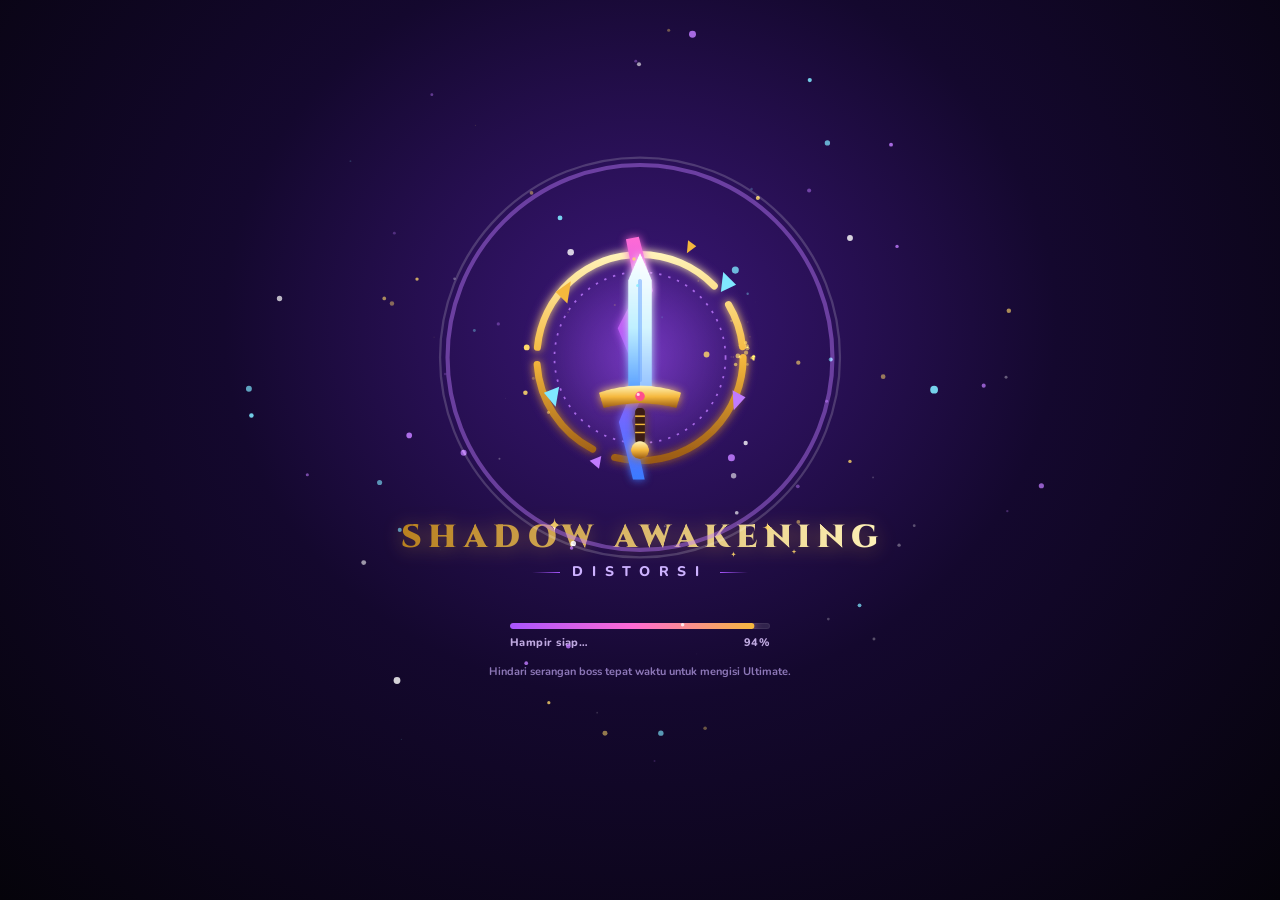
<file: index.html>
<!DOCTYPE html>
<html lang="id" prefix="og: https://ogp.me/ns#">
<head>
<meta charset="utf-8">
<meta name="viewport" content="width=device-width,initial-scale=1,maximum-scale=1,viewport-fit=cover,user-scalable=no">
<meta name="description" content="Shadow Awakening: Distorsi adalah game idle RPG bayangan yang bisa dimainkan gratis di browser dan HP. Jelajahi 16 biome, 24 jenis cuaca, lawan boss epik dengan 10 senjata beranimasi unik, ditemani musik yang berubah mengikuti pertarungan.">
<meta name="keywords" content="shadow awakening, distorsi, game idle, idle rpg, game rpg, game browser, game html5, game offline, game bayangan, game android, game gratis, pwa game">
<meta name="author" content="Shadow Awakening">
<meta name="application-name" content="Shadow Awakening">
<meta name="robots" content="index,follow,max-image-preview:large">
<meta name="color-scheme" content="dark">
<meta name="theme-color" content="#120d1a">
<meta name="format-detection" content="telephone=no">
<meta name="referrer" content="strict-origin-when-cross-origin">
<meta name="mobile-web-app-capable" content="yes">
<meta name="apple-mobile-web-app-capable" content="yes">
<meta name="apple-mobile-web-app-status-bar-style" content="black-translucent">
<meta name="apple-mobile-web-app-title" content="Shadow Awakening">
<meta name="msapplication-TileColor" content="#120d1a">
<meta name="msapplication-TileImage" content="icons/mstile-150.png">
<meta name="msapplication-config" content="browserconfig.xml">
<meta name="msapplication-tap-highlight" content="no">
<link rel="canonical" href="https://komlaps2a-svg.github.io/shadow-awakenig-/">
<link rel="manifest" href="manifest.webmanifest">
<link rel="icon" href="favicon.ico" sizes="48x48">
<link rel="icon" type="image/svg+xml" href="icons/favicon.svg">
<link rel="icon" type="image/png" sizes="32x32" href="icons/favicon-32.png">
<link rel="icon" type="image/png" sizes="16x16" href="icons/favicon-16.png">
<link rel="apple-touch-icon" href="icons/apple-touch-icon.png">
<link rel="apple-touch-icon" sizes="152x152" href="icons/apple-touch-icon-152.png">
<link rel="apple-touch-icon" sizes="167x167" href="icons/apple-touch-icon-167.png">
<link rel="apple-touch-icon" sizes="180x180" href="icons/apple-touch-icon.png">
<link rel="mask-icon" href="icons/safari-pinned-tab.svg" color="#a855ff">
<link rel="apple-touch-startup-image" media="(device-width: 430px) and (device-height: 932px) and (-webkit-device-pixel-ratio: 3) and (orientation: portrait)" href="icons/splash/apple-splash-1290x2796.png">
<link rel="apple-touch-startup-image" media="(device-width: 393px) and (device-height: 852px) and (-webkit-device-pixel-ratio: 3) and (orientation: portrait)" href="icons/splash/apple-splash-1179x2556.png">
<link rel="apple-touch-startup-image" media="(device-width: 428px) and (device-height: 926px) and (-webkit-device-pixel-ratio: 3) and (orientation: portrait)" href="icons/splash/apple-splash-1284x2778.png">
<link rel="apple-touch-startup-image" media="(device-width: 390px) and (device-height: 844px) and (-webkit-device-pixel-ratio: 3) and (orientation: portrait)" href="icons/splash/apple-splash-1170x2532.png">
<link rel="apple-touch-startup-image" media="(device-width: 375px) and (device-height: 812px) and (-webkit-device-pixel-ratio: 3) and (orientation: portrait)" href="icons/splash/apple-splash-1125x2436.png">
<link rel="apple-touch-startup-image" media="(device-width: 414px) and (device-height: 896px) and (-webkit-device-pixel-ratio: 3) and (orientation: portrait)" href="icons/splash/apple-splash-1242x2688.png">
<link rel="apple-touch-startup-image" media="(device-width: 414px) and (device-height: 896px) and (-webkit-device-pixel-ratio: 2) and (orientation: portrait)" href="icons/splash/apple-splash-828x1792.png">
<link rel="apple-touch-startup-image" media="(device-width: 375px) and (device-height: 667px) and (-webkit-device-pixel-ratio: 2) and (orientation: portrait)" href="icons/splash/apple-splash-750x1334.png">
<link rel="apple-touch-startup-image" media="(device-width: 414px) and (device-height: 736px) and (-webkit-device-pixel-ratio: 3) and (orientation: portrait)" href="icons/splash/apple-splash-1242x2208.png">
<link rel="apple-touch-startup-image" media="(device-width: 1024px) and (device-height: 1366px) and (-webkit-device-pixel-ratio: 2) and (orientation: portrait)" href="icons/splash/apple-splash-2048x2732.png">
<link rel="apple-touch-startup-image" media="(device-width: 834px) and (device-height: 1194px) and (-webkit-device-pixel-ratio: 2) and (orientation: portrait)" href="icons/splash/apple-splash-1668x2388.png">
<link rel="apple-touch-startup-image" media="(device-width: 810px) and (device-height: 1080px) and (-webkit-device-pixel-ratio: 2) and (orientation: portrait)" href="icons/splash/apple-splash-1620x2160.png">
<link rel="apple-touch-startup-image" media="(device-width: 834px) and (device-height: 1112px) and (-webkit-device-pixel-ratio: 2) and (orientation: portrait)" href="icons/splash/apple-splash-1668x2224.png">
<meta property="og:type" content="website">
<meta property="og:site_name" content="Shadow Awakening">
<meta property="og:title" content="Shadow Awakening: Distorsi - Game Idle RPG Bayangan">
<meta property="og:description" content="Jelajahi 16 biome, 24 cuaca, lawan boss dengan 10 senjata beranimasi unik. Gratis, main langsung di browser, bisa dipasang seperti aplikasi.">
<meta property="og:url" content="https://komlaps2a-svg.github.io/shadow-awakenig-/">
<meta property="og:image" content="https://engyourbae.github.io/shadow-awakenig-/icons/og-image.png">
<meta property="og:image:type" content="image/png">
<meta property="og:image:width" content="1200">
<meta property="og:image:height" content="630">
<meta property="og:image:alt" content="Logo Shadow Awakening: Distorsi, pedang bercahaya di dalam cincin distorsi">
<meta property="og:locale" content="id_ID">
<meta name="twitter:card" content="summary_large_image">
<meta name="twitter:title" content="Shadow Awakening: Distorsi">
<meta name="twitter:description" content="Game idle RPG bayangan: 16 biome, 24 cuaca, boss epik, musik dinamis. Main gratis di browser.">
<meta name="twitter:image" content="https://komlaps2a-svg.github.io/shadow-awakenig-/icons/og-image.png">
<meta name="twitter:image:alt" content="Logo Shadow Awakening: Distorsi">
<script type="application/ld+json">{"@context": "https://schema.org", "@type": "VideoGame", "name": "Shadow Awakening: Distorsi", "description": "Shadow Awakening: Distorsi adalah game idle RPG bayangan yang bisa dimainkan gratis di browser dan HP. Jelajahi 16 biome, 24 jenis cuaca, lawan boss epik dengan 10 senjata beranimasi unik, ditemani musik yang berubah mengikuti pertarungan.", "url": "https://komlaps2a-svg.github.io/shadow-awakenig-/", "image": "https://komlaps2a-svg.github.io/shadow-awakenig-/icons/og-image.png", "genre": ["Idle", "RPG", "Aksi"], "gamePlatform": "Web Browser", "applicationCategory": "GameApplication", "operatingSystem": "Android, iOS, Windows, macOS, Linux", "inLanguage": "id", "playMode": "SinglePlayer", "offers": {"@type": "Offer", "price": "0", "priceCurrency": "IDR"}}</script>
<link rel="preconnect" href="https://fonts.googleapis.com">
<link rel="preconnect" href="https://fonts.gstatic.com" crossorigin>
<link href="https://fonts.googleapis.com/css2?family=Cinzel:wght@700;900&family=Nunito:wght@700;900&display=swap" rel="stylesheet">
<script>(function(){var w=window,t0=Date.now(),cur=0,fin=0,sp,bar,lbl,pc,sim;
function q(){sp=sp||document.getElementById('splash');bar=bar||document.getElementById('ldbar');lbl=lbl||document.getElementById('ldtx');pc=pc||document.getElementById('ldpc')}
w.__ld=function(p,m){q();if(!bar||p<=cur)return;cur=p;bar.style.transform='scaleX('+(p/100)+')';if(pc)pc.textContent=Math.round(p)+'%';if(m&&lbl)lbl.textContent=m};
sim=setInterval(function(){if(fin||cur>=70){return}__ld(cur+(72-cur)*.07)},110);
w.__splashDone=function(){if(fin)return;fin=1;clearInterval(sim);var wait=Math.max(0,3000-(Date.now()-t0));setTimeout(function(){__ld(100,'Siap!');q();setTimeout(function(){if(!sp)return;sp.classList.add('out');setTimeout(function(){if(sp&&sp.parentNode)sp.parentNode.removeChild(sp);sp=bar=lbl=pc=null},750)},380)},wait)};
setTimeout(function(){w.__splashDone()},12000);
w.__gameReady=function(){__ld(80,'Menyiapkan dunia…');var f=(document.fonts&&document.fonts.ready)?Promise.race([document.fonts.ready,new Promise(function(r){setTimeout(r,2500)})]):Promise.resolve();f.then(function(){__ld(94,'Hampir siap…');requestAnimationFrame(function(){requestAnimationFrame(w.__splashDone)})})};
var T=['Hindari serangan boss tepat waktu untuk mengisi Ultimate.','Cuaca mengubah pertarungan: Hujan menguatkan skill, Badai Salju memperlambat musuh.','Tiap senjata punya gaya serang sendiri. Coba pistol, busur, sabit, atau kapak.','Buka PETA untuk berpindah antar 16 biome yang sudah kamu capai.','Selesaikan Misi Harian untuk hadiah permata.','Musik berubah otomatis saat boss muncul dan saat cuaca berganti.'];
w.__tip=T[Math.floor(Math.random()*T.length)]})();
</script>
<style>
*{box-sizing:border-box;-webkit-tap-highlight-color:transparent;user-select:none;margin:0}
html,body{height:100%;background:#05030a;font-family:Nunito,system-ui,sans-serif;color:#f4ead5;overflow:hidden;touch-action:manipulation}
#app{position:relative;max-width:480px;height:100%;margin:auto;display:flex;flex-direction:column;background:#120d1a;overflow:hidden}
#stage{position:relative;flex:1;min-height:0;overflow:hidden}canvas{display:block;width:100%;height:100%}
svg{width:1em;height:1em;vertical-align:-.15em}
#hud{position:absolute;top:0;left:0;right:0;padding:calc(env(safe-area-inset-top,0px) + 6px) 8px 0;display:flex;justify-content:space-between;pointer-events:none}
.pf,.cur span{background:linear-gradient(#2a1d2e,#150f1a);border:2px solid #5a4660;border-radius:10px;padding:3px 9px;font-weight:900;font-size:13px;display:flex;align-items:center;gap:6px}
.cur{display:flex;flex-direction:column;gap:3px;align-items:flex-end}.cur span{min-width:92px;justify-content:space-between}
#sl{position:absolute;top:calc(env(safe-area-inset-top,0px) + 44px);left:0;right:0;text-align:center;font:900 15px Cinzel,Georgia,serif;text-shadow:0 2px 4px #000}
#sbw{width:150px;height:6px;margin:3px auto;background:#000a;border-radius:4px;overflow:hidden}#sbw i{display:block;height:100%;width:0;background:linear-gradient(90deg,#3fd47a,#b6ff6a)}
#bb{position:absolute;top:calc(env(safe-area-inset-top,0px) + 82px);left:14%;right:14%;text-align:center;display:none;font:900 12px Cinzel,serif;letter-spacing:1px}
#bb .bar{height:10px;border:2px solid #000;background:#2a0a14;border-radius:6px;overflow:hidden;margin-top:2px}#bf{display:block;height:100%;background:linear-gradient(90deg,#ff2a55,#ff8a5a);width:100%;transition:width .15s}
#gf{position:absolute;right:8px;top:calc(env(safe-area-inset-top,0px) + 96px);pointer-events:auto;background:#2a1d2e;border:2px solid #f5b83d;border-radius:10px;padding:4px 7px;font-size:11px;font-weight:900;color:#ffd35a}
#wn{position:absolute;top:36%;left:0;right:0;text-align:center;font:900 22px Cinzel,serif;color:#ff4a5a;text-shadow:0 0 12px #f00,0 2px 0 #000;opacity:0;pointer-events:none}
#wn.on{animation:wn 1.3s}@keyframes wn{0%{opacity:0;transform:scale(1.6)}15%{opacity:1;transform:scale(1)}80%{opacity:1}100%{opacity:0}}
#ct{position:absolute;top:42%;left:0;right:0;text-align:center;font:900 30px Cinzel,serif;color:#fff;text-shadow:0 0 20px #a050ff,0 3px 0 #000;opacity:0;pointer-events:none;letter-spacing:3px}
#ct small{display:block;font-size:12px;color:#ffd35a;letter-spacing:5px}#ct.on{animation:ct 2.2s}@keyframes ct{0%{opacity:0;letter-spacing:20px}25%{opacity:1;letter-spacing:3px}85%{opacity:1}100%{opacity:0}}
.bt1,.bt2{position:absolute;left:0;right:0;height:11%;background:#000;z-index:3;transform:scaleY(0);transition:transform .5s}.bt1{top:0;transform-origin:top}.bt2{bottom:0;transform-origin:bottom}.cine .bt1,.cine .bt2{transform:scaleY(1)}
#ctl{position:absolute;left:6px;right:6px;bottom:6px;display:flex;gap:7px;align-items:flex-end}
.sb{position:relative;width:52px;height:52px;border-radius:50%;border:3px solid #f5b83d;background:radial-gradient(#3b2a45,#150f1a);color:#ffd35a;font-size:24px;display:flex;align-items:center;justify-content:center;overflow:hidden;box-shadow:0 3px 8px #000}
.sb .cdv{position:absolute;inset:0;background:conic-gradient(rgba(0,0,0,.7) calc(var(--p,0)*1%),transparent 0)}.sb.rdy{box-shadow:0 0 14px #f5b83d}
#bu{width:64px;height:64px;border-color:#ff4a7a;color:#ff9ab5;font-size:30px}#bu.rdy{animation:pg 1s infinite}@keyframes pg{50%{transform:scale(1.08)}}
#bd{border-color:#6ad0ff;color:#9ae0ff}#ba{width:46px;height:46px;font:900 12px Nunito;border-color:#3fd47a;color:#6aff9a}#ba.off{border-color:#666;color:#888}
#panel{position:relative;height:41%;background:linear-gradient(#ecdcb8,#cdb687);color:#2c1d12;display:flex;flex-direction:column;border-top:4px solid #5a3a22;box-shadow:0 -6px 18px #000a;z-index:5}
#ph{display:flex;justify-content:space-between;align-items:center;padding:4px 10px;background:linear-gradient(#4a3326,#2f2018);color:#ffe6b0;font:900 14px Cinzel,serif;z-index:7}
#ph button{background:#6a4a30;border:0;color:#ffe6b0;border-radius:8px;padding:4px 8px;font:900 11px Nunito}
#pc{flex:1;overflow:auto;padding:8px;scrollbar-width:thin}
nav{display:flex;height:58px;background:#1a110c;border-top:2px solid #000;z-index:5;padding-bottom:env(safe-area-inset-bottom,0px)}
.nv{flex:1;background:linear-gradient(#3a2a20,#21160f);border:0;border-right:1px solid #000;color:#a89478;font:900 10px Nunito;display:flex;flex-direction:column;align-items:center;justify-content:center;gap:1px}
.nv svg{font-size:22px}.nv.on{background:linear-gradient(#c88a3a,#8a5a22);color:#fff}
.grid{display:grid;grid-template-columns:repeat(4,1fr);gap:7px}
.it{position:relative;aspect-ratio:1;border:3px solid var(--c,#555);color:var(--c,#888);background:linear-gradient(145deg,#2f2638,#130e19);border-radius:8px;display:flex;align-items:center;justify-content:center;font-size:34px;box-shadow:inset 0 0 12px #000}
.it b{position:absolute;bottom:0;left:0;right:0;text-align:center;font:900 12px Nunito;color:#fff;background:#000b}.it.e{opacity:.45}.it.dim{opacity:.35;filter:grayscale(1)}
.r0{--c:#9aa3ad}.r1{--c:#4aa3ff}.r2{--c:#b45cff}.r3{--c:#ffc233}
.row{display:flex;justify-content:space-between;gap:6px;margin:8px 0;font-weight:900;font-size:13px}.row span{display:flex;align-items:center;gap:4px}
.bt{border:0;border-radius:10px;padding:10px 12px;font:900 14px Nunito;color:#fff;width:100%;margin-top:6px;box-shadow:0 4px 0 rgba(0,0,0,.45);text-shadow:0 1px 0 #0008}.bt:active{transform:translateY(3px);box-shadow:0 1px 0 #0006}
.gr{background:linear-gradient(#4fd26f,#228a45)}.rd{background:linear-gradient(#ee6a5a,#a02a22)}.bl{background:linear-gradient(#4aa3ff,#1f5fb0)}.gd{background:linear-gradient(#ffd35a,#c8861a);color:#3a2306;text-shadow:none}.gy{background:#777}.bt:disabled{opacity:.5}
.card{display:flex;gap:10px;align-items:center;background:#f5e8c8;border:2px solid #8a6a40;border-radius:10px;padding:8px;margin-bottom:8px}.card .it{width:64px;flex:none;font-size:30px}.card h4{font-size:14px}
.dg{position:relative;border-radius:12px;border:3px solid #5a3a22;padding:12px;margin-bottom:8px;color:#fff;display:flex;justify-content:space-between;align-items:center;font-weight:900;text-shadow:0 2px 2px #000}
.dg button{width:96px;margin:0}
#md{position:absolute;inset:0;background:#000b;z-index:20;display:flex;align-items:center;justify-content:center;padding:18px}
#md[hidden],#start[hidden]{display:none}
#ip{position:absolute;top:28px;bottom:0;left:0;right:0;z-index:10;background:linear-gradient(#2a1d2eFA,#150f1aFA);display:flex;flex-direction:column;justify-content:center;gap:10px;padding:12px;font-size:12px;font-weight:900;color:#fff;}
#ip[hidden]{display:none}
.ic{display:flex;gap:8px;align-items:center;background:#0005;padding:8px;border-radius:8px;border:1px solid #555;}
.ic .it{width:52px;height:52px;flex:none;font-size:24px}.ic small{color:#ffd35a;font-size:10px;display:block}.ic .nm{font-size:13px;white-space:nowrap;overflow:hidden;text-overflow:ellipsis}
.ipb{display:flex;gap:6px;width:100%}.ipb button{flex:1;margin:0;padding:10px;font-size:14px;}
.chs{display:flex;gap:6px;width:100%;font-size:11px;justify-content:center;margin-top:4px}.ch{padding:4px 10px;border-radius:12px;background:#444;color:#ccc;cursor:pointer}.ch.on{background:#2fae5a;color:#fff}
#runeBox{position:absolute;inset:0;display:flex;flex-direction:column;align-items:center;justify-content:center;background:#120d1aFA;z-index:11;}
#runeBox[hidden]{display:none;}
.rune{width:90px;height:90px;color:#c070ff;animation:sp 2s linear infinite, pulseRune .8s ease-in-out infinite alternate;}
@keyframes pulseRune{from{filter:drop-shadow(0 0 10px #c070ff);}to{filter:drop-shadow(0 0 35px #f5b83d);}}
.spin svg{animation:sp .6s linear infinite}@keyframes sp{to{transform:rotate(360deg)}}
#mb{width:100%;max-height:88%;overflow:auto;background:linear-gradient(#f0e0bc,#d3bb8a);border:5px solid #5a3a22;border-radius:14px;padding:14px;color:#2c1d12;animation:pop .2s}
@keyframes pop{from{transform:scale(.85);opacity:0}}
#mb h3{font:900 18px Cinzel,serif;text-align:center;margin-bottom:8px}#mb p{font-size:13px;text-align:center;margin:6px 0}
.tg{display:flex;justify-content:space-between;align-items:center;padding:8px 0;border-bottom:1px solid #8a6a4055;font-weight:900;font-size:14px}
.sw{width:46px;height:24px;border-radius:12px;background:#777;position:relative}.sw.on{background:#2fae5a}.sw i{position:absolute;top:3px;left:3px;width:18px;height:18px;border-radius:50%;background:#fff;transition:.2s}.sw.on i{left:25px}
.in{width:100%;padding:10px;border-radius:8px;border:3px solid #5a3a22;background:#2a1d12;color:#ffe6b0;font:900 15px Nunito;text-align:center;letter-spacing:2px;text-transform:uppercase;outline:0}
#toast{position:absolute;top:70px;left:50%;transform:translate(-50%,-30px);background:linear-gradient(#3a2a46,#1d1426);border:2px solid #f5b83d;border-radius:10px;padding:8px 14px;font-weight:900;font-size:13px;z-index:30;opacity:0;pointer-events:none;transition:.3s;text-align:center;max-width:90%;box-shadow:0 4px 10px #0008;}#toast.on{opacity:1;transform:translate(-50%,0)}
#start{position:absolute;inset:0;z-index:50;background:radial-gradient(#2a1240,#05030a);display:flex;flex-direction:column;align-items:center;justify-content:center;gap:26px;text-align:center}
#start h1{font:900 38px Cinzel,serif;color:#f5b83d;text-shadow:0 0 24px #a050ff,0 3px 0 #000;line-height:1.1}#start h1 small{display:block;font-size:14px;color:#c9a0ff;letter-spacing:8px}
#start p{font-weight:900;color:#bbb;animation:bk 1.4s infinite}@keyframes bk{50%{opacity:.3}}
.sb{width:46px;height:46px;font-size:21px}#bu{width:58px;height:58px}#bu2{width:50px;height:50px;border-color:#b070ff;color:#d0a0ff;display:none}#ba{width:42px;height:42px}#ctl{gap:5px}
@keyframes shk{0%{transform:translate(0,0) rotate(0) scale(1)}8%{transform:translate(-5px,3px) rotate(-8deg)}16%{transform:translate(6px,-4px) rotate(9deg)}24%{transform:translate(-8px,5px) rotate(-12deg) scale(1.05)}32%{transform:translate(9px,-6px) rotate(14deg)}40%{transform:translate(-11px,6px) rotate(-16deg) scale(1.1)}50%{transform:translate(12px,-8px) rotate(18deg)}60%{transform:translate(-14px,8px) rotate(-20deg) scale(1.18)}70%{transform:translate(15px,-9px) rotate(22deg)}80%{transform:translate(-17px,10px) rotate(-24deg) scale(1.28)}90%{transform:translate(18px,-11px) rotate(26deg) scale(1.38)}100%{transform:translate(0,0) rotate(0) scale(1.6);opacity:.2}}
.rune{animation:shk 1.55s linear forwards,pulseRune .35s ease-in-out infinite alternate}
.crk{position:absolute;top:calc(50% - 63px);left:calc(50% - 45px);width:90px;height:90px;color:#fff;pointer-events:none}.crk path{stroke-dasharray:140;stroke-dashoffset:140;animation:crk .5s 1.05s forwards}@keyframes crk{to{stroke-dashoffset:0}}
#wxc{position:absolute;left:8px;top:calc(env(safe-area-inset-top,0px) + 112px);display:flex;gap:6px;align-items:center;background:#1d1426dd;border:2px solid #5a4660;border-radius:10px;padding:3px 8px;font-size:11px;font-weight:900;max-width:48%;pointer-events:auto}
#wxc div{display:flex;flex-direction:column;line-height:1.15}#wxc small{font-size:9px;color:#ffd35a}
.hb{position:absolute;pointer-events:auto;background:#2a1d2e;border:2px solid #f5b83d;border-radius:10px;padding:4px 8px;font:900 11px Nunito,sans-serif;color:#ffd35a}
#spb{left:8px;top:calc(env(safe-area-inset-top,0px) + 152px)}#qb{right:8px;top:calc(env(safe-area-inset-top,0px) + 130px)}#mp{right:8px;top:calc(env(safe-area-inset-top,0px) + 164px)}
textarea{user-select:text;-webkit-user-select:text}

/* ===== SPLASH: logo beranimasi + loading ===== */
#splash{position:fixed;inset:0;z-index:2147483000;display:flex;flex-direction:column;align-items:center;justify-content:center;background:radial-gradient(ellipse at 50% 36%,#3b1778 0,#14082e 46%,#05030a 100%);transition:opacity .7s ease,transform .7s ease;padding:env(safe-area-inset-top) 16px env(safe-area-inset-bottom);overflow:hidden;user-select:none}
#splash.out{opacity:0;transform:scale(1.06);pointer-events:none}
#splash .emb{position:relative;width:min(62vw,300px);aspect-ratio:1;animation:sp-shake .5s .95s both;will-change:transform}
#splash .emb svg{width:100%;height:100%;overflow:visible;display:block}
#splash .emb::after{content:"";position:absolute;inset:-25%;background:radial-gradient(circle,rgba(255,255,255,.95),rgba(190,140,255,.4) 35%,transparent 62%);opacity:0;pointer-events:none;animation:sp-flash .55s .92s ease-out}
#splash .ring{stroke-dashoffset:1106;transform-origin:256px 262px;transform-box:view-box;animation:sp-draw 1.1s .1s cubic-bezier(.4,0,.2,1) forwards,sp-spin 16s 1.2s linear infinite}
#splash .rift{transform-origin:256px 263px;transform-box:view-box;transform:scaleY(0);animation:sp-rift .5s .55s cubic-bezier(.2,.8,.2,1) forwards}
#splash .sword{opacity:0;transform:translateY(-300px);animation:sp-drop .55s .85s cubic-bezier(.3,1.4,.5,1) forwards}
#splash .shards{opacity:0;animation:sp-fade .7s 1.25s forwards,sp-float 4.5s 1.3s ease-in-out infinite}
#splash .aura{opacity:0;animation:sp-fade .9s .3s forwards}
#splash .spark{transform-origin:center;transform-box:fill-box;opacity:0;animation:sp-tw 1.8s 1.4s ease-in-out infinite}
#splash h1{margin:16px 0 0;font:900 clamp(20px,7vw,32px)/1.1 Cinzel,Georgia,serif;text-align:center;letter-spacing:.9em;margin-right:-.9em;background:linear-gradient(90deg,#b8801f,#fff3b8 45%,#f5b83d 55%,#b8801f);background-size:220% 100%;-webkit-background-clip:text;background-clip:text;color:transparent;opacity:0;filter:blur(8px);animation:sp-title 1.1s 1.1s cubic-bezier(.2,.8,.2,1) forwards,sp-shine 3.2s 2.3s linear infinite}
#splash h2{margin:10px 0 0;display:flex;align-items:center;gap:12px;font:800 clamp(11px,3.4vw,14px)/1 Nunito,system-ui,sans-serif;letter-spacing:.62em;color:#cdb2ff;opacity:0;transform:translateY(8px);animation:sp-up .7s 1.55s ease-out forwards}
#splash h2::before,#splash h2::after{content:"";width:28px;height:1px;background:linear-gradient(90deg,transparent,#a855ff)}
#splash h2::after{transform:scaleX(-1)}
#splash .ld{margin-top:clamp(26px,6vh,44px);width:min(64vw,260px);opacity:0;animation:sp-up .6s 1.7s ease-out forwards}
#splash .tr{height:6px;border-radius:6px;background:rgba(255,255,255,.1);overflow:hidden;box-shadow:inset 0 0 0 1px rgba(255,255,255,.06)}
#splash #ldbar{height:100%;width:100%;transform-origin:left center;transform:scaleX(0);transition:transform .5s cubic-bezier(.2,.8,.2,1);background:linear-gradient(90deg,#a855ff,#ff6ad5 50%,#f5b83d);border-radius:6px;box-shadow:0 0 10px rgba(255,150,230,.6)}
#splash .lt{display:flex;justify-content:space-between;margin-top:8px;font:800 11px/1 Nunito,system-ui,sans-serif;color:#bfa9e0;letter-spacing:.04em}
#splash .tip{margin:16px 0 0;max-width:min(80vw,320px);text-align:center;font:700 11px/1.5 Nunito,system-ui,sans-serif;color:rgba(205,178,255,.65);min-height:2.9em;opacity:0;animation:sp-up .6s 1.9s ease-out forwards}
#splash .em{position:absolute;inset:0;pointer-events:none}
#splash .em i{position:absolute;bottom:-12px;left:var(--x);width:3px;height:3px;border-radius:50%;background:#f5b83d;box-shadow:0 0 6px #f5b83d;opacity:0;animation:sp-ember var(--t) var(--d) linear infinite}
@keyframes sp-draw{to{stroke-dashoffset:0}}
@keyframes sp-spin{to{transform:rotate(360deg)}}
@keyframes sp-rift{to{transform:scaleY(1)}}
@keyframes sp-drop{0%{opacity:0;transform:translateY(-300px)}30%{opacity:1}100%{opacity:1;transform:translateY(0)}}
@keyframes sp-fade{to{opacity:1}}
@keyframes sp-float{50%{transform:translateY(-6px)}}
@keyframes sp-tw{0%,100%{opacity:0;transform:scale(.3) rotate(0)}50%{opacity:1;transform:scale(1.2) rotate(45deg)}}
@keyframes sp-flash{0%{opacity:0;transform:scale(.4)}25%{opacity:1}100%{opacity:0;transform:scale(1.4)}}
@keyframes sp-shake{0%,100%{transform:none}20%{transform:translate(-4px,3px)}40%{transform:translate(4px,-3px)}60%{transform:translate(-3px,-2px)}80%{transform:translate(2px,2px)}}
@keyframes sp-title{to{opacity:1;letter-spacing:.2em;margin-right:-.2em;filter:blur(0) drop-shadow(0 2px 10px rgba(245,184,61,.4))}}
@keyframes sp-shine{to{background-position:-220% 0}}
@keyframes sp-up{to{opacity:1;transform:none}}
@keyframes sp-ember{0%{opacity:0;transform:translate(0,0)}10%{opacity:.9}100%{opacity:0;transform:translate(var(--dx),-105vh)}}
@media(prefers-reduced-motion:reduce){#splash *,#splash *::after{animation:none!important;transition:none!important}#splash .ring{stroke-dashoffset:0}#splash .rift{transform:none}#splash .sword,#splash .shards,#splash .aura,#splash .spark,#splash .ld,#splash .tip,#splash h2{opacity:1;transform:none}#splash h1{opacity:1;filter:none;letter-spacing:.2em;margin-right:-.2em}#splash .em{display:none}}
</style></head><body><noscript><p style="color:#f4ead5;font:16px system-ui;padding:24px;text-align:center">Game ini membutuhkan JavaScript. Aktifkan JavaScript di browser kamu.</p></noscript><div id="splash" role="status" aria-live="polite" aria-label="Memuat Shadow Awakening: Distorsi"><div class="em"><i style="--x:45%;--dx:-21px;--t:6.6s;--d:-0.4s"></i><i style="--x:72%;--dx:-28px;--t:6.5s;--d:-0.5s"></i><i style="--x:68%;--dx:-13px;--t:5.1s;--d:-3.5s"></i><i style="--x:12%;--dx:-10px;--t:5.4s;--d:-3.4s"></i><i style="--x:76%;--dx:-25px;--t:8.8s;--d:-5.0s"></i><i style="--x:78%;--dx:-33px;--t:7.3s;--d:-3.2s"></i><i style="--x:32%;--dx:-35px;--t:7.2s;--d:-1.1s"></i><i style="--x:57%;--dx:-22px;--t:7.2s;--d:-4.6s"></i><i style="--x:75%;--dx:-17px;--t:5.4s;--d:-4.6s"></i><i style="--x:28%;--dx:7px;--t:5.4s;--d:-5.7s"></i><i style="--x:76%;--dx:-33px;--t:7.5s;--d:-4.0s"></i><i style="--x:72%;--dx:14px;--t:8.1s;--d:-3.7s"></i><i style="--x:62%;--dx:6px;--t:6.2s;--d:-6.4s"></i><i style="--x:93%;--dx:-9px;--t:5.3s;--d:-2.4s"></i></div><div class="emb"><svg aria-hidden="true" focusable="false" xmlns="http://www.w3.org/2000/svg" viewBox="0 0 512 512" role="img" aria-label="Shadow Awakening: Distorsi"><defs>
<radialGradient id="bg" cx="50%" cy="38%" r="78%"><stop offset="0" stop-color="#5322a6"/><stop offset=".5" stop-color="#1c0b3d"/><stop offset="1" stop-color="#06030e"/></radialGradient>
<radialGradient id="aura" cx="50%" cy="50%" r="50%"><stop offset="0" stop-color="#a855ff" stop-opacity=".55"/><stop offset="1" stop-color="#a855ff" stop-opacity="0"/></radialGradient>
<linearGradient id="gold" x1="0" y1="0" x2="0" y2="1"><stop offset="0" stop-color="#fff3b8"/><stop offset=".5" stop-color="#f5b83d"/><stop offset="1" stop-color="#9a5a14"/></linearGradient>
<linearGradient id="blade" x1="0" y1="0" x2="0" y2="1"><stop offset="0" stop-color="#fff"/><stop offset=".55" stop-color="#bff0ff"/><stop offset="1" stop-color="#5aa0ff"/></linearGradient>
<linearGradient id="rift" x1="0" y1="0" x2="0" y2="1"><stop offset="0" stop-color="#ff6ad5"/><stop offset=".5" stop-color="#a855ff"/><stop offset="1" stop-color="#3a7bff"/></linearGradient>
<filter id="glow" x="-30%" y="-30%" width="160%" height="160%"><feGaussianBlur stdDeviation="7" result="b"/><feMerge><feMergeNode in="b"/><feMergeNode in="SourceGraphic"/></feMerge></filter>
</defs><circle cx="256" cy="262" r="205" fill="url(#aura)" class="aura"/>
<g class="rings"><circle class="ring" cx="256" cy="262" r="176" fill="none" stroke="url(#gold)" stroke-width="12" stroke-linecap="round" stroke-dasharray="320 40 180 30 400 40 76 20" filter="url(#glow)"/>
<circle cx="256" cy="262" r="146" fill="none" stroke="#c07bff" stroke-width="3" stroke-dasharray="4 12" opacity=".8"/></g>
<polygon class="rift" points="254,56 278,148 244,212 274,292 242,370 264,470 244,470 220,372 252,294 218,212 250,150 232,60" fill="url(#rift)" filter="url(#glow)"/>
<g class="shards"><polygon points="112,150 138,132 132,170" fill="#f5b83d"/><polygon points="398,116 420,138 394,150" fill="#7fe8ff"/><polygon points="414,318 436,330 416,352" fill="#c07bff"/><polygon points="92,322 118,312 112,346" fill="#7fe8ff"/><polygon points="338,62 352,72 336,84" fill="#f5b83d"/><polygon points="170,438 190,430 186,452" fill="#c07bff"/></g>
<g class="sword" filter="url(#glow)"><path d="M256 84 L276 130 L276 316 L236 316 L236 130 Z" fill="url(#blade)"/><path d="M256 84 L276 130 L276 316 L256 316 Z" fill="#fff" opacity=".35"/><rect x="253" y="128" width="6" height="176" rx="3" fill="#6fa8ff" opacity=".55"/>
<path d="M186 322 Q256 298 326 322 L318 348 Q256 332 194 348 Z" fill="url(#gold)"/><circle cx="256" cy="328" r="8" fill="#ff4d8d"/><circle cx="253" cy="325" r="2.6" fill="#fff" opacity=".8"/>
<rect x="248" y="348" width="16" height="62" rx="6" fill="#3a1f12"/><path d="M248 362h16M248 376h16M248 390h16" stroke="#f5b83d" stroke-width="2.4"/><circle cx="256" cy="420" r="15" fill="url(#gold)"/></g>
<path class="spark" d="M330 150 l5 -16 l5 16 l16 5 l-16 5 l-5 16 l-5 -16 l-16 -5z" fill="#fff"/><path class="spark" d="M168 232 l3 -10 l3 10 l10 3 l-10 3 l-3 10 l-3 -10 l-10 -3z" fill="#bff0ff"/></svg></div><h1>SHADOW AWAKENING</h1><h2>DISTORSI</h2><div class="ld"><div class="tr"><div id="ldbar"></div></div><div class="lt"><span id="ldtx">Memuat aset…</span><span id="ldpc">0%</span></div></div><p class="tip" id="sptip"></p></div><script>(function(){var e=document.getElementById('sptip');if(e&&window.__tip)e.textContent=window.__tip;window.__ld&&__ld(10,'Memuat aset…')})()</script><div id="app">
<div id="stage"><canvas id="cv"></canvas>
<div id="hud"><div class="pf"><span id="av" style="font-size:22px;color:#ffd35a"></span><div><div style="font-size:10px;color:#ffd35a">Bayangan</div><div>Power <span id="pw" style="border:0;padding:0;background:none;min-width:0">0</span></div></div></div>
<div class="cur"><span id="gd"></span><span id="gm"></span></div></div>
<div id="sl"><span id="stl"></span><div id="sbw"><i id="sbar"></i></div></div>
<div id="bb"><div id="bn"></div><div class="bar"><i id="bf"></i></div></div>
<button id="gf" onclick="U.gift()"></button><div id="wxc" onclick="U.wxinfo()"></div><button class="hb" id="spb" onclick="U.spd()">x1</button><button class="hb" id="qb" onclick="U.quest()">MISI</button><button class="hb" id="mp" onclick="U.map()">PETA</button>
<div id="wn"></div><div id="ct"></div><div class="bt1"></div><div class="bt2"></div>
<div id="ctl"><button class="sb" id="bd" onclick="dodge()"><span id="dI"></span><i class="cdv" id="dc"></i></button><button class="sb" id="s0" onclick="cast(0)"><i class="cdv"></i></button><button class="sb" id="s1" onclick="cast(1)"><i class="cdv"></i></button><button class="sb" id="s2" onclick="cast(2)"><i class="cdv"></i></button><button class="sb" id="s3" onclick="cast(3)"><i class="cdv"></i></button><div style="flex:1"></div><button class="sb" id="ba" onclick="U.auto()">AUTO</button><button class="sb" id="bu" onclick="ulti()"><i class="cdv" id="uc"></i></button><button class="sb" id="bu2" onclick="ulti(1)"><i class="cdv" id="uc2"></i></button></div></div>

<div id="panel">
    <div id="ph"><b id="pt"></b><button onclick="U.set()">PENGATURAN</button></div>
    <div id="pc"></div>
    <div id="runeBox" hidden>
        <svg class="rune" viewBox="0 0 100 100"><g fill="none" stroke="currentColor" stroke-width="2.5"><circle cx="50" cy="50" r="44" stroke-dasharray="6 5"/><path d="M50 8l36 21v42L50 92 14 71V29z"/><path d="M50 22l22 38H28z"/><path d="M50 78V45M36 52l14-8 14 8"/></g><circle cx="50" cy="50" r="5" fill="#fff"/></svg><svg class="crk" viewBox="0 0 100 100" fill="none" stroke="currentColor" stroke-width="3" stroke-linecap="round"><path d="M50 4L42 28 58 44 40 62 54 80 46 96"/><path d="M42 28L22 36M58 44L80 40M40 62L20 70"/></svg>
        <div style="margin-top:16px;font:900 16px Cinzel;color:#f5b83d;letter-spacing:2px">MENGGONCANG BATU RUNE...</div>
    </div>
    <div id="ip" hidden></div>
</div>

<nav id="nav"></nav>
<div id="md" hidden><div id="mb"></div></div><div id="toast"></div>
<div id="start"><h1>SHADOW<br>AWAKENING<small>DISTORSI</small></h1><p>Ketuk untuk memulai</p></div></div>
<script>
/* Pembungkus timer: tidak ada pekerjaan di belakang layar saat tab tidak terlihat */
(function(){var si=window.setInterval.bind(window);window.setInterval=function(f,t){var a=[].slice.call(arguments,2);return si(function(){if(document.hidden)return;return f.apply(null,a)},t)}})();
'use strict';
const $=s=>document.querySelector(s),R=(a,b)=>a+Math.random()*(b-a),RI=(a,b)=>Math.floor(R(a,b+1)),pick=a=>a[RI(0,a.length-1)],cl=(v,a,b)=>Math.max(a,Math.min(b,v));
let F=n=>n>=1e6?(n/1e6).toFixed(2)+'M':n>=1e4?(n/1e3).toFixed(1)+'K':n>=1e3?(n/1e3).toFixed(2)+'K':String(Math.round(n));
const csv=t=>{const[h,...r]=t.trim().split('\n'),k=h.split(',');return r.map(l=>{const v=l.split(','),o={};k.forEach((x,i)=>o[x]=v[i]!==''&&!isNaN(v[i])?+v[i]:v[i]);return o})};

const D={items:csv(`slot,atk,hp,names
helm,0,60,Helm Kulit|Helm Tulang|Mahkota Es
armor,0,110,Zirah Besi|Jubah Taring|Zirah Kristal
weapon,14,0,Pedang Karat|Belati Bayangan|Pembelah Langit
glove,6,30,Gauntlet Mekanis|Sarung Naga|Cakar Hampa
ring,5,20,Cincin Obsidian|Cincin Rune|Cincin Waktu
boots,2,50,Sepatu Angin|Sepatu Beku|Sepatu Distorsi
amulet,4,40,Liontin Taring|Liontin Bulan|Jimat Jagat
cape,3,70,Jubah Debu|Jubah Salju|Jubah Hampa`),
skills:csv(`id,name,kind,cd,mult,col,w,desc
s1,Tebasan Bayangan,single,4,3,#ffd35a,30,Tebasan tajam ke musuh terdepan
s2,Badai Pedang,multi,7,1.6,#9ee8ff,26,Hujan tebasan ke semua musuh
s3,Ledakan Api,aoe,10,3.4,#ff6a3a,20,Ledakan api area luas
s4,Petir Langit,chain,9,2.6,#8fd0ff,14,Petir berantai antar musuh
s5,Waktu Beku,freeze,14,1.2,#b8a0ff,6,Membekukan waktu: musuh melambat
s6,Distorsi Ruang,pull,16,2.4,#d070ff,4,Melipat ruang dan menarik semua musuh
s7,Cabikan Bayangan,rend,12,0.5,#b070ff,8,Bayangan mencabik musuh bertubi-tubi`),
foes:csv(`id,name,biome,hp,atk,spd,w,col,boss
gob,Goblin Abu,0,1,1,55,1,#8fe3a0,0
wolf,Serigala Debu,0,1.3,1.2,85,1.1,#c8a27a,0
brute,Brute Tulang,0,2,1.3,40,1.4,#e8dcc0,0
yeti,Yeti Beku,1,1.6,1.2,50,1.4,#cfe9ff,0
wraith,Hantu Salju,1,1.1,1.5,70,1,#9fb8ff,0
void,Bayangan Hampa,2,1.5,1.4,65,1.1,#b070ff,0
eye,Mata Jurang,2,1.2,1.8,45,1,#ff5a8a,0
b0,Raja Tulang,0,9,2.2,38,2.3,#f1e6c8,1
b1,Ratu Es Kekal,1,10,2.4,40,2.3,#9fe0ff,1
b2,Penguasa Distorsi,2,12,2.8,42,2.5,#c070ff,1`),
};
const NM='Kael Rin Vex Zara Orin Lyra Dax Mira Thorn Sera Nyx Bram Ilya Kuro Ashe Juno'.split(' '),RM=[1,1.6,2.4,4],RN=['Biasa','Langka','Epik','Legenda'],SL=['helm','armor','weapon','glove','ring','boots','amulet','cape'],SLN={helm:'Helm',armor:'Zirah',weapon:'Senjata',glove:'Sarung',ring:'Cincin',boots:'Sepatu',amulet:'Liontin',cape:'Jubah'};
const BN=['Prasejarah','Alam Beku','Jurang Hampa'],BP=['Kuno','Prasejarah','Es','Hampa'];
const IP={helm:'<path d="M5 19v-8a7 7 0 0114 0v8zM8 12h8v3H8z" fill-rule="evenodd"/>',armor:'<path d="M6 4l6 2 6-2 3 5-3 2v9H6v-9L3 9z"/>',weapon:'<path d="M19 2l3 3-10 10-3-1-1-3zM4 20l4-4 2 2-4 4z"/>',glove:'<path d="M7 21v-8L5 9l2-1 1 3V4h2v6V3h2v7V4h2v7V6h2v10l-3 5z"/>',ring:'<path d="M12 8a6 6 0 100 12 6 6 0 000-12zm0 3a3 3 0 110 6 3 3 0 010-6zM9 4l3-3 3 3-3 3z" fill-rule="evenodd"/>',boots:'<path d="M8 3h6v9l6 3v5H6z"/>',amulet:'<path d="M11 2h2v6h-2zM12 8l5 5-5 9-5-9z"/>',cape:'<path d="M5 3h14l2 18-9-4-9 4z"/>'};
const ic=s=>`<svg viewBox="0 0 24 24" fill="currentColor">${IP[s]}</svg>`;
const I={gold:'<svg viewBox="0 0 24 24"><circle cx="12" cy="12" r="10" fill="#f5b83d" stroke="#8a5a10" stroke-width="2"/><path d="M7 16l1-7 4 3 4-3 1 7z" fill="#8a5a10"/></svg>',gem:'<svg viewBox="0 0 24 24"><path d="M12 2l8 7-8 13L4 9z" fill="#4cc9ff" stroke="#1c6aa0" stroke-width="2"/></svg>',sc:'<svg viewBox="0 0 24 24"><rect x="4" y="5" width="16" height="14" rx="3" fill="#e0a860" stroke="#7a4a1a" stroke-width="2"/><path d="M8 10h8M8 14h5" stroke="#7a4a1a" stroke-width="2"/></svg>',key:'<svg viewBox="0 0 24 24" fill="#f5b83d"><circle cx="8" cy="8" r="5"/><path d="M11 11l10 10h-4v-3h-3v-3h-3z"/></svg>'};
const SI={single:'<path d="M4 20L20 4M8 21L21 8" stroke="currentColor" stroke-width="3" fill="none"/>',multi:'<path d="M3 5l18 14M3 19L21 5M12 2v20" stroke="currentColor" stroke-width="3" fill="none"/>',aoe:'<path d="M12 2l3 7 7 1-5 5 2 7-7-4-7 4 2-7-5-5 7-1z" fill="currentColor"/>',chain:'<path d="M13 2L5 14h6l-2 8 10-13h-6z" fill="currentColor"/>',freeze:'<circle cx="12" cy="12" r="9" stroke="currentColor" stroke-width="3" fill="none"/><path d="M12 6v6l4 3" stroke="currentColor" stroke-width="3" fill="none"/>',pull:'<path d="M12 3a9 9 0 019 9M3 12a9 9 0 009 9M12 8a4 4 0 014 4" stroke="currentColor" stroke-width="3" fill="none"/>',rend:'<path d="M3 4l18 6M3 10l18 6M3 16l18 6" stroke="currentColor" stroke-width="3" fill="none"/>'};
const sic=k=>`<svg viewBox="0 0 24 24">${SI[k]}</svg>`;

const def=()=>({g:300,m:120,sc:40,st:1,sb:1,dl:1,rolls:0,inv:[],eq:{},sk:{s1:1},ske:['s1',null,null,null],bag:[],ap:0,os:1,keys:[2,2,2,1],kt:Date.now(),auto:1,dev:{g:0,m:0,sc:0},ar:40,best:1,bgm:1,sfx:1,wx:1,gt:Date.now()+36e5,fl:Date.now()+36e5,ts:Date.now(),pets:{},pet:null,pa:[],chs:{c0:1},cc:'c0',u2:null,stt:{ks:0,bk:0,wx:{},dg:0},ach:{},dq:null,spd:1});
function mk(s,r,lv){const it={s,r,lv,n:`[${BP[Math.min(3,Math.floor(lv/12))]}] ${pick(D.items.find(x=>x.slot==s).names.split('|'))}`};fit(it);return it}
function fit(it){const b=D.items.find(x=>x.slot==it.s);it.a=Math.round(b.atk*RM[it.r]*1.12**it.lv);it.h=Math.round(b.hp*RM[it.r]*1.12**it.lv)}
const WT=[
{n:'Pedang Karat|Pedang Bayangan|Pembelah Langit',am:1,as:1,cr:0,ls:0,cdr:0,sp:0,d:'Pedang: seimbang'},
{n:'Belati Tulang|Belati Senyap|Taring Malam',am:.62,as:1.5,cr:.12,ls:0,cdr:0,sp:0,d:'Belati: cepat, Krit +12%'},
{n:'Kapak Berat|Kapak Perang|Penebas Raja',am:1.8,as:.68,cr:0,ls:0,cdr:0,sp:0,d:'Kapak: ATK besar, lambat'},
{n:'Tombak Kayu|Tombak Es|Tusuk Jagat',am:1.05,as:1,cr:.04,ls:0,cdr:0,sp:.5,d:'Tombak: tembus, 50% ke 2 musuh'},
{n:'Tongkat Ranting|Tongkat Rune|Tongkat Hampa',am:.85,as:.95,cr:0,ls:0,cdr:.15,sp:0,d:'Tongkat: cooldown skill -15%'},
{n:'Katana Tua|Katana Sakura|Katana Distorsi',am:.9,as:1.15,cr:.2,ls:0,cdr:0,sp:0,d:'Katana: Krit +20%'},
{n:'Sabit Karat|Sabit Darah|Sabit Maut',am:.95,as:1,cr:0,ls:.08,cdr:0,sp:0,d:'Sabit: curi nyawa 8%'}];
const TC=['#9aa3ad','#4aa3ff','#b45cff','#ffc233'];
const CH=[
{id:'c0',n:'Kael',d:'Pemburu Bayangan',u:'jagat',a:0,h:0,r:0,p:0,col:'#ffffff'},
{id:'c1',n:'Rin',d:'Penari Bayangan',u:'bayang',a:.1,h:.05,r:1,p:100,col:'#d0a0ff'},
{id:'c2',n:'Vex',d:'Tuan Api',u:'api',a:.15,h:.1,r:1,p:180,col:'#ffb080'},
{id:'c3',n:'Zara',d:'Ratu Petir',u:'petir',a:.2,h:.1,r:2,p:300,col:'#bfe6ff'},
{id:'c4',n:'Orin',d:'Penjaga Es',u:'beku',a:.1,h:.3,r:2,p:420,col:'#c8f4ff'},
{id:'c5',n:'Nyx',d:'Penguasa Waktu',u:'waktu',a:.3,h:.2,r:3,p:700,col:'#ffe08a'},
{id:'c6',n:'Kuro',d:'Iblis Distorsi',u:'hampa',a:.45,h:.3,r:3,p:1100,col:'#ff7ab0'}];
const CHR=id=>CH.find(c=>c.id==id)||CH[0];
const ULT={
jagat:{n:'TEBASAN JAGAT',c:'#ff4a7a',N:18,fm:16,f:'contrast(1.4) saturate(1.8) hue-rotate(15deg)'},
bayang:{n:'CABIKAN BAYANGAN',c:'#b070ff',N:34,fm:18,f:'contrast(1.3) hue-rotate(250deg)'},
api:{n:'AMUK NAGA API',c:'#ff6a3a',N:20,fm:20,f:'saturate(2) hue-rotate(-20deg)',x:'api'},
petir:{n:'MURKA PETIR',c:'#8fd0ff',N:24,fm:17,f:'brightness(1.3) hue-rotate(160deg)',x:'petir'},
beku:{n:'ZERO ABSOLUT',c:'#b8f0ff',N:20,fm:15,f:'grayscale(.5) hue-rotate(180deg) brightness(1.2)',x:'beku'},
waktu:{n:'PENGHAKIMAN WAKTU',c:'#ffd35a',N:28,fm:19,f:'sepia(.8) saturate(2)',x:'waktu'},
hampa:{n:'LUBANG HAMPA',c:'#ff3a8a',N:40,fm:24,f:'invert(.12) hue-rotate(300deg) contrast(1.3)'}};
const su=i=>i<2||(i==2&&S.st>=4)||(i==3&&S.st>=7);
function fit(it){const b=D.items.find(x=>x.slot==it.s),w=it.s=='weapon'?WT[it.wt||0]:null;it.a=Math.round(b.atk*RM[it.r]*1.12**it.lv*(w?w.am:1));it.h=Math.round(b.hp*RM[it.r]*1.12**it.lv)}
function mk(s,r,lv){const it={s,r,lv},p=BP[Math.min(3,Math.floor(lv/12))];if(s=='weapon'){it.wt=RI(0,WT.length-1);it.n=`[${p}] ${WT[it.wt].n.split('|')[Math.min(2,r)]}`}else it.n=`[${p}] ${pick(D.items.find(x=>x.slot==s).names.split('|'))}`;fit(it);return it}
let S;try{S=Object.assign(def(),JSON.parse(localStorage.getItem('sa2')||'{}'))}catch(e){S=def()}
function seed(){if(!S.eq.weapon){S.eq.weapon=mk('weapon',0,1);S.eq.helm=mk('helm',0,1)}}seed();if(S.pet&&!S.pa.length)S.pa=[S.pet];while(S.ske.length<4)S.ske.push(null);
const sv=()=>{S.ts=Date.now();try{localStorage.setItem('sa2',JSON.stringify(S))}catch(e){}};
const biome=()=>G.dgm?G.dgm.bi:Math.floor((S.st-1)/3)%16,lvl=()=>(S.st-1)*10+S.sb,slv=id=>1+Math.floor((S.sk[id]-1)/2);
function stats(){const L=lvl();let a=12*1.09**L,h=100*1.09**L;for(const s in S.eq){a+=S.eq[s].a;h+=S.eq[s].h}const k=S.ske.reduce((t,id)=>t+(id?slv(id)*.05:0),0);const pb=S.pet?1+.04*plv(S.pet):1;return{a:a*(1+k)*pb,h:h*(1+k*1.2)*pb}}
const pw=()=>{const s=stats();return Math.round(s.a*3+s.h/5)};

/* ===== BAGIAN 1 SELESAI. Lanjut dengan Bagian 2 (audio, palet, game state, AI, tick). ===== */
const A={on:0,
init(){if(this.c)return;try{const c=this.c=new(window.AudioContext||window.webkitAudioContext)(),mg=this.mg=c.createGain();mg.gain.value=.75;const cp=c.createDynamicsCompressor();mg.connect(cp);cp.connect(c.destination);
const rv=this.rv=c.createConvolver(),n=c.sampleRate*1.2,b=c.createBuffer(2,n,c.sampleRate);for(let k=0;k<2;k++){const d=b.getChannelData(k);for(let i=0;i<n;i++)d[i]=(Math.random()*2-1)*(1-i/n)**2.6}rv.buffer=b;const rg=c.createGain();rg.gain.value=.3;rv.connect(rg);rg.connect(mg);
const nb=this.nb=c.createBuffer(1,c.sampleRate*2,c.sampleRate),d=nb.getChannelData(0);for(let i=0;i<d.length;i++)d[i]=Math.random()*2-1;
const mkA=(t,f,q)=>{const s=c.createBufferSource(),fl=c.createBiquadFilter(),g=c.createGain();s.buffer=nb;s.loop=1;fl.type=t;fl.frequency.value=f;fl.Q.value=q;g.gain.value=0;s.connect(fl);fl.connect(g);g.connect(mg);s.start();return g};this.wind=mkA('bandpass',380,.8);this.rain=mkA('highpass',2400,.4);this.on=1;this.mus()}catch(e){}},
out(g,w){g.connect(this.mg);const x=this.c.createGain();x.gain.value=w;g.connect(x);x.connect(this.rv);g.x=x},
tone(f,d,ty='sine',v=.2,to=0,dl=0,w=.3,m=0){if(!this.on||!(m?S.bgm:S.sfx))return;const c=this.c,t=c.currentTime+dl,o=c.createOscillator(),g=c.createGain();o.type=ty;o.frequency.setValueAtTime(f,t);if(to)o.frequency.exponentialRampToValueAtTime(to,t+d);g.gain.setValueAtTime(0,t);g.gain.linearRampToValueAtTime(v,t+(m?d*.3:.01));g.gain.exponentialRampToValueAtTime(.0001,t+d);o.connect(g);this.out(g,w);o.start(t);o.stop(t+d+.05);o.onended=()=>{g.disconnect();g.x.disconnect()}},
nz(d,v,ft,f1,f2,q=1,dl=0,w=.3){if(!this.on||!S.sfx)return;const c=this.c,t=c.currentTime+dl,s=c.createBufferSource(),fl=c.createBiquadFilter(),g=c.createGain();s.buffer=this.nb;fl.type=ft;fl.Q.value=q;fl.frequency.setValueAtTime(f1,t);fl.frequency.exponentialRampToValueAtTime(f2,t+d);g.gain.setValueAtTime(v,t);g.gain.exponentialRampToValueAtTime(.0001,t+d);s.connect(fl);fl.connect(g);this.out(g,w);s.start(t);s.stop(t+d+.05);s.onended=()=>{g.disconnect();g.x.disconnect()}},
hit(){this.nz(.12,.5,'bandpass',1200,200,2);this.tone(140,.12,'square',.14,50)},slash(){this.nz(.18,.35,'highpass',1500,7000)},crit(){this.hit();this.tone(900,.25,'triangle',.15,1900)},
coin(){this.tone(1318,.1,'sine',.1);this.tone(1760,.25,'sine',.1,0,.07)},ui(){this.tone(520,.06,'triangle',.1,720)},err(){this.tone(120,.3,'sawtooth',.12,60)},
boom(){this.nz(1.5,.9,'lowpass',900,40,1,0,.5);this.tone(70,1.3,'sine',.5,25)},riser(d=1.5){this.tone(60,d,'sawtooth',.09,900);this.nz(d,.2,'bandpass',200,4000,3)},
slow(){this.tone(800,1.3,'sine',.16,50,0,.6);this.nz(1.3,.25,'lowpass',3000,100)},whoosh(){this.nz(.3,.35,'bandpass',300,3200,2)},thunder(){this.nz(3,.9,'lowpass',500,40,1,.2,.5)},
roar(){this.tone(90,1.5,'sawtooth',.3,38);this.tone(96,1.5,'square',.14,44);this.nz(1.5,.4,'lowpass',800,70)},fan(){[523,659,784,1046,1318].forEach((f,i)=>this.tone(f,.6,'triangle',.14,0,i*.11,.5))},
zap(){this.nz(.25,.4,'highpass',3000,9000,4);this.tone(1200,.2,'sawtooth',.1,200)},fire(){this.nz(.8,.6,'lowpass',2600,160,1,0,.4)},chime(){this.tone(1568,.5,'sine',.15,0,0,.6);this.tone(2093,.7,'sine',.12,0,.08,.6)},
dice(){for(let i=0;i<24;i++)this.nz(.05,.22+(i%2)*.1,'bandpass',900+(i%5)*300,500,3,i*.06);this.nz(.15,.6,'bandpass',1500,200,2,1.45);this.tone(140,.2,'square',.16,50,1.45);this.tone(660,.3,'triangle',.12,0,1.5);this.nz(.3,.5,'highpass',2000,9000,1,1.45);try{navigator.vibrate&&navigator.vibrate([30,30,30,30,30,30,40,40,60,40,120])}catch(e){}},
skill(k){({single:()=>this.slash(),multi:()=>{for(let i=0;i<5;i++)this.nz(.12,.3,'highpass',2000,7000,1,i*.08)},aoe:()=>{this.fire();this.boom()},chain:()=>this.zap(),freeze:()=>this.slow(),pull:()=>{this.riser(.8);this.slow()},rend:()=>{for(let i=0;i<8;i++)this.nz(.1,.3,'highpass',2000,7000,1,i*.07)}})[k]()},
pad(f,d,v){this.tone(f,d,'triangle',v,0,0,.6,1);this.tone(f*1.005,d,'sine',v*.7,0,0,.6,1)},
mus(){const P=[[220,262,330],[196,247,294],[175,220,262],[196,247,330]];let i=0;setInterval(()=>{if(!this.on||document.hidden||!S.bgm)return;const b=G.boss&&!G.boss.dead,ch=P[i++%4],k=[1,1.12,.8,.94,.89,1.19][G.bi]||1;ch.forEach(f=>this.pad(f*k,4.5,b?.07:.045));this.pad(ch[0]*k/2,4.5,.09);if(G.bi==1)this.tone(ch[2]*k*2,1.5,'sine',.03,0,1,.8,1)},3200);
setInterval(()=>{if(!this.on||document.hidden||!S.bgm||!G.boss||G.boss.dead)return;this.tone(130,.2,'sine',.25,40,0,.1,1);this.nz(.08,.08,'highpass',6000,9000)},480)},
amb(){if(!this.on)return;const t=this.c.currentTime,w=S.wx?(G.wm?G.wm.wind:.05):.03,r=S.wx?(G.wm?G.wm.rain:0):0;this.wind.gain.setTargetAtTime(S.sfx?w:0,t,.5);this.rain.gain.setTargetAtTime(S.sfx?r:0,t,.5)}};

const PAL=[{sky:['#2b2230','#6b4f48','#b98a62'],m:['#4a3a3a','#3a2d2d','#2a2020'],gr:['#5a4338','#2b1d18'],fog:'201,160,122',orb:'#ffd9a0',tr:'#1d1414'},{sky:['#10203a','#34567e','#a7c8e6'],m:['#5d7a9c','#3f5878','#2b3d58'],gr:['#9fb4c8','#3a4a5c'],fog:'207,228,255',orb:'#e8f2ff',tr:'#14202e'},{sky:['#0a0418','#2a0f4a','#6a1f7a'],m:['#3b1d5c','#2a1245','#1a0a30'],gr:['#2d1b44','#0d0618'],fog:'160,80,255',orb:'#ff5ad0',tr:'#0a0415'}];
const G={ts:1,hs:0,shake:0,zoom:1,zt:1,flash:0,scroll:0,t:0,E:[],fx:[],rip:[],txt:[],wp:[],zn:[],q:[],rq:[],cds:[0,0,0,0],dcd:0,ult:0,cine:0,cts:.2,stopT:0,pm:0,clr:0,lt:6,bi:0,run:0,boss:null,acd:0,cv:$('#cv'),fil:''};
G.mc=G.cv.getContext('2d',{alpha:false});G.oc=G.mc;
const later=(f,s)=>G.q.push({t:s,f}),rl=(f,s)=>G.rq.push({t:s,f});

function rs(){const r=$('#stage').getBoundingClientRect();G.dpr=Math.min(LQ?1:1.5,devicePixelRatio||1);G.W=r.width;G.H=r.height;G.cv.width=Math.round(G.W*G.dpr);G.cv.height=Math.round(G.H*G.dpr);G.by=G.H*.74;if(G.P)G.P.x=G.W*.4;wxInit()}
function wxInit(){G.bi=biome();G.wp=[];for(let i=0;i<110;i++)G.wp.push({x:R(0,G.W),y:R(0,G.H),v:R(0,1),s:R(0,6)})}

function mkP(){const s=stats();G.sx=s;return{x:G.W*.4,yoff:0,z:0,rot:0,hp:s.h,mh:s.h,atk:s.a,cd:0,as:.85/s.as,at:0,iv:0,slow:1,dead:0,ph:0,run:0,dt:0,ox:0,tox:0}}
function refit(){const s=stats(),P=G.P,r=P.hp/P.mh;P.mh=s.h;P.hp=Math.min(s.h,r*s.h);P.atk=s.a;P.as=.85/s.as;G.sx=s}

function mkE(f,x,boss){const L=lvl(),dm=1+.14*(S.st-1),el=!boss&&Math.random()<Math.min(.35,.06*(S.st-1)),e={f,x,boss,hp:0,atk:6*1.1**L*f.atk*dm*(el?1.5:1),spd:f.spd*(1+.03*S.st),sz:f.w*(el?1.25:1),col:el?'#ff9a4a':f.col,cd:R(0,1),ph:R(0,6),at:0,fl:0,fz:0,dead:0,dt:0,name:f.name,el};
e.mh=e.hp=Math.round(30*1.115**L*f.hp*dm*(el?3:1)*(boss?30:1));if(boss){e.cdn=3;e.stun=0;e.act=null;e.u1=e.u2=0}G.E.push(e);return e}

function spawn(){G.E=G.E.filter(e=>!e.dead);const b=biome();if(S.sb==10){const f=D.foes.find(x=>x.id=='b'+b),e=mkE(f,G.W+140,1);G.boss=e;G.cine=1;G.cts=.45;G.ci=2.4;A.roar();ttl(f.name,'BOS');$('#bb').style.display='block';$('#bn').textContent=f.name.toUpperCase()}
else{G.boss=null;$('#bb').style.display='none';const pool=D.foes.filter(f=>f.biome==b&&!f.boss),n=RI(2,4)+Math.min(3,Math.floor((S.st-1)/2)),f=pick(pool);for(let i=0;i<n;i++)later(()=>mkE(pick(pool),G.W+50),i*.7)}}

function advance(){if(S.sb>=10){S.st++;S.sb=1;S.best=Math.max(S.best,S.st*10);if((S.st-1)%3==0)setTimeout(()=>ttl(BN[biome()],'AREA BARU'),400);toast('STAGE CLEAR','Menuju '+BN[biome()]+' '+S.st+'-1');wxInit()}else S.sb++;
G.P.hp=G.P.mh;txt(G.P.x,G.by-120,'+FULL HEAL','#5aff8a',20);
refit();spawn();sv()}
function revive(){const P=G.P;if(G.dgm){dgEnd(0);return}G.E=[];G.q=[];G.rq=[];G.boss=null;G.zn=[];G.cine=0;G.stopT=0;G.zt=1;fil('');$('#bb').style.display='none';S.sb=Math.max(1,S.sb-1);P.dead=0;P.hp=P.mh;P.iv=0;P.z=0;P.rot=0;spawn()}
function die(){const P=G.P;P.dead=1;P.dt=0;A.err();toast('KALAH','Mundur ke stage sebelumnya');if(G.boss)G.boss.act=null;G.cine=0;G.ucast=0;G.stopT=0}

const spark=(x,y,col,n,sp,g=300)=>{if(G.fx.length>(LQ?110:260))return;for(let i=0;i<n;i++){const a=R(0,6.28),v=R(.3,1)*sp;G.fx.push({k:'p',x,y,vx:Math.cos(a)*v,vy:Math.sin(a)*v-sp*.3,g,l:R(.3,.7),m:.7,col,r:R(2,5)})}};
const ring=(x,y,R_,col,l=.5)=>G.fx.push({k:'r',x,y,R:R_,l,m:l,col});
const slfx=(x,y,col,s,w=R(7,12)*(Math.random()<.5?-1:1))=>G.fx.push({k:'s',x,y,a:R(-.9,.9),l:.34,m:.34,col,s,w});
const rip=(y,a,s=50,m=1)=>{G.pulse=Math.min(1,Math.max(G.pulse||0,a/40))};
const txt=(x,y,v,col='#fff',sz=18)=>G.txt.push({x,y,v,col,sz,l:.9});
const fil=s=>{G.cv.style.filter=s||'none'};
function toast(a,b=''){const t=$('#toast');t.innerHTML=a+(b?`<div style="font-size:11px;color:#ffd35a">${b}</div>`:'');t.classList.add('on');clearTimeout(toast.h);toast.h=setTimeout(()=>t.classList.remove('on'),2200)}
function warn(s){const w=$('#wn');w.textContent=s;w.classList.remove('on');void w.offsetWidth;w.classList.add('on')}
function ttl(a,b){const c=$('#ct');c.innerHTML=a+`<small>${b}</small>`;c.classList.remove('on');void c.offsetWidth;c.classList.add('on')}

function hit(e,d,crit){if(e.dead)return;if(e.stun>0)d*=1.5;e.hp-=d;e.fl=.1;txt(e.x+R(-12,12),G.by-60*e.sz-10,F(d),crit?'#ff5a5a':'#fff',crit?26:18);spark(e.x,G.by-40*e.sz,crit?'#ffd35a':'#fff',crit?10:5,260);if(!G.ucast)ug(crit?5:3);if(crit){G.hs=.05;G.shake=Math.max(G.shake,3)}if(e.hp<=0)kill(e)}
function kill(e){e.hp=0;e.dead=1;e.dt=0;S.stt.ks++;if(e.boss)S.stt.bk++;const L=lvl(),m=e.boss?15:1,g=Math.round(5*1.09**L*m*(G.wm?G.wm.gold:1));S.g+=g;A.coin();for(let i=0;i<(e.boss?18:4);i++)spark(e.x,G.by-30,'#f5b83d',1,220);txt(e.x,G.by-90*e.sz,'+'+F(g),'#f5b83d',16);G.shake=Math.max(G.shake,e.boss?10:2);
if(Math.random()<(e.boss?1:.08)){S.inv.push(mk(pick(SL),Math.random()<.2?2:Math.random()<.5?1:0,Math.max(1,Math.floor(L/2)+S.dl+RI(0,3))));}
if(Math.random()<.05)S.sc+=3;
if(e.boss){S.m+=8+S.st;A.fan();A.boom();G.pm=1.4;G.flash=.8;for(let i=0;i<4;i++){ring(e.x,G.by-90,200+i*50,'#fff',.8+i*.2);rip(G.by-90,18,80)}toast('BOS TUMBANG','+'+(8+S.st)+' permata');G.stopT=0;G.cine=0;fil('');G.zt=1;G.zn=[]}}
function strike(t){const P=G.P,crit=Math.random()<(G.sx?G.sx.cr:.18);P.at=1;P.tox=Math.max(P.tox,40);slfx(t.x,G.by-50,'#ffd35a',60);crit?A.crit():A.slash();const d=P.atk*R(.9,1.1)*(crit?2:1)*(G.pbuff>0?1.5:1),X=G.sx||{};hit(t,d,crit);if(X.ls&&!P.dead)P.hp=Math.min(P.mh,P.hp+d*X.ls);if(X.sp)G.E.filter(e=>!e.dead&&e!==t&&Math.abs(e.x-t.x)<130).slice(0,2).forEach(e=>hit(e,d*X.sp,0))}
function hurtP(d,heavy){const P=G.P;if(P.iv>0||P.dead)return false;if(G.dr>0)d*=.6;d*=(G.wm?G.wm.ea:1);if(P.sh>0){const a=Math.min(P.sh,d);P.sh-=a;d-=a;txt(P.x,G.by-120,'BLOK','#9ae0ff',16)}P.hp-=d;txt(P.x,G.by-100,'-'+F(d),'#ff7a7a',20);A.hit();G.shake=Math.max(G.shake,heavy?10:3);spark(P.x,G.by-50,'#f55',6,200);if(P.hp<=0){P.hp=0;die()}return true}
function ug(x){if(G.ult<100)G.ult=Math.min(100,G.ult+x);else if(S.st>=6&&S.u2)G.ult2=Math.min(100,(G.ult2||0)+x)}function okDodge(){const P=G.P;txt(P.x,G.by-110,'HINDAR!','#6ad0ff',24);G.pm=.8;ug(20);A.chime();ring(P.x,G.by-50,90,'#6ad0ff',.5)}
function strikeP(d,fx){const P=G.P;fx&&fx();if(P.iv>0)okDodge();else hurtP(d,1)}
function dodge(){const P=G.P;if(P.dead||G.dcd>0)return A.err();P.iv=.55;G.dcd=2.2;A.whoosh();ring(P.x,G.by-50,60,'#9ae0ff',.4)}

function cast(i){const P=G.P,id=S.ske[i];if(!id||G.cds[i]>0||P.dead||G.cine)return;const k=D.skills.find(s=>s.id==id),dm=P.atk*k.mult*(1+slv(id)*.12)*(G.wm?G.wm.sk:1),T=G.E.filter(e=>!e.dead&&e.x<G.W*.78).sort((a,b)=>a.x-b.x);if(!T.length)return;G.cds[i]=k.cd*(1-G.sx.cdr);A.skill(k.kind);P.at=1;const y=G.by-50;
P.tox=k.kind=='freeze'?0:Math.min(190,Math.max(30,T[0].x-P.x-70));
G.zoom+=.04;
if(k.kind=='single'){slfx(T[0].x,y,k.col,110);slfx(T[0].x,y,'#fff',90);hit(T[0],dm,1);G.shake=6}
else if(k.kind=='multi'){
    const cy=y;
    for(let n=0;n<6;n++)later(()=>{
        const t=T.filter(e=>!e.dead);if(t.length){const e=t[n%t.length];
        G.fx.push({k:'clone',x:e.x+R(-80,80),y:cy+R(-50,20),l:.5,m:.5,a:R(-.5,.5),at:1});
        slfx(e.x,y,k.col,80);hit(e,dm,0)}
    },n*.15);
}
else if(k.kind=='aoe'){T.forEach(e=>{ring(e.x,y,140,k.col,.7);spark(e.x,y,k.col,24,380);hit(e,dm,1)});G.flash=.35;G.shake=10;rip(y,12)}
else if(k.kind=='chain'){let px=P.x,py=y;T.slice(0,5).forEach((e,n)=>later(()=>{const pts=[[px,py]];for(let j=1;j<5;j++)pts.push([px+(e.x-px)*j/5+R(-14,14),py+(y-py)*j/5+R(-18,18)]);pts.push([e.x,y]);G.fx.push({k:'b',pts,l:.3,m:.3,col:k.col});px=e.x;hit(e,dm,0);G.flash=.15},n*.12))}
else if(k.kind=='freeze'){T.forEach(e=>{e.fz=6;ring(e.x,y,120,k.col,.8);if(e.boss){e.cdn+=2.5}else hit(e,dm,0)});G.flash=.25;rip(y,10);fil('grayscale(0.8) hue-rotate(180deg) brightness(0.6) contrast(1.5)');rl(()=>fil(''),.8);G.pm=.9}
else if(k.kind=='pull'){rip(y,20,100,1.4);ring(P.x+90,y,240,k.col,.9);T.forEach(e=>{if(!e.boss)e.x=Math.max(P.x+55,P.x+60);hit(e,dm,1)});G.shake=8;G.flash=.2;fil('saturate(2.5) hue-rotate(90deg)');rl(()=>fil(''),.6)}
else if(k.kind=='rend'){G.cine=1;G.cts=.5;G.ci=1.4;G.zt=1.12;for(let n=0;n<14;n++)rl(()=>{const e=G.E.find(x=>!x.dead);if(!e)return;slfx(e.x+R(-20,20),y+R(-30,30),n%3?k.col:'#fff',90+R(0,50));G.fx.push({k:'clone',x:e.x+R(-110,110),y:G.by,l:.35,m:.35,a:0,at:1});A.slash();hit(e,dm,0)},n*.08)}
}

function ulti(){const P=G.P;if(G.ult<100||G.cine||P.dead||!G.E.some(e=>!e.dead))return A.err();G.ult=0;G.ucast=1;G.cine=1;G.cts=.15;G.zt=1.2;A.riser(1.2);ttl('TEBASAN JAGAT','ULTIMATE');fil('contrast(1.4) saturate(1.8) hue-rotate(15deg)');rip(G.by-50,14);
if(Math.random()<.5)for(let n=0;n<18;n++)rl(()=>{const t=G.E.filter(e=>!e.dead);if(!t.length)return;const e=pick(t);slfx(e.x+R(-25,25),G.by-R(30,90),n%2?'#ff4a7a':'#fff',100+R(0,60));A.slash();G.shake=6;hit(e,P.atk*.5,0)},.2+n*.055);
rl(()=>{
    A.boom();A.crit();G.flash=1;G.shake=25;[1,2,3].forEach(n=>rl(()=>rip(G.by-50,26,90),n*.08));
    P.z=0;P.rot=0;
    G.E.filter(e=>!e.dead).forEach(e=>{for(let i=0;i<3;i++)slfx(e.x,G.by-60,'#fff',140+i*30);ring(e.x,G.by-60,220,'#ff4a7a',.9);hit(e,P.atk*16,1)});
    G.cine=0;G.ucast=0;G.zt=1;fil('');G.hs=.15
},1.2)}

const NMK={slash:'TEBASAN JAGAT!',rift:'RETAKAN RUANG!',stop:'WAKTU MEMBEKU!',ult:'KIAMAT BAYANGAN!'};
function bossAI(b,de,rd){const P=G.P;if(b.x<P.x+100)b.x+=(P.x+135-b.x)*Math.min(1,de*6);b.at=Math.max(0,b.at-de*(b.ar||3));if(b.stun>0){b.mv=0;b.stun-=de;return}const a=b.act;
if(!a){b.mv=b.x>P.x+135;if(b.mv)b.x-=b.spd*de;b.cdn-=de;if(b.cdn<=0&&!P.dead&&b.x<P.x+170){const ph=b.hp/b.mh,ls=['slash','rift'];if(ph<.8||S.st>=4)ls.push('stop');let k=pick(ls);if(ph<.5&&!b.u1){b.u1=1;k='ult'}else if(ph<.2&&!b.u2){b.u2=1;k='ult'}
b.act={k,t:0,d:0};b.cdn=(ph<.5?1.8:2.8)*Math.max(.55,1-.06*S.st);warn(NMK[k]);A.riser(k=='ult'?3:1);if(k=='stop'){G.stopT=4.4;A.slow();rip(G.by-60,12,90)}if(k=='ult'){G.cine=1;G.cts=.2;G.zt=1.22;ttl('KIAMAT BAYANGAN','FATALITY');fil('invert(.15) hue-rotate(250deg) contrast(1.2)')}}return}
a.t+=rd;b.mv=0;const y=G.by-50;
if(a.k=='slash'){if(a.t>1.1&&!a.d){a.d=1;b.at=1;bwFx(b,'slash');strikeP(b.atk*1.7,()=>{for(let i=0;i<3;i++)slfx(P.x,y,'#ff3a5a',120+i*25);rip(y,16);A.boom()})}if(a.t>1.7)b.act=null}
else if(a.k=='rift'){if(a.t>.9&&!a.d){a.d=1;b.at=1;bwFx(b,'rift');if(P.iv>0)okDodge();else{G.zn.push({x:P.x+RI(-10,10),r:150,t:5,k:0});rip(y,18,100,1.4);A.slow()}}if(a.t>1.2)b.act=null}
else if(a.k=='stop'){[1.4,2.4,3.4].forEach((h,i)=>{if(a.t>h&&!(a.d>>i&1)){a.d|=1<<i;b.at=1;bwFx(b,'stop');strikeP(b.atk,()=>{slfx(P.x,y,'#c070ff',100);rip(y,12);A.boom()})}});if(a.t>4.2){G.stopT=0;b.act=null}}
else if(a.k=='ult'){if(Math.floor(a.t*1.25)>(a.p||0)){a.p=Math.floor(a.t*1.25);rip(y,10+a.p*4,120);A.slow()}
if(a.t>3.2&&!a.d){a.d=1;b.at=1;bwFx(b,'ult');G.flash=1;G.shake=25;for(let i=0;i<4;i++){slfx(P.x,y,'#fff',160+i*30);ring(P.x,y,260+i*40,'#f4a',1)}rip(y,30,160,1.6);A.boom();
if(P.iv>0){okDodge();b.stun=3.5;txt(b.x,G.by-200,'TERPUKUL MUNDUR','#ffd35a',20);hit(b,b.mh*.04,1);ring(b.x,y,300,'#ffd35a',1)}else hurtP(Math.min(b.atk*5,P.mh*.75),1);G.cine=0;G.zt=1;fil('')}
if(a.t>3.8)b.act=null}}

let lt=performance.now();
function frame(n){const rd=Math.min(.05,(n-lt)/1000);lt=n;try{tick(rd);if(S.spd==2)tick(rd);draw()}catch(e){if(G.px0!=null&&G.P){G.P.x=G.px0;G.px0=null}}requestAnimationFrame(frame)}
function tick(rd){if(!G.P)return;const P=G.P;G.rq=G.rq.filter(q=>{q.t-=rd;if(q.t<=0){q.f();return 0}return 1});
if(G.ci>0){G.ci-=rd;if(G.ci<=0&&!G.ucast&&!(G.boss&&G.boss.act&&G.boss.act.k=='ult')){G.cine=0}}
if(G.pm>0)G.pm-=rd;const tst=Math.min(G.stopT>0?.28:1,G.cine?G.cts:1,G.pm>0?.35:1);G.ts+=(tst-G.ts)*Math.min(1,rd*7);
let dt=rd*G.ts;if(G.hs>0){G.hs-=rd;dt*=.05}
{const v=!!G.cine;if(G._c!==v){G._c=v;$('#app').classList.toggle('cine',v)}}
G.zoom+=(G.zt-G.zoom)*Math.min(1,rd*5);G.shake*=Math.pow(.02,rd);G.flash=Math.max(0,G.flash-rd*2.2);G.t+=dt;
G.fx.forEach(f=>{f.l-=dt;if(f.w)f.a+=f.w*dt;if(f.k=='p'){f.x+=f.vx*dt;f.y+=f.vy*dt;f.vy+=f.g*dt}});G.fx=G.fx.filter(f=>f.l>0);G.txt.forEach(t=>{t.l-=rd;t.y-=40*rd});G.txt=G.txt.filter(t=>t.l>0);
if(0)G.wp.forEach(p=>{const b=G.bi;if(b==0){p.x-=(30+p.v*40)*rd;p.y+=Math.sin(G.t+p.s)*10*rd+p.v*8*rd}else if(b==1){p.y+=(30+p.v*45)*rd;p.x+=Math.sin(G.t*1.5+p.s)*22*rd-12*rd}else{p.y+=(650+p.v*300)*rd;p.x-=130*rd}if(p.y>G.H*.95){p.y=-10;p.x=R(0,G.W)}if(p.x<-10)p.x=G.W+10});
G.lt-=rd;if(0){G.lt=R(5,12);G.flash=Math.max(G.flash,.7);rl(()=>A.thunder(),R(.2,.7))}
if(!G.q.length&&!G.run)G.run=0;
if(G.ambT=(G.ambT||0)-rd,G.ambT<=0){G.ambT=1;A.amb()}

if(G.ucast&&!P.dead){P.z+=((G.ucr?-30:-140)-P.z)*Math.min(1,rd*5);P.rot+=G.ucr?0:rd*12}

if(!G.running)return;popTick(rd);

G.cds=G.cds.map(c=>Math.max(0,c-dt*P.slow));G.dcd=Math.max(0,G.dcd-rd);P.iv=Math.max(0,P.iv-rd);
G.q=G.q.filter(q=>{q.t-=dt;if(q.t<=0){q.f();return 0}return 1});
P.slow=1;G.zn.forEach(z=>{z.t-=dt;z.rp=(z.rp||0)-rd;if(z.rp<=0){z.rp=.7;rip(G.by-50,7,70,.9)}if(Math.abs(P.x-z.x)<z.r){P.slow=.45;z.k-=dt;if(z.k<=0){z.k=.8;hurtP(P.mh*.012,0)}}});G.zn=G.zn.filter(z=>z.t>0);
const dp=dt*P.slow;P.ph+=dp;P.at=Math.max(0,P.at-dp*(P.ar||4));P.tox=Math.max(0,P.tox-rd*260);P.ox+=(P.tox-P.ox)*Math.min(1,rd*16);
if(P.dead){P.dt+=rd;if(P.dt>1.6)revive()}
else{
    const T=G.E.filter(e=>!e.dead).sort((a,b)=>a.x-b.x),t=T[0];
    P.x+=(G.W*.4-P.x)*Math.min(1,rd*3);
    if(t){
        P.run=0;
        if(rgd()?t.x<G.W*.8:t.x-P.x<(t.boss?150:90)){
            P.cd-=dp;if(P.cd<=0){strike(t);P.cd=P.as}
        }
        if(S.auto&&!G.cine)for(let i=0;i<4;i++)if(S.ske[i]&&G.cds[i]<=0&&su(i)){cast(i);break}
    }
    else if(!G.q.length){
        P.run=1;
        G.scroll+=130*dp;G.clr+=dp;if(G.clr>1.3){G.clr=0;if(G.dgm){G.dgm.w++;dgSpawn()}else advance()}
    }else P.run=0;
}
wxTick(rd,dt);petTick(rd,dp);G.E.forEach(e=>{if(e.dead){e.dt+=rd;return}const bt=e.boss&&G.stopT>0,de=bt?rd:dt,f=(e.fz>0?.35:1)*(G.wm?G.wm.es:1);e.fz=Math.max(0,e.fz-dt);e.fl=Math.max(0,e.fl-rd);e.ph+=de*f;e.at=Math.max(0,e.at-de*(e.ar||4));
if(e.boss){bossAI(e,de,rd);return}const d=e.x-P.x;e.mv=d>70;if(d<50)e.x+=(P.x+70-e.x)*Math.min(1,de*6);if(e.mv)e.x-=e.spd*de*f;else if(!P.dead){e.cd-=de*f;if(e.cd<=0){e.cd=Math.max(.65,1.4-.06*S.st);eAtk(e)}}});
G.E=G.E.filter(e=>!(e.dead&&e.dt>1.2));
if(G.bsv=(G.bsv||0)-rd,G.bsv<=0){G.bsv=5;sv()}}

/* ===== BAGIAN 2 SELESAI. Lanjut dengan Bagian 3 (render, UI, dadu, boot). ===== */
function bg(c,W,H){const p=G.dp||PAL[G.bi],gy=H*.66;let g=c.createLinearGradient(0,0,0,gy);p.sky.forEach((s,i)=>g.addColorStop(i/2,s));c.fillStyle=g;c.fillRect(0,0,W,gy+2);
if(STARS.includes(G.bi)){c.fillStyle='#fff';for(let i=0;i<40;i++){c.globalAlpha=.3+.5*Math.abs(Math.sin(G.t*1.2+i));c.fillRect((i*97)%W,(i*53)%(gy*.55),1.6,1.6)}c.globalAlpha=1}
const ox=W*.72,oy=H*.2;g=c.createRadialGradient(ox,oy,4,ox,oy,H*.24);g.addColorStop(0,p.orb);g.addColorStop(.25,p.orb+'88');g.addColorStop(1,'rgba(0,0,0,0)');c.fillStyle=g;c.fillRect(0,0,W,gy);
for(let k=0;k<3;k++){c.fillStyle=p.m[k];c.beginPath();c.moveTo(0,gy);const sp=G.scroll*(.05+k*.12),by=gy-H*(.2-k*.05);for(let x=0;x<=W+20;x+=20){const u=(x+sp)*(.006+k*.004);c.lineTo(x,by-(Math.sin(u)*.5+Math.sin(u*2.3+k)*.3+.6)*H*(.12-k*.02))}c.lineTo(W,gy);c.fill()}
c.strokeStyle=c.fillStyle=p.tr;c.lineWidth=4;const sp=G.scroll*.5,sg=170;for(let i=-1;i<W/sg+2;i++){const x=i*sg-(sp%sg),id=i+Math.floor(sp/sg),h=60+Math.abs((id*7919)%55);
if(G.bi==0){c.beginPath();c.moveTo(x,gy+6);c.lineTo(x,gy-h);c.moveTo(x,gy-h*.6);c.lineTo(x+h*.3,gy-h*.9);c.moveTo(x,gy-h*.8);c.lineTo(x-h*.25,gy-h*1.05);c.stroke()}
else if(G.bi==1){c.beginPath();c.moveTo(x-12,gy+4);c.lineTo(x,gy-h*1.1);c.lineTo(x+12,gy+4);c.fill()}
else if(G.bi>2){bgx(c,x,gy,h,id,p)}else{c.save();c.translate(x,gy-h-40+Math.sin(G.t+id)*6);c.rotate(.78);c.fillRect(-10,-10,20,20);c.restore();c.fillStyle=PAL[2].orb;c.globalAlpha=.4;c.fillRect(x-1,gy-h-14,2,18);c.globalAlpha=1;c.fillStyle=p.tr}}
g=c.createLinearGradient(0,gy,0,H);g.addColorStop(0,p.gr[0]);g.addColorStop(1,p.gr[1]);c.fillStyle=g;c.fillRect(0,gy,W,H-gy);
c.strokeStyle='rgba(0,0,0,.2)';c.lineWidth=2;for(let r=0;r<6;r++){const y=gy+10+r*r*5+r*4,s=70+r*30,o=(G.scroll*(.8+r*.35))%s;for(let x=-o;x<W;x+=s){c.beginPath();c.moveTo(x,y);c.lineTo(x+s*.4,y);c.stroke()}}
g=c.createLinearGradient(0,gy-70,0,gy+50);g.addColorStop(0,`rgba(${p.fog},0)`);g.addColorStop(.5,`rgba(${p.fog},.35)`);g.addColorStop(1,`rgba(${p.fog},0)`);c.fillStyle=g;c.fillRect(0,gy-70,W,120)}
function wxDraw(c,front){if(!S.wx)return;const b=G.bi;c.save();G.wp.forEach(p=>{if((p.v>.55)!=!!front)return;if(b==2){c.strokeStyle='rgba(180,200,255,.5)';c.lineWidth=1.2;c.beginPath();c.moveTo(p.x,p.y);c.lineTo(p.x+4,p.y-16);c.stroke()}else{c.fillStyle=b==1?'rgba(255,255,255,.85)':'rgba(220,190,150,.5)';c.beginPath();c.arc(p.x,p.y,(b==1?1.5:1)+p.v*2,0,7);c.fill()}});c.restore()}

function ik(c,x1,y1,x2,y2,l1,l2,dir){const dx=x2-x1,dy=y2-y1,d=Math.min(Math.hypot(dx,dy),l1+l2-.1),a=Math.atan2(dy,dx),k=Math.acos(cl((l1*l1+d*d-l2*l2)/(2*l1*d),-1,1))*dir,ex=x1+Math.cos(a)*d,ey=y1+Math.sin(a)*d;c.beginPath();c.moveTo(x1,y1);c.lineTo(x1+Math.cos(a+k)*l1,y1+Math.sin(a+k)*l1);c.lineTo(ex,ey);c.stroke();return[ex,ey]}
function fig(c,x,y,s,col,ph,at,o,eq){
c.save();c.translate(x,y);c.scale(s*(o.f||1),s);if(o.rot)c.rotate(o.rot);
c.strokeStyle=c.fillStyle=col;c.lineWidth=5;c.lineCap=c.lineJoin='round';
const run=o.run,w=ph*(run?13:3),sn=Math.sin(w),cs=Math.cos(w),bob=run?Math.abs(sn)*4:Math.sin(ph*3)*1.2,ln=run?.14:.03;
const hy=-27-bob,sx=ln*30,sy=hy-26,st=run?17:4,lf=run?10:1.5;
if(eq&&eq.cape){c.fillStyle=['#777','#4aa3ff','#b45cff','#ffc233'][eq.cape.r]||'#777';c.beginPath();c.moveTo(sx-3,sy);c.lineTo(-24-sn*10-(run?10:0),hy+14);c.lineTo(-6,hy+18);c.fill();c.fillStyle=col}
const q=k=>eq&&eq[k]?TC[eq[k].r]:col;c.strokeStyle=q('boots');ik(c,0,hy,-sn*st,-Math.max(0,-cs)*lf,14,14,-1);ik(c,0,hy,sn*st,-Math.max(0,cs)*lf,14,14,-1);
c.strokeStyle=q('armor');c.lineWidth=eq&&eq.armor?8:5;c.beginPath();c.moveTo(0,hy);c.quadraticCurveTo(ln*8,hy-14,sx,sy);c.stroke();if(eq&&eq.armor){c.fillStyle=q('armor');c.beginPath();c.arc(sx,sy+3,7,0,7);c.fill()}c.strokeStyle=q('glove');c.lineWidth=5;
ik(c,sx,sy,sx-6-sn*9,sy+17,15,15,1);
const h=ik(c,sx,sy,sx+14+at*22,sy+8-at*24,15,15,1);
c.beginPath();c.arc(sx+ln*6,sy-12,10,0,7);c.fill();if(eq&&eq.helm){c.fillStyle=q('helm');c.beginPath();c.arc(sx+ln*6,sy-12,11.5,3.14,6.28);c.fill();if(eq.helm.r>=2)c.fillRect(sx+ln*6-2,sy-36,4,12)}
if(o.wc)c.strokeStyle=o.wc;if(o.wl)c.lineWidth=o.wl;
const an=-1.1+at*2.5+(o.rot?1.5:0);if(o.wt!=null)wdraw(c,h,an,o.wt,at);else{c.beginPath();c.moveTo(h[0],h[1]);c.lineTo(h[0]+Math.cos(an)*32,h[1]+Math.sin(an)*32);c.stroke()}
c.fillStyle=col;if(o.eye){c.fillStyle=o.eye;c.beginPath();c.arc(sx+ln*6+4,sy-13,2.4,0,7);c.fill()}
if(o.horn){c.fillStyle=col;const hx=sx+ln*6,hy2=sy-20;c.beginPath();c.moveTo(hx-8,hy2);c.lineTo(hx-15,hy2-20);c.lineTo(hx-2,hy2-2);c.moveTo(hx+8,hy2);c.lineTo(hx+15,hy2-20);c.lineTo(hx+2,hy2-2);c.fill()}
c.restore()}

function ents(c){const P=G.P,by=G.by;const sh=(x,w)=>{c.fillStyle='rgba(0,0,0,.35)';c.beginPath();c.ellipse(x,by+4,w,w*.25,0,0,7);c.fill()};
G.zn.forEach(z=>{const g=c.createRadialGradient(z.x,by,10,z.x,by,z.r);g.addColorStop(0,'rgba(200,100,255,.45)');g.addColorStop(1,'rgba(80,0,140,0)');c.fillStyle=g;c.beginPath();c.ellipse(z.x,by,z.r,z.r*.4,0,0,7);c.fill();c.strokeStyle='rgba(220,150,255,.6)';c.lineWidth=2;for(let i=0;i<3;i++){c.beginPath();c.ellipse(z.x,by,z.r*((G.t*.5+i/3)%1),z.r*.4*((G.t*.5+i/3)%1),0,0,7);c.stroke()}});
[...G.E].sort((a,b)=>b.x-a.x).forEach(e=>{const al=e.dead?Math.max(0,1-e.dt/1.2):1;c.globalAlpha=al;const b=e.boss,fy=b?Math.sin(G.t*2)*10-14:0;sh(e.x,26*e.sz);
if(b&&!e.dead){const g=c.createRadialGradient(e.x,by-90,10,e.x,by-90,150);g.addColorStop(0,e.col+'66');g.addColorStop(1,'rgba(0,0,0,0)');c.fillStyle=g;c.fillRect(e.x-160,by-250,320,320);if(G.stopT>0||(e.act&&e.act.k=='ult')){for(let i=1;i<=3;i++){c.globalAlpha=.2/i;fig(c,e.x+i*14,by+fy,e.sz*1.05,e.col,e.ph,e.at,{f:-1,horn:1})}c.globalAlpha=1}}
const col=e.fl>0?'#fff':e.fz>0?'#a8d8ff':e.col;fig(c,e.x,by+fy,e.sz,col,e.ph,e.at,{f:-1,run:!!e.mv&&!e.dead,eye:'#f33',horn:b||HORNS.includes(e.f.id),wc:b?'#ff6a8a':'#999',ew:e.f.id,eb:b,ea:e});
if(e.dead){c.globalAlpha=1}else{const w=b?0:44*e.sz*.8,y=by-95*e.sz+fy;if(!b){c.fillStyle='#000a';c.fillRect(e.x-w/2-1,y-1,w+2,7);c.fillStyle='#ff4a5a';c.fillRect(e.x-w/2,y,w*e.hp/e.mh,5)}
if(e.stun>0){c.fillStyle='#ffd35a';for(let i=0;i<3;i++){const a=G.t*5+i*2.1;c.beginPath();c.arc(e.x+Math.cos(a)*24,by-95*e.sz+Math.sin(a)*6+fy,3,0,7);c.fill()}}}c.globalAlpha=1});

const px0=G.px0=P.x;P.x+=P.ox;
if(P.ox>18){for(let k=1;k<=3;k++){c.globalAlpha=.22/k;fig(c,P.x-k*22,by+P.z,1.1,'#fff',P.ph,P.at,{run:1,rot:P.rot})}c.globalAlpha=1}sh(P.x,24);
if(P.iv>0){c.globalAlpha=.35;fig(c,P.x-26,by,1.1,'#6ad0ff',P.ph,0,{run:1});fig(c,P.x-52,by,1.1,'#6ad0ff',P.ph,0,{run:1});c.globalAlpha=1}

petDraw(c,by);const wpTier=S.eq.weapon?S.eq.weapon.r:0;
const auraColors=['','rgba(74,163,255,.3)','rgba(180, 92, 255, 0.4)','rgba(255, 194, 51, 0.5)'];
if(wpTier>=1&&!P.dead){
    const g=c.createRadialGradient(P.x,by-45+P.z,10,P.x,by-45+P.z,80+Math.sin(G.t*6)*10);
    g.addColorStop(0,auraColors[wpTier]);g.addColorStop(1,'rgba(255,255,255,0)');
    c.fillStyle=g;c.fillRect(P.x-90,by-130+P.z,180,170);
}else{
    const g=c.createRadialGradient(P.x,by-45+P.z,4,P.x,by-45+P.z,70);
    g.addColorStop(0,'rgba(255,255,255,.28)');g.addColorStop(1,'rgba(255,255,255,0)');
    c.fillStyle=g;c.fillRect(P.x-80,by-120+P.z,160,150);
}

c.save();if(P.dead){c.translate(P.x,by);c.rotate(1.4);c.translate(-P.x,-by)}
const wpCol=['#dfe6f0','#4aa3ff','#d08aff','#ffc233'][wpTier]||'#dfe6f0';
const wpThick=3.5+wpTier*0.5;
fig(c,P.x,by+P.z,1.1,P.iv>0?'#9ae0ff':CHR(S.cc).col,P.ph,P.at,{run:P.run,eye:'#f5b83d',wc:wpCol,wl:wpThick,rot:P.rot,wt:(S.eq.weapon||{}).wt||0},S.eq);
c.restore();

if(!P.dead){c.fillStyle='#000a';c.fillRect(P.x-23,by-100+P.z,46,6);c.fillStyle='#3fd47a';c.fillRect(P.x-22,by-99+P.z,44*P.hp/P.mh,4)}P.x=px0;G.px0=null}

function fxDraw(c){c.save();c.globalCompositeOperation='lighter';G.fx.forEach(f=>{const a=Math.max(0,f.l/f.m);c.globalAlpha=a;if(f.k=='p'){c.fillStyle=f.col;c.beginPath();c.arc(f.x,f.y,f.r*a+.5,0,7);c.fill()}
else if(f.k=='r'){c.strokeStyle=f.col;c.lineWidth=5*a+1;c.beginPath();c.arc(f.x,f.y,f.R*(1-a),0,7);c.stroke()}
else if(f.k=='s'){c.save();c.translate(f.x,f.y);c.rotate(f.a);c.strokeStyle=f.col;for(let j=0;j<4;j++){c.globalAlpha=a*(1-j*.25);c.lineWidth=(8*a+1)*(1-j*.2);c.beginPath();c.arc(0,0,f.s*(1.25-a*.4),-1.2,1.2);c.stroke();c.rotate(-f.w*.025)}c.restore()}
else if(f.k=='clone'){c.globalAlpha=a*.5;fig(c,f.x,f.y,1.1,f.col||'#ffc233',f.ph||0,f.at||0,{f:1})}
else{c.strokeStyle=f.col;c.lineWidth=4;c.beginPath();f.pts.forEach((p,i)=>i?c.lineTo(p[0],p[1]):c.moveTo(p[0],p[1]));c.stroke()}});c.restore()}

function tele(c){const b=G.boss,P=G.P;if(!b||b.dead||!b.act)return;const a=b.act,y=G.by-50;c.save();c.lineWidth=5;
if(a.k=='slash'&&a.t<1.1){c.strokeStyle=`rgba(255,60,90,${.3+.6*Math.sin(a.t*28)**2})`;c.beginPath();c.moveTo(b.x,G.by-140);c.lineTo(P.x,y);c.stroke();c.beginPath();c.arc(P.x,y,40*(1.2-a.t/1.1)+10,0,7);c.stroke()}
if(a.k=='rift'&&a.t<.9){c.strokeStyle='rgba(208,112,255,.9)';c.beginPath();c.arc(P.x,y,150*(1-a.t/.9)+20,0,7);c.stroke()}
if(a.k=='stop')[1.4,2.4,3.4].forEach((h,i)=>{const k=a.t-(h-.8);if(k>0&&k<.8){c.strokeStyle='rgba(255,90,90,.9)';c.beginPath();c.arc(P.x,y,110*(1-k/.8)+14,0,7);c.stroke()}});
if(a.k=='ult'){const k=a.t/3.2,ok=a.t>2.6;c.lineWidth=7;c.strokeStyle=ok?'#5aff8a':'#ff3a5a';c.beginPath();c.arc(P.x,y,300*(1-k)+30,0,7);c.stroke();c.fillStyle=ok?'#5aff8a':'#ff7a8a';c.font='900 26px Cinzel,serif';c.textAlign='center';c.fillText(ok?'HINDAR SEKARANG!':'KIAMAT BAYANGAN',P.x+60,y-150)}c.restore()}

function draw(){if(!G.P)return;const W=G.W,H=G.H,c=G.oc;c.setTransform(G.dpr,0,0,G.dpr,0,0);c.clearRect(0,0,W,H);
c.save();const z=G.zoom;c.translate(W*.3,H*.7);c.scale(z,z);c.translate(-W*.3,-H*.7);c.translate(R(-1,1)*G.shake,R(-1,1)*G.shake);
bg(c,W,H);wxDraw(c,0);ents(c);fxDraw(c);wxDraw(c,1);tele(c);
c.font='900 18px Nunito,sans-serif';c.textAlign='center';c.lineJoin='round';G.txt.forEach(t=>{c.globalAlpha=Math.min(1,t.l*2);c.font=`900 ${t.sz}px Nunito,sans-serif`;c.lineWidth=4;c.strokeStyle='#000';c.strokeText(t.v,t.x,t.y);c.fillStyle=t.col;c.fillText(t.v,t.x,t.y)});c.globalAlpha=1;c.restore();

if(!G.vg||G.vg.width!=c.canvas.width){const v=G.vg=document.createElement('canvas');v.width=c.canvas.width;v.height=c.canvas.height;const x=v.getContext('2d');x.scale(G.dpr,G.dpr);const q=x.createRadialGradient(W/2,H/2,H*.3,W/2,H/2,H*.9);q.addColorStop(0,'rgba(0,0,0,0)');q.addColorStop(1,'rgba(0,0,0,.55)');x.fillStyle=q;x.fillRect(0,0,W,H)}
c.drawImage(G.vg,0,0,W,H);let g;
if(G.stopT>0||G.cine){g=c.createRadialGradient(W/2,H/2,H*.15,W/2,H/2,H*.8);g.addColorStop(0,'rgba(0,0,0,0)');g.addColorStop(1,'rgba(90,30,160,.5)');c.fillStyle=g;c.fillRect(0,0,W,H)}
if(!G.P.dead&&G.P.hp/G.P.mh<.3){c.fillStyle=`rgba(200,0,0,${.12+.1*Math.sin(G.t*8)})`;c.fillRect(0,0,W,H)}
{const g=G.gr||(G.gr=[0,0,0,0]),b=G.boss,a=b&&b.act,T=G.ucast?[255,175,70,.32]:a&&a.k=='ult'?[255,30,70,.38]:G.stopT>0?[80,70,255,.3]:G.pm>0?[110,190,255,.16]:[0,0,0,0];for(let i=0;i<4;i++)g[i]+=(T[i]-g[i])*.08;if(g[3]>.01){const k=`${g[0]|0},${g[1]|0},${g[2]|0}`;c.fillStyle=`rgba(${k},${g[3]*.7})`;c.fillRect(0,0,W,H)}if(G.pulse>.01){c.fillStyle=`rgba(255,255,255,${G.pulse*.22})`;c.fillRect(0,0,W,H);G.pulse*=.9}}
if(G.flash>0){c.fillStyle=`rgba(255,255,255,${Math.min(1,G.flash)})`;c.fillRect(0,0,W,H)}
}

const U={tab:'bag',r_st:0,r_tm:0};
const V={
bag(){let h='<div class="grid">';SL.forEach(s=>{const it=S.eq[s];h+=it?`<div class="it r${it.r}" onclick="U.up('${s}')">${ic(s)}<b>Lv.${it.lv}</b></div>`:`<div class="it e">${ic(s)}</div>`});const st=stats();
h+=`</div><div class="row"><span>ATK ${F(st.a)}</span><span>HP ${F(st.h)}</span><span>Power ${F(pw())}</span></div>`;
h+=`<div style="display:flex;gap:8px"><button class="bt bl" onclick="U.dice()">Dadu Level ${S.dl} &nbsp; ${I.gold} ${F(dcost())}</button><button class="bt ${U.ad?'rd spin':'gd'}" style="width:34%" onclick="U.adice()"><svg viewBox="0 0 24 24" fill="currentColor"><path d="M12 2l9 5v10l-9 5-9-5V7z"/></svg> ${U.ad?'Batal':'Auto'}</button></div>`;
if(S.bag.length)h+='<div class="row"><span>Simpanan ('+S.bag.length+')</span></div><div class="grid">'+S.bag.map((it,i)=>`<div class="it r${it.r}" onclick="U.bi(${i})">${ic(it.s)}<b>Lv.${it.lv}</b></div>`).join('')+'</div>';
return h},
skill(){let h=`<div class="row"><span>${I.sc} ${S.sc}</span><span>Skill ${Object.keys(S.sk).length}/${D.skills.length}</span></div><div class="grid">`;
for(let i=0;i<4;i++){const id=S.ske[i];h+=!su(i)?'<div class="it e" style="font-size:11px;text-align:center">Buka di stage '+(i==2?4:7)+'</div>':id?`<div class="it r2" style="color:${D.skills.find(s=>s.id==id).col}">${sic(D.skills.find(s=>s.id==id).kind)}<b>Dipakai</b></div>`:'<div class="it e"></div>'}h+='</div><div class="row"><span>Koleksi</span></div><div class="grid">';
D.skills.forEach(k=>{const own=S.sk[k.id];h+=own?`<div class="it r1" style="color:${k.col}" onclick="U.eqs('${k.id}')">${sic(k.kind)}<b>Lv.${slv(k.id)}</b></div>`:`<div class="it dim">${sic(k.kind)}</div>`});
return h+`</div><button class="bt bl" onclick="U.pull(1)">Panggil x1 &nbsp; ${I.sc} 8</button><button class="bt gd" onclick="U.pull(5)">Panggil x5 &nbsp; ${I.sc} 40</button><p style="font-size:11px;margin-top:6px">Ketuk skill untuk pasang/lepas. Duplikat menaikkan level.</p>`},
dun(){U.keys();const names=[['Brankas Dadu','#7a5a10','Gold besar'],['Ujian Rune','#5a2a8a','Scroll skill'],['Hutan Liar','#1a6a4a','Permata'],['Menara Distorsi','#8a1a3a','Perlengkapan Epik']];
let h=`<p>Kunci hanya terpakai saat menang. Isi ulang: ${U.kt()}</p>`;names.forEach((n,i)=>{const lock=(i==3&&S.st<4)||!!G.dgm;h+=`<div class="dg" style="background:linear-gradient(90deg,${n[1]},#1a1020)"><div><div style="font:900 15px Cinzel,serif">${n[0]}</div><div style="font-size:11px;color:#ffd35a">${i==3&&S.st<4?'Terbuka di Alam Beku 1-1':n[2]}</div></div><div style="text-align:right"><div>${I.key} ${S.keys[i]}/${i==3?1:2}</div><button class="bt ${lock?'gy':'gr'}" ${lock?'disabled':''} onclick="U.dg(${i})">Buka</button></div></div>`});return h},
arena(){let h=`<div class="row"><span>Peringkat #${S.ar}</span><span>Terbaik Stage ${mxs()}</span></div>`;for(let r=Math.max(1,S.ar-3);r<=S.ar;r++){const me=r==S.ar;h+=`<div class="card"><div class="it r${me?3:1}" style="font-size:22px;width:52px">#${r}</div><div style="flex:1"><h4>${me?'Kamu':NM[r*7%NM.length]+r}</h4><div style="font-size:12px">Power ${F(me?pw():rp(r))}</div></div>${me?'':`<button class="bt rd" style="width:84px;margin:0" onclick="U.duel(${r})">Tantang</button>`}</div>`}return h+'<p style="font-size:11px">Menang = naik peringkat + 4 permata.</p>'},
shop(){const left=Math.max(0,S.fl-Date.now());if(!left)S.fl=Date.now()+36e5;let h=`<div class="card" style="background:linear-gradient(#7a1a28,#3a0a14);color:#fff"><div class="it r2" style="width:64px">${ic('glove')}</div><div style="flex:1"><h4 style="color:#ffd35a">Flash Sale &nbsp; ${U.tm(left)}</h4><div style="font-size:13px">[Uap] Gauntlet Mekanis (Epik)</div></div><button class="bt gd" style="width:90px;margin:0" onclick="U.buy('flash')">${I.gem} 200</button></div><div class="row"><span>Penawaran Harian</span></div>`;
OFF().forEach((o,i)=>{h+=`<div class="card"><div style="flex:1"><h4>${o.n}</h4><div style="font-size:12px">${o.d}</div></div><button class="bt gd" style="width:100px;margin:0" onclick="U.buy(${i})">${o.c}</button></div>`});return h}};
const OFF=()=>{const L=lvl();return[{n:'Paket Skill',d:'+60 Scroll',c:I.gem+' 30',p:()=>S.m>=30&&(S.m-=30,S.sc+=60,1)},{n:'Paket Gold',d:'+'+F(600*1.1**L)+' Gold',c:I.gem+' 15',p:()=>S.m>=15&&(S.m-=15,S.g+=Math.round(600*1.1**L),1)},{n:'Tukar Scroll',d:'+30 Scroll',c:I.gold+' '+F(300*1.09**L),p:()=>S.g>=300*1.09**L&&(S.g-=Math.round(300*1.09**L),S.sc+=30,1)},{n:'Paket Sumber Daya',d:'+150 Scroll +20 Permata',c:I.gem+' 70',p:()=>S.m>=70&&(S.m-=50,S.sc+=150,1)}]};
const dcost=()=>Math.round(60*S.dl*1.09**(lvl()*.5)),rp=r=>Math.round(300*1.9**((50-r)/6));
Object.assign(U,{
tm:ms=>{const s=Math.ceil(ms/1000);return Math.floor(s/60)+':'+String(s%60).padStart(2,'0')},
kt:()=>U.tm(Math.max(0,S.kt+9e5-Date.now())),
keys(){const n=Math.floor((Date.now()-S.kt)/9e5);if(n>0){S.keys=S.keys.map((k,i)=>Math.min(i==3?1:2,k+n));S.kt+=n*9e5}},
auto(){S.auto=S.auto?0:1;A.ui()},
gift(){if(Date.now()<S.gt)return A.err();const g=Math.round(100*1.1**lvl());S.g+=g;S.m+=10;S.gt=Date.now()+36e5;A.coin();toast('Hadiah per jam','+'+F(g)+' gold, +10 permata');sv()},
roll(){
    if(U.r_st)return;
    const c=dcost();if(S.g<c){U.ad=0;toast('Gold kurang','Auto dadu berhenti');A.err();rd_();return}
    S.g-=c;S.rolls++;if(S.rolls%8==0)S.dl++;
    const r=Math.random()-S.dl*.008,rar=r<.45?0:r<.8?1:r<.95?2:3;
    const it=mk(pick(SL),rar,Math.max(1,Math.floor(lvl()/2)+S.dl+RI(0,3)));
    U.r_st=1;U.r_tm=1.6;U.pop=it;
    
    A.dice();if(U.tab=='bag')rd_();else syncPop();
},
dice(){U.roll()},
adice(){U.ad=U.ad?0:1;A.ui();if(U.ad&&!U.r_st)U.roll();if(!U.ad&&U.r_st==-1)U.r_st=0;rd_()},
showRes(){
    U.r_st=2;
    $('#runeBox').hidden=true;
    const n=U.pop,o=S.eq[n.s],d=Math.round(n.a*3+n.h/5-(o?o.a*3+o.h/5:0));
    const mi=(it,t)=>it?`<div class="ic"><div class="it r${it.r}">${ic(it.s)}<b>Lv.${it.lv}</b></div><div style="min-width:0"><small>${t}</small><div class="nm">${it.n}</div><div>${it.a?'ATK '+F(it.a)+' ':''}${it.h?'HP '+F(it.h):''}<small>${it.s=='weapon'?WT[it.wt||0].d:''}</small></div></div></div>`:`<div class="ic"><small>${t}: kosong</small></div>`;
    const e=$('#ip');
    e.innerHTML=mi(o,'LAMA')+
                 `<div style="text-align:center;font-size:16px;color:${d>0?'#5aff8a':'#ff7a7a'};margin:-4px 0">${d>0?'&#9650;':'&#9660;'} Power ${F(Math.abs(d))}</div>`+
                 mi(n,'BARU')+
                 `<div class="ipb"><button class="bt rd" onclick="U.sell()">Jual ${F(price(n))}</button><button class="bt gr" onclick="U.wear()">Pakai</button></div>
                 <div class="chs">
                    <span class="ch ${S.ap?'on':''}" onclick="S.ap=S.ap?0:1;U.showRes()">Auto-Pakai Cerdas</span>
                    <span class="ch ${S.os?'on':''}" onclick="S.os=S.os?0:1;U.showRes()">Item Lama: ${S.os?'Dijual':'Ke Tas'}</span>
                 </div>`;
    syncPop();
    if(n.r>1)rl(()=>A.fan(),.1);
    if(S.ap||U.ad)U.r_tm=1.6;
},
wear(){const n=U.pop,o=S.eq[n.s];if(o){if(S.os||S.bag.length>=40)S.g+=price(o);else S.bag.push(o)}S.eq[n.s]=n;refit();A.chime();U.cp()},
sell(){S.g+=price(U.pop);A.coin();U.cp()},
cp(){
    U.pop=null;U.r_st=0;
    $('#ip').hidden=true;$('#runeBox').hidden=true;
    sv();
    if(U.tab=='bag'&&$('#md').hidden)rd_();
    if(U.ad){U.r_st=-1;U.r_tm=.7}
},
bi(i){const it=S.bag[i];M(`<h3>${it.n}</h3><div class="card"><div class="it r${it.r}">${ic(it.s)}<b>Lv.${it.lv}</b></div><div style="font-weight:900;font-size:13px">${it.a?'ATK '+F(it.a)+'<br>':''}${it.h?'HP '+F(it.h):''}${it.s=='weapon'?'<br>'+WT[it.wt||0].d:''}<div style="font-size:11px">${RN[it.r]}</div></div></div><button class="bt gr" onclick="U.bw(${i})">Pakai</button><button class="bt rd" onclick="U.bs(${i})">Jual ${I.gold} ${F(price(it))}</button><button class="bt gy" onclick="cm()">Tutup</button>`)},
bw(i){const it=S.bag[i],o=S.eq[it.s];S.eq[it.s]=it;if(o)S.bag[i]=o;else S.bag.splice(i,1);refit();A.chime();sv();cm();rd_()},
bs(i){S.g+=price(S.bag[i]);S.bag.splice(i,1);A.coin();sv();cm();rd_()}});

function popTick(rd){
 if(U.r_st==1){U.r_tm-=rd;if(U.r_tm<=0)U.showRes()}
 else if(U.r_st==2&&(S.ap||U.ad)){U.r_tm-=rd;if(U.r_tm<=0){const n=U.pop,o=S.eq[n.s];(n.a*3+n.h/5)>(o?o.a*3+o.h/5:0)?U.wear():U.sell()}}
 else if(U.r_st==-1){U.r_tm-=rd;if(U.r_tm<=0){U.r_st=0;if(U.ad)U.roll()}}}

const price=it=>Math.round(10*1.15**it.lv*(it.r+1));
function M(h){$('#mb').innerHTML=h;$('#md').hidden=false;A.ui()}function cm(){$('#md').hidden=true}
function rd_(){$('#pt').textContent={chr:'Karakter',pet:'Pet',bag:'Tas Perlengkapan',skill:'Skill',dun:'Dungeon',arena:'Arena Distorsi',shop:'Toko'}[U.tab];$('#pc').innerHTML=V[U.tab]();syncPop()}
const NV=[['dun','Dungeon','<path d="M12 2a8 8 0 00-5 14v4h10v-4A8 8 0 0012 2zM9 11a2 2 0 100 4 2 2 0 000-4zm6 0a2 2 0 100 4 2 2 0 000-4z" fill-rule="evenodd"/>'],['bag','Tas','<path d="M3 9h18v11H3zM3 9a9 6 0 0118 0z"/>'],['skill','Skill','<path d="M12 2l3 7 7 1-5 5 2 7-7-4-7 4 2-7-5-5 7-1z"/>'],['arena','Arena','<path d="M4 3l9 9-2 2-9-9zM20 3l-9 9 2 2 9-9zM6 17l3 3-3 1zM18 17l-3 3 3 1z"/>'],['shop','Toko','<path d="M5 8h14l-1 13H6zM9 8a3 3 0 016 0" fill-rule="evenodd"/>']];
function nav_(){$('#nav').innerHTML=NV.map(n=>`<button class="nv ${U.tab==n[0]?'on':''}" onclick="U.tab='${n[0]}';nav_();A.ui()"><svg viewBox="0 0 24 24" fill="currentColor">${n[2]}</svg>${n[1]}</button>`).join('');rd_()}
function skIcons(){for(let i=0;i<4;i++){const id=S.ske[i],b=$('#s'+i);b.firstChild&&b.querySelector('svg')&&b.querySelector('svg').remove();b.style.display=id&&su(i)?'flex':'none';if(id)b.insertAdjacentHTML('afterbegin',sic(D.skills.find(s=>s.id==id).kind));b.style.color=id?D.skills.find(s=>s.id==id).col:''}}
const sx=(q,v)=>{const e=$(q);if(e._v!==v){e._v=v;e.innerHTML=v}};
function hud(){sx('#gd',I.gold+' '+F(S.g));sx('#gm',I.gem+' '+F(S.m));$('#pw').textContent=F(pw());$('#stl').textContent=G.dgm?`${DN[G.dgm.i]} ${Math.min(G.dgm.w,G.dgm.tot)}/${G.dgm.tot}`:`${BN[biome()]} ${S.st}-${S.sb}`;$('#sbar').style.width=(G.dgm?G.dgm.w/G.dgm.tot*100:S.sb*10)+'%';
const B=G.boss;if(B&&!B.dead)$('#bf').style.width=100*B.hp/B.mh+'%';
for(let i=0;i<4;i++){const id=S.ske[i],b=$('#s'+i);if(!id)continue;const k=D.skills.find(s=>s.id==id),p=G.cds[i]/k.cd*100;b.querySelector('.cdv').style.setProperty('--p',p);b.classList.toggle('rdy',p==0)}
$('#dc').style.setProperty('--p',G.dcd/2.2*100);$('#uc').style.setProperty('--p',100-G.ult);$('#bu').classList.toggle('rdy',G.ult>=100);$('#bu').style.borderColor=ULT[CHR(S.cc).u].c;const b2=$('#bu2');b2.style.display=S.st>=6&&S.u2?'flex':'none';b2.classList.toggle('rdy',(G.ult2||0)>=100);$('#uc2').style.setProperty('--p',100-(G.ult2||0));$('#ba').classList.toggle('off',!S.auto);$('#ba').textContent=S.auto?'AUTO':'MAN';
const gl=S.gt-Date.now();sx('#gf',gl>0?U.tm(gl):'KLAIM');$('#gf').style.opacity=gl>0?.7:1}
$('#av').innerHTML=ic('helm');$('#dI').innerHTML='<svg viewBox="0 0 24 24" fill="currentColor"><path d="M4 12l8-8v5h8v6h-8v5z"/></svg>';$('#bu').insertAdjacentHTML('afterbegin','<svg viewBox="0 0 24 24" fill="currentColor"><path d="M13 2L4 14h6l-2 8 11-13h-7z"/></svg>');

Object.assign(U,{
up(s){const it=S.eq[s],c=Math.round(25*1.22**it.lv);M(`<h3>${it.n}</h3><div class="card"><div class="it r${it.r}">${ic(s)}<b>Lv.${it.lv}</b></div><div style="font-weight:900;font-size:13px">${it.a?'ATK '+F(it.a)+'<br>':''}${it.h?'HP '+F(it.h):''}${it.s=='weapon'?'<br>'+WT[it.wt||0].d:''}<div style="font-size:11px">${SLN[s]} &middot; ${RN[it.r]}</div></div></div><button class="bt gd" onclick="U.upg('${s}')">Tingkatkan &nbsp; ${I.gold} ${F(c)}</button><button class="bt gy" onclick="cm()">Tutup</button>`)},
upg(s){const it=S.eq[s],c=Math.round(25*1.22**it.lv);if(S.g<c)return toast('Gold kurang'),A.err();S.g-=c;it.lv++;fit(it);refit();A.chime();sv();rd_();U.up(s)},
eqs(id){const i=S.ske.indexOf(id);if(i>-1)S.ske[i]=null;else{const j=S.ske.findIndex((x,k)=>!x&&su(k));if(j<0)return toast('Slot penuh'),A.err();S.ske[j]=id}refit();A.ui();sv();rd_();skIcons()},
pull(n){const c=n*8;if(S.sc<c)return toast('Scroll kurang'),A.err();S.sc-=c;const got=[];for(let i=0;i<n;i++){let r=Math.random()*100,k=D.skills[0];for(const s of D.skills){r-=s.w;if(r<=0){k=s;break}}S.sk[k.id]=(S.sk[k.id]||0)+1;got.push(k)}A.dice();if(got.some(k=>k.w<=6))A.fan();sv();rd_();M(`<h3>Hasil Panggilan</h3><div class="grid">${got.map(k=>`<div class="it r${k.w<=6?3:k.w<=14?2:1}" style="color:${k.col}">${sic(k.kind)}</div>`).join('')}</div><p>${got.map(k=>k.name).join(', ')}</p><button class="bt gr" onclick="cm()">OK</button>`)},
dg(i){U.keys();if(G.dgm)return;if(S.keys[i]<1)return toast('Kunci habis'),A.err();G.dgm={i,w:1,tot:3,bi:[4,2,3,5][i]};G.dp=DGP[i];const P=G.P;G.E=[];G.q=[];G.rq=[];G.boss=null;G.zn=[];G.cine=0;G.stopT=0;G.zt=1;fil('');$('#bb').style.display='none';P.hp=P.mh;P.dead=0;G.scroll=0;wxInit();ttl(DN[i],'MISI');warn('MEMASUKI DUNGEON');A.riser(1);dgSpawn();rd_()},
duel(r){if(Date.now()<G.acd)return toast('Tunggu sebentar'),A.err();G.acd=Date.now()+6e3;const p=pw(),q=rp(r),ch=cl(p/(p+q)*1.1,.05,.95);A.riser(.8);if(Math.random()<ch){S.ar=r;S.m+=4;A.fan();toast('MENANG!','Peringkat #'+r+' +4 permata')}else{A.err();toast('Kalah','Peluang menang '+Math.round(ch*100)+'%')}sv();rd_()},
buy(i){if(i=='flash'){if(S.m<200)return toast('Permata kurang'),A.err();S.m-=200;const it=mk('glove',2,Math.floor(lvl()/2)+S.dl+6);it.n='[Uap] Gauntlet Mekanis';S.bag.push(it);A.chime();toast('Dibeli','Cek di tab Tas');sv();rd_();return}
if(OFF()[i].p()){A.coin();toast('Pembelian berhasil');sv()}else{toast('Sumber daya kurang');A.err()}rd_()},
tab_(t){U.tab=t;nav_()},
set(){M(`<h3>Pengaturan</h3>${['bgm|Musik','sfx|Efek Suara','wx|Efek Cuaca'].map(x=>{const[k,n]=x.split('|');return`<div class="tg">${n}<div class="sw ${S[k]?'on':''}" onclick="S.${k}=S.${k}?0:1;sv();A.amb();U.set()"><i></i></div></div>`}).join('')}<div class="tg">Skill Otomatis<div class="sw ${S.auto?'on':''}" onclick="U.auto();U.set()"><i></i></div></div><p style="margin-top:10px">Kode Redeem</p><input class="in" id="rdi" placeholder="MASUKKAN KODE" autocomplete="off"><button class="bt gr" onclick="U.rdm()">Klaim</button><p id="rdm" style="min-height:18px;font-weight:900"></p><button class="bt rd" onclick="U.rs(1)">Reset Game</button><button class="bt gy" onclick="cm()">Tutup</button>`)},
rdm(){const v=$('#rdi').value.trim().toUpperCase(),o=$('#rdm'),d=S.dev;if(v=='ENGGANTENG'){S.g+=999999;S.m+=9999;S.sc+=9999;d.g+=999999;d.m+=9999;d.sc+=9999;o.textContent='Dev: +999.999 gold, +9.999 permata, +9.999 scroll';A.fan()}
else if(v=='RESETENG'){if(!d.g&&!d.m&&!d.sc)o.textContent='Tidak ada sisa redeem';else{S.g-=Math.min(S.g,d.g);S.m-=Math.min(S.m,d.m);S.sc-=Math.min(S.sc,d.sc);S.dev={g:0,m:0,sc:0};o.textContent='Sisa redeem ditarik. Hasil mainmu aman.';A.ui()}}else{o.textContent='Kode tidak valid';A.err()}sv();rd_()},
rs(n){if(n==1)M('<h3>Reset Game?</h3><p>Semua progres akan dihapus permanen.</p><button class="bt gr" onclick="cm()">Batal</button><button class="bt rd" onclick="U.rs(2)">Lanjut (1/3)</button>');
else if(n==2){M('<h3>PERINGATAN TERAKHIR</h3><p>Data tidak bisa dikembalikan. Tunggu tombol aktif.</p><button class="bt gr" onclick="cm()">Batal</button><button class="bt rd" id="rb" disabled>Tunggu 5</button>');let k=5;const iv=setInterval(()=>{const b=$('#rb');if(!b)return clearInterval(iv);k--;if(k<=0){clearInterval(iv);b.disabled=false;b.textContent='Lanjut (2/3)';b.onclick=()=>U.rs(3)}else b.textContent='Tunggu '+k},1000)}
else if(n==3){M('<h3>VERIFIKASI AKHIR</h3><p>Ketik <b>RESET</b> untuk menghapus semuanya.</p><input class="in" id="ri" autocomplete="off" oninput="$(\'#rc\').disabled=this.value.trim().toUpperCase()!==\'RESET\'"><button class="bt gr" onclick="cm()">Batal</button><button class="bt rd" id="rc" disabled onclick="U.rs(4)">HAPUS SEMUA (3/3)</button>')}
else{try{localStorage.removeItem('sa2')}catch(e){}S=def();seed();sinit();U.pop=null;U.ad=0;U.r_st=0;$('#ip').hidden=true;$('#runeBox').hidden=true;G.E=[];G.q=[];G.rq=[];G.zn=[];G.cine=0;G.stopT=0;G.zt=1;fil('');G.P=mkP();petInit();G.ult=0;G.dgm=null;G.dp=null;wxInit();spawn();cm();rd_();toast('Game direset')}}});

const PW='<svg viewBox="0 0 24 24" fill="currentColor"><path d="M12 13c-3 0-5 2-5 4s2 3 5 3 5-1 5-3-2-4-5-4zM5 9a2 2 0 100 4 2 2 0 000-4zm14 0a2 2 0 100 4 2 2 0 000-4zM9 4a2 2 0 100 4 2 2 0 000-4zm6 0a2 2 0 100 4 2 2 0 000-4z"/></svg>';
NV.splice(3,0,['pet','Pet',PW.replace(/<\/?svg[^>]*>/g,'')]);
D.pets=csv(`id,name,form,kind,cd,mult,col,w,r,desc
p1,Serigala Bayangan,wolf,bite,5,2.2,#9aa8c0,30,0,Menerkam musuh terdepan
p2,Rubah Api,fox,fire,8,1.4,#ff7a3a,26,1,Bola api ke semua musuh
p3,Elang Petir,eagle,bolt,7,1.8,#8fd0ff,22,1,Petir berantai antar musuh
p4,Rusa Cahaya,deer,heal,12,0,#8fffb0,14,2,Memulihkan HP pemilik
p5,Kucing Void,cat,buff,14,0,#d070ff,10,2,Serangan +50% selama 6 detik
p6,Naga Kristal,drake,breath,16,5,#ffc233,4,3,Napas naga: ledakan dan bekukan musuh`);
function plv(id){return 1+Math.floor(((S.pets[id]||1)-1)/2)}
function syncPop(){const b=U.tab=='bag';$('#runeBox').hidden=!(b&&U.r_st==1);$('#ip').hidden=!(b&&U.r_st==2)}
const DN=['Brankas Dadu','Ujian Rune','Hutan Liar','Menara Distorsi'];
const DGP=[{sky:['#2a1e05','#6a4a10','#e0b040'],m:['#5a4210','#3f2f0a','#2a1f06'],gr:['#7a5a18','#2a1d06'],fog:'255,210,100',orb:'#fff0a0',tr:'#1d1405'},
{sky:['#10051f','#3a1670','#8a4ad0'],m:['#3b1d5c','#2a1245','#1a0a30'],gr:['#2a1a50','#0a0620'],fog:'170,110,255',orb:'#d0a0ff',tr:'#0a0415'},
{sky:['#05200f','#0f5a2a','#5ac070'],m:['#1d4a2a','#143820','#0a2412'],gr:['#2a5a2a','#0a200c'],fog:'120,230,150',orb:'#d0ffb0',tr:'#06140a'},
{sky:['#200510','#6a1030','#e0405a'],m:['#4a1428','#331020','#220a14'],gr:['#4a1a28','#18060c'],fog:'255,90,120',orb:'#ff8080',tr:'#14040a'}];
function dgSpawn(){const d=G.dgm;G.E=G.E.filter(e=>!e.dead);if(d.w>d.tot)return dgEnd(1);const b=d.bi;
if(d.w==d.tot){const f=D.foes.find(x=>x.id=='b'+b),e=mkE(f,G.W+140,1);e.mh=e.hp=Math.round(e.mh*.4);G.boss=e;G.cine=1;G.cts=.45;G.ci=2.4;A.roar();ttl(f.name,'BOS');$('#bb').style.display='block';$('#bn').textContent=f.name.toUpperCase()}
else{G.boss=null;$('#bb').style.display='none';const pool=D.foes.filter(f=>f.biome==b&&!f.boss),n=3+d.w;for(let i=0;i<n;i++)later(()=>mkE(pick(pool),G.W+50),i*.6)}}
function dgReward(i){const L=lvl();let t='';if(i==0){const g=Math.round(40*1.1**L*RI(10,18));S.g+=g;t=I.gold+' +'+F(g)}else if(i==1){const s=RI(14,24);S.sc+=s;t=I.sc+' +'+s}else if(i==2){const m=RI(6,12);S.m+=m;S.g+=Math.round(20*1.1**L);t=I.gem+' +'+m+' &amp; gold'}else{S.bag.push(mk(pick(SL),2,Math.floor(L/2)+S.dl+4));t='Perlengkapan Epik (cek Tas)'}return t}
function dgEnd(win){const d=G.dgm,P=G.P;G.dgm=null;G.dp=null;G.E=[];G.q=[];G.rq=[];G.boss=null;G.zn=[];G.cine=0;G.stopT=0;G.zt=1;fil('');$('#bb').style.display='none';P.dead=0;P.hp=P.mh;P.iv=0;P.z=0;P.rot=0;wxInit();spawn();
if(win){S.keys[d.i]--;S.stt.dg++;A.fan();M(`<h3>Misi Selesai!</h3><p style="font-size:18px;font-weight:900">${dgReward(d.i)}</p><button class="bt gr" onclick="cm()">Ambil</button>`)}
else{A.err();M('<h3>Misi Gagal</h3><p>Kunci tidak terpakai.</p><button class="bt gy" onclick="cm()">Tutup</button>')}sv();rd_()}
function petInit(){G.pet=S.pet?{x:G.W*.4-70,ph:0,at:0,ox:0,tox:0,cd:3,mv:0,k:D.pets.find(x=>x.id==S.pet)}:null}
function petTick(rd,dp){const p=G.pet;if(!p)return;const P=G.P;p.ph+=dp;p.at=Math.max(0,p.at-dp*3);p.tox=Math.max(0,p.tox-rd*300);p.ox+=(p.tox-p.ox)*Math.min(1,rd*14);p.x+=(P.x-70-p.x)*Math.min(1,rd*4);p.mv=P.run||p.tox>5;G.pbuff=Math.max(0,(G.pbuff||0)-dp);
if(!P.dead&&!G.cine){p.cd-=dp;if(p.cd<=0&&G.E.some(e=>!e.dead))petCast()}}
function petCast(){const p=G.pet,k=p.k,P=G.P,T=G.E.filter(e=>!e.dead).sort((a,b)=>a.x-b.x);if(!T.length)return;const y=G.by-30,lv=plv(k.id),dm=P.atk*k.mult*(1+.15*(lv-1)),f=k.kind;p.cd=k.cd;p.at=1;txt(p.x,G.by-90,k.name,k.col,15);A.chime();
if(f=='bite'){p.tox=Math.min(220,T[0].x-p.x-40);for(let i=0;i<3;i++)slfx(T[0].x,y,k.col,80+i*20);hit(T[0],dm,1);A.crit()}
else if(f=='fire'){T.forEach(e=>{ring(e.x,y,110,k.col,.6);spark(e.x,y,k.col,14,300);hit(e,dm*.8,0)});A.fire();G.shake=5}
else if(f=='bolt'){let px=p.x,py=y;T.slice(0,4).forEach((e,n)=>later(()=>{const pts=[[px,py]];for(let j=1;j<5;j++)pts.push([px+(e.x-px)*j/5+R(-12,12),py+(y-py)*j/5+R(-16,16)]);pts.push([e.x,y]);G.fx.push({k:'b',pts,l:.3,m:.3,col:k.col});px=e.x;hit(e,dm,0)},n*.1));A.zap()}
else if(f=='heal'){const h=P.mh*(.12+.02*lv);P.hp=Math.min(P.mh,P.hp+h);txt(P.x,G.by-130,'+'+F(h),'#5aff8a',22);ring(P.x,G.by-50,100,k.col,.7);spark(P.x,G.by-50,k.col,16,180,-120)}
else if(f=='buff'){G.pbuff=6;ring(P.x,G.by-50,90,k.col,.7);txt(P.x,G.by-130,'ATK +50%',k.col,20)}
else if(f=='breath'){T.forEach(e=>{e.fz=3;ring(e.x,y,160,k.col,.8);spark(e.x,y,k.col,20,360);hit(e,dm,1)});G.flash=.4;G.shake=9;A.boom()}}
function petDraw(c,by){const P=G.P;[...(G.pets||[])].sort((a,b)=>a.dy-b.dy).forEach(p=>petDraw1(c,by+(p.dy||0),p));if(P.sh>0&&!P.dead){c.save();c.strokeStyle='rgba(154,224,255,.75)';c.lineWidth=3;c.beginPath();c.ellipse(P.x,by-45,34,54,0,0,7);c.stroke();c.restore()}}function petDraw1(c,by,p){const P=G.P;if(P.dead)return;const k=p.k,f=k.form,fly=f=='eagle'||f=='drake'||f=='phoenix',mv=p.mv,rr=k.r,t=p.ph,x=p.x+p.ox,bob=fly?-48+Math.sin(G.t*3)*6:(mv?Math.abs(Math.sin(t*12))*5:Math.sin(G.t*2)*1.2),y=by+bob,sc=.75*(f=='drake'?1.35:f=='bear'?1.25:1);
c.save();const AR=46+rr*10+Math.sin(G.t*4)*4,g=c.createRadialGradient(x,y-20,4,x,y-20,AR);g.addColorStop(0,k.col+'44');g.addColorStop(1,k.col+'00');c.fillStyle=g;c.fillRect(x-AR,y-20-AR,AR*2,AR*2);
c.fillStyle=k.col;const n=1+rr;for(let i=0;i<n;i++){const a=G.t*(1.4+i*.2)+i*6.28/n;c.globalAlpha=.75;c.beginPath();c.arc(x+Math.cos(a)*(28+rr*4),y-20+Math.sin(a)*(16+rr*3),2.2,0,7);c.fill()}c.globalAlpha=1;
if(!fly){c.fillStyle='rgba(0,0,0,.3)';c.beginPath();c.ellipse(x,by+4,16,4,0,0,7);c.fill()}
c.translate(x,y);c.scale(sc,sc);c.rotate(-p.at*.35);c.strokeStyle=c.fillStyle=k.col;c.lineWidth=4;c.lineCap=c.lineJoin='round';
if(fly){const fl=Math.sin(G.t*11);c.beginPath();c.moveTo(-3,-26);c.lineTo(-24,-28-22*fl);c.lineTo(-8,-22);c.moveTo(3,-26);c.lineTo(24,-28-22*fl);c.lineTo(8,-22);c.fill()}
else for(let i=0;i<4;i++){const x0=i<2?-10:10,w=t*12+i*1.6;ik(c,x0,-15,x0+(mv?Math.sin(w)*9:0),-(mv?Math.max(0,Math.cos(w))*5:0),8,8,1)}
c.beginPath();c.ellipse(0,-21,16,9,0,0,7);c.fill();
c.beginPath();c.moveTo(-14,-23);c.quadraticCurveTo(-26,-24+Math.sin(G.t*6)*6,-30,-34+Math.sin(G.t*6)*8);c.stroke();
c.beginPath();c.arc(17,-28,8,0,7);c.fill();
c.beginPath();c.moveTo(12,-34);c.lineTo(11,-44);c.lineTo(17,-35);c.moveTo(20,-35);c.lineTo(24,-44);c.lineTo(24,-33);c.fill();
if(f=='deer'||f=='drake'){c.beginPath();c.moveTo(14,-35);c.lineTo(8,-52);c.moveTo(21,-35);c.lineTo(28,-52);c.stroke()}
c.beginPath();c.moveTo(23,-28);c.lineTo(31,-26);c.stroke();
c.fillStyle='#fff';c.beginPath();c.arc(20,-30,2.2,0,7);c.fill();c.restore()}
V.pet=()=>{const a=S.pet&&D.pets.find(x=>x.id==S.pet);let h=`<div class="row"><span>${I.gem} ${F(S.m)}</span><span>Pet ${Object.keys(S.pets).length}/${D.pets.length}</span></div>`;
h+=a?`<div class="card"><div class="it r${a.r}" style="color:${a.col}">${PW}</div><div style="flex:1"><h4>${a.name} Lv.${plv(a.id)}</h4><div style="font-size:12px">${a.desc}</div><div style="font-size:11px">Bonus ATK/HP +${4*plv(a.id)}%</div></div></div>`:'<p>Panggil pet pertamamu!</p>';
h+='<div class="grid">'+D.pets.map(p=>S.pets[p.id]?`<div class="it r${p.r}" style="color:${p.col}" onclick="U.eqp('${p.id}')">${PW}<b>${p.id==S.pet?'Aktif':'Lv.'+plv(p.id)}</b></div>`:`<div class="it dim">${PW}</div>`).join('')+'</div>';
return h+`<button class="bt bl" onclick="U.gp(1)">Panggil Pet x1 &nbsp; ${I.gem} 20</button><button class="bt gd" onclick="U.gp(5)">Panggil Pet x5 &nbsp; ${I.gem} 90</button><p style="font-size:11px;margin-top:6px">Ketuk pet untuk mengaktifkan. Duplikat menaikkan level.</p>`};
Object.assign(U,{
eqp(id){S.pet=id;petInit();refit();A.ui();sv();rd_()},
gp(n){const c=n==5?90:20;if(S.m<c)return toast('Permata kurang'),A.err();S.m-=c;const got=[];for(let i=0;i<n;i++){let r=Math.random()*84,k=D.pets[0];for(const q of D.pets){r-=q.w;if(r<=0){k=q;break}}S.pets[k.id]=(S.pets[k.id]||0)+1;got.push(k)}
if(!S.pet)S.pet=got[0].id;petInit();refit();A.dice();if(got.some(k=>k.r>=2))A.fan();sv();rd_();
M(`<h3>Hasil Pet</h3><div class="grid">${got.map(k=>`<div class="it r${k.r}" style="color:${k.col}">${PW}</div>`).join('')}</div><p>${got.map(k=>k.name).join(', ')}</p><button class="bt gr" onclick="cm()">OK</button>`)}});

NV.splice(4,0,['chr','Karakter','<path d="M12 3a4 4 0 100 8 4 4 0 000-8zM4 21a8 8 0 0116 0z"/>']);
D.pets.push(...csv(`id,name,form,kind,cd,mult,col,w,r,desc
p7,Kura Baja,turtle,shield,11,0,#9ad0ff,18,1,Perisai penyerap damage
p8,Beruang Batu,bear,guard,13,0,#c8a070,14,1,Damage diterima -40% selama 6 detik
p9,Ular Racun,snake,poison,9,1,#8aff6a,12,2,Racun menyiksa semua musuh
p10,Phoenix Cahaya,phoenix,phoenix,15,3,#ffb04a,3,3,Heal 20% + ledakan api ke semua musuh`));
$('#bu2').insertAdjacentHTML('afterbegin','<svg viewBox="0 0 24 24" fill="currentColor"><path d="M13 2L4 14h6l-2 8 11-13h-7z"/></svg>');
const PD=[[-50,0],[-92,0],[-134,0],[-71,-24],[-113,-24]];const psl=()=>S.st>=8?5:S.st>=6?4:S.st>=4?3:S.st>=2?2:1,PU=[1,2,4,6,8];
function stats(){const L=lvl(),cb=CHR(S.cc);let a=12*1.09**L,h=100*1.09**L,as=1,cr=.18,ls=0,cdr=0,sp=0;for(const s in S.eq){const it=S.eq[s];a+=it.a;h+=it.h;if(s=='weapon'){const w=WT[it.wt||0];as=w.as;cr+=w.cr;ls=w.ls;cdr=w.cdr;sp=w.sp}}
const k=S.ske.reduce((t,id)=>t+(id?slv(id)*.05:0),0),pb=1+S.pa.reduce((t,id)=>t+.03*plv(id),0);
return{a:a*(1+k)*pb*(1+cb.a),h:h*(1+k*1.2)*pb*(1+cb.h),as,cr:Math.min(.75,cr),ls,cdr,sp}}
function ulti(sl){const P=G.P;if((sl?G.ult2||0:G.ult)<100||G.cine||P.dead||!G.E.some(e=>!e.dead&&e.x<G.W*.9))return A.err();if(sl&&!(S.st>=6&&S.u2))return A.err();
const k=ULT[CHR(sl?S.u2:S.cc).u],T=1.1+k.N*.07;if(sl)G.ult2=0;else G.ult=0;G.ucast=1;G.cine=1;G.cts=.15;G.zt=1.25;P.iv=T+.4;A.riser(1.5);ttl(k.n,'ULTIMATE');fil(k.f);G.flash=.5;[0,.25,.5,.75].forEach((d,i)=>rl(()=>{ring(P.x,G.by-50,230-i*40,k.c,.5);spark(P.x,G.by-50,k.c,18,260);A.chime()},d));
for(let n=0;n<k.N;n++)rl(()=>{const t=G.E.filter(e=>!e.dead&&e.x<G.W*.9);if(!t.length)return;const e=pick(t),y=G.by-R(30,90);
P.ox=P.tox=cl(e.x-P.x-70+R(-30,30),0,300);P.z=-R(60,170);
G.fx.push({k:'clone',x:e.x+R(-90,90),y:G.by-R(0,60),l:.3,m:.3,a:0,at:1,col:k.c});
G.fx.push({k:'b',pts:[[e.x-110,y+R(-50,50)],[e.x+110,y+R(-50,50)]],l:.22,m:.22,col:k.c});slfx(e.x+R(-25,25),y,n%2?k.c:'#fff',90+R(0,70));slfx(e.x,y,'#fff',60);A.slash();G.shake=5;hit(e,P.atk*.45,0);if(k.x=='petir'&&n%4==0)G.flash=.2},1.1+n*.07);
rl(()=>{A.boom();A.crit();G.flash=1;G.shake=25;[1,2,3].forEach(n=>rl(()=>rip(G.by-50,26,90),n*.08));P.z=0;P.rot=0;P.ox=P.tox=0;
G.E.filter(e=>!e.dead&&e.x<G.W*.9).forEach(e=>{for(let i=0;i<3;i++)slfx(e.x,G.by-60,'#fff',140+i*30);ring(e.x,G.by-60,220,k.c,.9);spark(e.x,G.by-50,k.c,20,380);if(k.x=='beku')e.fz=5;hit(e,P.atk*k.fm,1)});
if(k.x=='waktu')G.cds=G.cds.map(()=>0);if(k.x=='api')for(let i=0;i<5;i++)ring(P.x+i*60,G.by-30,160,'#ff6a3a',.9);
P.hp=Math.min(P.mh,P.hp+P.mh*(k.x=='beku'?.3:.1));G.cine=0;G.ucast=0;G.zt=1;fil('');G.hs=.15},T)}
function petInit(){G.pets=S.pa.slice(0,psl()).map((id,i)=>({i,dy:PD[i][1],x:Math.max(24,G.W*.4+PD[i][0]),ph:0,at:0,ox:0,tox:0,cd:2+i*.8,mv:0,k:D.pets.find(x=>x.id==id)}))}
function petTick(rd,dp){const P=G.P;G.pbuff=Math.max(0,(G.pbuff||0)-dp);G.dr=Math.max(0,(G.dr||0)-dp);if(G.pets.length!=Math.min(S.pa.length,psl()))petInit();
G.pets.forEach(p=>{p.ph+=dp;p.at=Math.max(0,p.at-dp*3);p.tox=Math.max(0,p.tox-rd*300);p.ox+=(p.tox-p.ox)*Math.min(1,rd*14);p.x+=(Math.max(24,P.x+PD[p.i][0]*Math.min(1,(P.x-24)/134))-p.x)*Math.min(1,rd*4);p.mv=P.run||p.tox>5;if(!P.dead&&!G.cine){p.cd-=dp;if(p.cd<=0&&G.E.some(e=>!e.dead&&e.x<G.W*.78))petCast(p)}})}
const pheal=r=>{const P=G.P,h=P.mh*r;P.hp=Math.min(P.mh,P.hp+h);txt(P.x,G.by-130,'+'+F(h),'#5aff8a',22);ring(P.x,G.by-50,100,'#8fffb0',.7);spark(P.x,G.by-50,'#8fffb0',16,180,-120)};
function petCast(p){const k=p.k,P=G.P,T=G.E.filter(e=>!e.dead&&e.x<G.W*.78).sort((a,b)=>a.x-b.x);if(!T.length)return;const y=G.by-30,lv=plv(k.id),dm=P.atk*k.mult*(1+.15*(lv-1)),f=k.kind;p.cd=k.cd;p.at=1;txt(p.x,G.by-90,k.name,k.col,15);A.chime();
if(f=='bite'){p.tox=Math.min(220,T[0].x-p.x-40);for(let i=0;i<3;i++)slfx(T[0].x,y,k.col,80+i*20);hit(T[0],dm,1);A.crit()}
else if(f=='fire'||f=='phoenix'){T.forEach(e=>{ring(e.x,y,110,k.col,.6);spark(e.x,y,k.col,14,300);hit(e,dm*.8,0)});A.fire();G.shake=5;if(f=='phoenix')pheal(.2)}
else if(f=='bolt'){let px=p.x,py=y;T.slice(0,4).forEach((e,n)=>later(()=>{const pts=[[px,py]];for(let j=1;j<5;j++)pts.push([px+(e.x-px)*j/5+R(-12,12),py+(y-py)*j/5+R(-16,16)]);pts.push([e.x,y]);G.fx.push({k:'b',pts,l:.3,m:.3,col:k.col});px=e.x;hit(e,dm,0)},n*.1));A.zap()}
else if(f=='heal')pheal(.12+.02*lv);
else if(f=='buff'){G.pbuff=6;ring(P.x,G.by-50,90,k.col,.7);txt(P.x,G.by-130,'ATK +50%',k.col,20)}
else if(f=='shield'){P.sh=Math.max(P.sh||0,P.mh*(.18+.03*lv));ring(P.x,G.by-50,90,k.col,.7);txt(P.x,G.by-130,'PERISAI',k.col,20)}
else if(f=='guard'){G.dr=6;ring(P.x,G.by-50,90,k.col,.7);txt(P.x,G.by-130,'DEF +40%',k.col,20)}
else if(f=='poison'){T.forEach(e=>{ring(e.x,y,70,k.col,.5);for(let i=1;i<=4;i++)later(()=>{if(!e.dead){hit(e,dm*.5,0);spark(e.x,G.by-40,k.col,5,160)}},i*.7)})}
else if(f=='breath'){T.forEach(e=>{e.fz=3;ring(e.x,y,160,k.col,.8);spark(e.x,y,k.col,20,360);hit(e,dm,1)});G.flash=.4;G.shake=9;A.boom()}}
V.pet=()=>{let h=`<div class="row"><span>${I.gem} ${F(S.m)}</span><span>Pet ${Object.keys(S.pets).length}/${D.pets.length}</span></div><div class="grid" style="grid-template-columns:repeat(5,1fr)">`;
for(let i=0;i<5;i++){const id=S.pa[i],p=id&&D.pets.find(x=>x.id==id);h+=i>=psl()?`<div class="it e" style="font-size:10px;text-align:center">Stage ${PU[i]}</div>`:p?`<div class="it r${p.r}" style="color:${p.col}" onclick="U.eqp('${id}')">${PW}<b>Lv.${plv(id)}</b></div>`:'<div class="it e"></div>'}
h+='</div><p style="font-size:11px;margin:4px 0">'+(S.pa.map(id=>{const p=D.pets.find(x=>x.id==id);return p.name+': '+p.desc}).join('<br>')||'Panggil pet pertamamu!')+'</p><div class="grid">'+D.pets.map(p=>S.pets[p.id]?`<div class="it r${p.r}" style="color:${p.col}" onclick="U.eqp('${p.id}')">${PW}<b>${S.pa.includes(p.id)?'Aktif':'Lv.'+plv(p.id)}</b></div>`:`<div class="it dim">${PW}</div>`).join('')+'</div>';
return h+`<button class="bt bl" onclick="U.gp(1)">Panggil Pet x1 &nbsp; ${I.gem} 20</button><button class="bt gd" onclick="U.gp(5)">Panggil Pet x5 &nbsp; ${I.gem} 90</button><p style="font-size:11px;margin-top:6px">Ketuk pet untuk pasang/lepas. Slot terbuka di stage 1, 2, 4, 6, 8. Duplikat menaikkan level.</p>`};
V.chr=()=>{let h=`<div class="row"><span>${I.gem} ${F(S.m)}</span><span>Ult 2: ${S.st<6?'stage 6':S.u2?ULT[CHR(S.u2).u].n:'kosong'}</span></div>`;
CH.forEach(c=>{const own=S.chs[c.id],on=S.cc==c.id;h+=`<div class="card"><div class="it r${c.r}" style="color:${c.col};width:58px">${ic('helm')}</div><div style="flex:1"><h4>${c.n} - ${c.d}${on?' (Aktif)':''}</h4><div style="font-size:11px">Ult: ${ULT[c.u].n}<br>ATK +${Math.round(c.a*100)}% &middot; HP +${Math.round(c.h*100)}%</div></div><div style="width:84px">${own?`<button class="bt ${on?'gy':'gr'}" style="margin:0" ${on?'disabled':''} onclick="U.pc('${c.id}')">Pakai</button><button class="bt ${S.u2==c.id?'gd':'bl'}" style="margin-top:4px;padding:6px" onclick="U.u2('${c.id}')">Ult 2</button>`:`<button class="bt gd" style="margin:0" onclick="U.bc('${c.id}')">${I.gem} ${c.p}</button>`}</div></div>`});return h};
Object.assign(U,{
eqp(id){const i=S.pa.indexOf(id);if(i>-1)S.pa.splice(i,1);else{if(S.pa.length>=psl())return toast('Slot pet penuh'),A.err();S.pa.push(id)}petInit();refit();A.ui();sv();rd_()},
gp(n){const c=n==5?90:20;if(S.m<c)return toast('Permata kurang'),A.err();S.m-=c;const got=[],tw=D.pets.reduce((t,q)=>t+q.w,0);for(let i=0;i<n;i++){let r=Math.random()*tw,k=D.pets[0];for(const q of D.pets){r-=q.w;if(r<=0){k=q;break}}S.pets[k.id]=(S.pets[k.id]||0)+1;got.push(k);if(S.pa.length<psl()&&!S.pa.includes(k.id))S.pa.push(k.id)}petInit();refit();A.dice();if(got.some(k=>k.r>=2))A.fan();sv();rd_();
M(`<h3>Hasil Pet</h3><div class="grid">${got.map(k=>`<div class="it r${k.r}" style="color:${k.col}">${PW}</div>`).join('')}</div><p>${got.map(k=>k.name).join(', ')}</p><button class="bt gr" onclick="cm()">OK</button>`)},
pc(id){S.cc=id;refit();A.chime();sv();rd_()},
bc(id){const c=CHR(id);if(S.m<c.p)return toast('Permata kurang'),A.err();S.m-=c.p;S.chs[id]=1;S.cc=id;refit();A.fan();toast(c.n+' bergabung!','Ult: '+ULT[c.u].n);sv();rd_()},
u2(id){if(S.st<6)return toast('Ult 2 terbuka di stage 6'),A.err();S.u2=S.u2==id?null:id;A.ui();sv();rd_()}});
Object.assign(WT[0],{k:'m',c:'#dfe6f0',tag:'PEDANG'});
Object.assign(WT[1],{k:'m',c:'#c8d0ff',tag:'BELATI',un:1.6,dm:.6});
Object.assign(WT[2],{k:'m',c:'#ffb070',tag:'KAPAK',un:.6,fm:1.4});
Object.assign(WT[3],{k:'m',c:'#9ee8ff',tag:'TOMBAK',un:.8,fm:1.2});
Object.assign(WT[4],{k:'st',c:'#d070ff',tag:'TONGKAT',un:.8,fm:1.15,d:'Tongkat: sihir jarak jauh, cooldown skill -15%'});
Object.assign(WT[5],{k:'m',c:'#ff9ab5',tag:'KATANA',un:1.2});
Object.assign(WT[6],{k:'m',c:'#b070ff',tag:'SABIT',hl:.25});
WT.push({n:'Pistol Tua|Pistol Ganda|Penembak Hampa',am:.5,as:2,cr:.1,ls:0,cdr:0,sp:0,d:'Pistol: jarak jauh, tembakan super cepat',k:'g',c:'#ffd35a',tag:'PISTOL',un:1.8,dm:.55});
WT.push({n:'Busur Kayu|Busur Elang|Busur Bintang',am:.95,as:1.1,cr:.15,ls:0,cdr:0,sp:.6,d:'Busur: jarak jauh, panah tembus 60%',k:'b',c:'#c8ff8a',tag:'BUSUR',un:1.3,dm:.8});
WT.push({n:'Senapan Tua|Senapan Runduk|Penembak Maut',am:1.9,as:.5,cr:.25,ls:0,cdr:0,sp:0,d:'Senapan: jarak jauh, lambat, damage dan krit tinggi',k:'sn',c:'#ff6a6a',tag:'SENAPAN',un:.5,fm:1.3,dm:2});
const rgd=()=>{const w=WT[(S.eq.weapon||{}).wt||0];return !!w.k&&w.k!='m'};
function wdraw(c,h,an,wt,at){const w=WT[wt]||WT[0],k=w.k||'m',col=c.strokeStyle,lw=c.lineWidth;c.save();c.translate(h[0],h[1]);c.fillStyle=col;
if(k=='m'){c.rotate(an);c.beginPath();
if(wt==1){c.moveTo(0,0);c.lineTo(20,0);c.stroke()}
else if(wt==2){c.moveTo(0,0);c.lineTo(30,0);c.stroke();c.beginPath();c.moveTo(22,-1);c.lineTo(32,-15);c.lineTo(38,5);c.lineTo(22,5);c.fill()}
else if(wt==3){c.moveTo(-6,0);c.lineTo(50,0);c.stroke();c.beginPath();c.moveTo(48,-5);c.lineTo(62,0);c.lineTo(48,5);c.fill()}
else if(wt==5){c.lineWidth=lw*.6;c.moveTo(0,0);c.lineTo(46,-2);c.stroke();c.lineWidth=lw;c.beginPath();c.arc(1,0,4,0,7);c.stroke()}
else if(wt==6){c.moveTo(-4,0);c.lineTo(30,0);c.stroke();c.beginPath();c.moveTo(30,0);c.quadraticCurveTo(46,-3,44,-22);c.stroke()}
else{c.moveTo(0,0);c.lineTo(34,0);c.stroke();c.fillRect(-1,-5,4,10)}}
else{c.rotate(-.1-at*.3);
if(k=='g'){c.fillRect(0,-4,22,6);c.fillStyle='#222';c.fillRect(2,1,6,10);c.fillStyle=col;c.fillRect(-6,3,15,5)}
else if(k=='b'){c.beginPath();c.arc(6,0,22,-1.2,1.2);c.stroke();c.lineWidth=1.5;c.beginPath();c.moveTo(13,-20.5);c.lineTo(13,20.5);c.moveTo(-6,0);c.lineTo(30,0);c.stroke()}
else if(k=='sn'){c.fillRect(-12,-2,50,5);c.fillStyle='#222';c.fillRect(-18,-1,8,9);c.fillStyle=col;c.fillRect(8,-8,12,4)}
else{c.beginPath();c.moveTo(-6,0);c.lineTo(38,0);c.stroke();c.fillStyle=w.c;c.beginPath();c.arc(43,0,6,0,7);c.fill()}}
c.restore()}
function strike(t){const P=G.P,X=G.sx||{},w=WT[(S.eq.weapon||{}).wt||0],kd=w.k||'m',crit=Math.random()<(X.cr==null?.18:X.cr),y=G.by-50;P.at=1;
if(kd=='m'){P.tox=Math.max(P.tox,40);slfx(t.x,y,w.c||'#ffd35a',60);crit?A.crit():A.slash()}
else{const bx=P.x+36,l=kd=='sn'?.22:.13;G.fx.push({k:'b',pts:[[bx,y-6],[t.x,y]],l,m:l,col:w.c});if(kd=='sn'){G.fx.push({k:'b',pts:[[bx,y-6],[t.x,y]],l:.1,m:.1,col:'#fff'});G.shake=Math.max(G.shake,2)}if(kd=='st')ring(t.x,y,70,w.c,.4);spark(bx,y-6,w.c,kd=='sn'?10:5,180);crit?A.crit():kd=='b'?A.whoosh():kd=='st'?A.fire():A.zap()}
const d=P.atk*R(.9,1.1)*(crit?2:1)*(G.pbuff>0?1.5:1)*(G.wm?G.wm.pa:1);hit(t,d,crit);if(X.ls&&!P.dead)P.hp=Math.min(P.mh,P.hp+d*X.ls);if(X.sp)G.E.filter(e=>!e.dead&&e!==t&&Math.abs(e.x-t.x)<130).slice(0,2).forEach(e=>hit(e,d*X.sp,0))}
function ulti(sl){const P=G.P;if((sl?G.ult2||0:G.ult)<100||G.cine||P.dead||!G.E.some(e=>!e.dead&&e.x<G.W*.9))return A.err();if(sl&&!(S.st>=6&&S.u2))return A.err();
const k=ULT[CHR(sl?S.u2:S.cc).u],w=WT[(S.eq.weapon||{}).wt||0],kd=w.k||'m',N=Math.round(k.N*(w.un||1)),fm=k.fm*(w.fm||1),T=1.1+N*.07;
if(sl)G.ult2=0;else G.ult=0;G.ucast=1;G.ucr=kd!='m';G.cine=1;G.cts=.15;G.zt=1.25;P.iv=T+.4;A.riser(1.5);ttl(k.n,'ULTIMATE - '+(w.tag||'PEDANG'));fil(k.f);G.flash=.5;
[0,.25,.5,.75].forEach((d,i)=>rl(()=>{ring(P.x,G.by-50,230-i*40,k.c,.5);spark(P.x,G.by-50,k.c,18,260);A.chime()},d));
for(let n=0;n<N;n++)rl(()=>{const t=G.E.filter(e=>!e.dead&&e.x<G.W*.9);if(!t.length)return;const e=pick(t),y=G.by-R(30,90);
if(kd=='g'){const bx=P.x+36;G.fx.push({k:'b',pts:[[bx,G.by-56],[e.x,y]],l:.18,m:.18,col:'#ffe08a'});G.fx.push({k:'b',pts:[[bx,G.by-56],[e.x+R(-12,12),y+R(-10,10)]],l:.1,m:.1,col:'#fff'});spark(bx,G.by-56,'#ffd35a',5,200);spark(e.x,y,'#ffd35a',6,220);A.hit()}
else if(kd=='b'||kd=='sn'||kd=='st'){const ax=e.x+R(-30,30);G.fx.push({k:'b',pts:[[ax-60,G.by-340],[e.x,y]],l:.22,m:.22,col:k.c});G.fx.push({k:'b',pts:[[ax-60,G.by-340],[e.x,y]],l:.1,m:.1,col:'#fff'});ring(e.x,y,kd=='st'?110:60,k.c,.35);spark(e.x,y,k.c,kd=='st'?14:6,260);kd=='st'?A.fire():A.whoosh()}
else{P.ox=P.tox=cl(e.x-P.x-70+R(-30,30),0,300);P.z=-R(60,170);G.fx.push({k:'clone',x:e.x+R(-90,90),y:G.by-R(0,60),l:.3,m:.3,a:0,at:1,col:k.c});G.fx.push({k:'b',pts:[[e.x-110,y+R(-50,50)],[e.x+110,y+R(-50,50)]],l:.22,m:.22,col:k.c});slfx(e.x+R(-25,25),y,n%2?k.c:'#fff',90+R(0,70));slfx(e.x,y,'#fff',60);A.slash()}
G.shake=5;hit(e,P.atk*.45*(w.dm||1),0);if(k.x=='petir'&&n%4==0)G.flash=.2},1.1+n*.07);
rl(()=>{A.boom();A.crit();G.flash=1;G.shake=25;[1,2,3].forEach(n=>rl(()=>rip(G.by-50,26,90),n*.08));P.z=0;P.rot=0;P.ox=P.tox=0;
if(w.tag=='TOMBAK')G.fx.push({k:'b',pts:[[P.x,G.by-50],[G.W,G.by-50]],l:.5,m:.5,col:k.c});
if(w.tag=='KAPAK')for(let i=0;i<4;i++)ring(P.x,G.by-20,160+i*70,'#ffb070',.7+i*.1);
G.E.filter(e=>!e.dead&&e.x<G.W*.9).forEach(e=>{for(let i=0;i<3;i++)slfx(e.x,G.by-60,'#fff',140+i*30);ring(e.x,G.by-60,220,k.c,.9);spark(e.x,G.by-50,k.c,20,380);if(k.x=='beku')e.fz=5;hit(e,P.atk*fm,1)});
if(k.x=='waktu')G.cds=G.cds.map(()=>0);if(k.x=='api')for(let i=0;i<5;i++)ring(P.x+i*60,G.by-30,160,'#ff6a3a',.9);
P.hp=Math.min(P.mh,P.hp+P.mh*((k.x=='beku'?.3:.1)+(w.hl||0)));G.cine=0;G.ucast=0;G.ucr=0;G.zt=1;fil('');G.hs=.15},T)}
const _sh=V.shop;V.shop=()=>_sh()+'<div class="row"><span>Tempa Senjata Epik</span></div>'+WT.map((w,i)=>`<div class="card"><div style="flex:1"><h4>${w.tag}</h4><div style="font-size:12px">${w.d}</div></div><button class="bt gd" style="width:100px;margin:0" onclick="U.fg(${i})">${I.gem} 120</button></div>`).join('');
Object.assign(U,{fg(i){if(S.m<120)return toast('Permata kurang'),A.err();S.m-=120;const it=mk('weapon',2,Math.floor(lvl()/2)+S.dl+6);it.wt=i;it.n='[Tempa] '+WT[i].n.split('|')[2];fit(it);S.bag.push(it);A.chime();toast('Senjata ditempa','Cek di tab Tas');sv();rd_()}});
function boot(){rs();G.P=mkP();petInit();G.bi=biome();spawn();skIcons();nav_();hud();setInterval(hud,150);addEventListener('resize',rs);requestAnimationFrame(frame);
const off=Math.min(8*36e5,Date.now()-S.ts);if(off>6e4&&S.ts){const g=Math.round(off/6e4*20*1.09**lvl());S.g+=g;setTimeout(()=>M(`<h3>Hadiah Offline</h3><p>Pasukanmu berburu saat kamu pergi.</p><p style="font-size:20px;font-weight:900">${I.gold} +${F(g)}</p><button class="bt gr" onclick="cm()">Ambil</button>`),600)}sv()}
$('#start').addEventListener('click',function(){A.init();this.hidden=true;G.running=1;G.P.cd=.5},{once:1});
addEventListener('beforeunload',sv);document.addEventListener('visibilitychange',()=>{if(document.hidden)sv()});
try{const mf={name:'Shadow Awakening: Distorsi',short_name:'Shadow',display:'fullscreen',background_color:'#120d1a',theme_color:'#120d1a',start_url:'.'},l=document.createElement('link');l.rel='manifest';l.href=URL.createObjectURL(new Blob([JSON.stringify(mf)],{type:'application/json'}));document.head.appendChild(l)}catch(e){}

/* ===================== UPGRADE v3: AREA BARU + DATA CUACA ===================== */
const NB=16;
BN.push('Hutan Mistik','Kawah Api','Langit Petir');
PAL.push(
{sky:['#06150f','#12402c','#5fa87a'],m:['#1d4a38','#14352a','#0c2219'],gr:['#2a5a3a','#0a1f14'],fog:'120,255,180',orb:'#c8ffd8',tr:'#07140d'},
{sky:['#1a0603','#6a1a08','#f0702a'],m:['#4a1a10','#331008','#220a05'],gr:['#5a2a1a','#1a0804'],fog:'255,120,50',orb:'#ffb060',tr:'#120503'},
{sky:['#0a1030','#2a4a9a','#9ac8ff'],m:['#4a6ab0','#34508a','#233868'],gr:['#6a80b0','#1c2640'],fog:'200,225,255',orb:'#fff6c0',tr:'#0c1428'});
D.foes.push(...csv(`id,name,biome,hp,atk,spd,w,col,boss
shroom,Jamur Beracun,3,1.2,1.1,50,1,#9aff7a,0
ent,Ent Tua,3,2.2,1.3,35,1.5,#8a6a3a,0
fairy,Peri Gelap,3,1,1.6,80,.9,#ff9ae0,0
spider,Laba-laba Hutan,3,1.3,1.4,75,1,#9a7ac0,0
imp,Imp Lava,4,1.1,1.4,75,.9,#ff7a3a,0
magma,Golem Magma,4,2.4,1.4,32,1.5,#ff5a2a,0
firebat,Kelelawar Api,4,.9,1.5,95,.8,#ffb04a,0
salam,Salamander Bara,4,1.5,1.5,60,1.1,#ff8a5a,0
spirit,Roh Badai,5,1.2,1.7,70,1,#aee0ff,0
hawk,Elang Guntur,5,1,1.8,100,1,#ffe08a,0
cloud,Golem Awan,5,2.4,1.5,34,1.5,#dfe8ff,0
knight,Ksatria Petir,5,1.8,1.8,55,1.2,#8fb0ff,0
b3,Raja Hutan Kuno,3,10,2.6,40,2.4,#6aff9a,1
b4,Naga Magma,4,11,2.9,42,2.5,#ff4a2a,1
b5,Dewa Petir,5,13,3.2,44,2.6,#7ab0ff,1`));

/* ---- Definisi cuaca: n=nama, d=efek, wind/rain=gain audio, m=modifier gameplay, tint=warna layar, pt=jenis partikel ---- */
const WXM0={es:1,ea:1,pa:1,sk:1,ug:0,hp:0,dot:0,gold:1};
const WXD={
clear:{n:'Cerah',d:'Gold +10%',col:'#ffd35a',wind:.04,rain:0,m:{gold:1.1},tint:[255,225,160,.05],pt:'mote'},
dust:{n:'Badai Debu',d:'Musuh melambat 10%',col:'#d9aa7a',wind:.2,rain:0,m:{es:.9},tint:[190,140,90,.2],pt:'dust'},
fog:{n:'Kabut Tebal',d:'Serangan musuh -15%',col:'#cfd8e0',wind:.03,rain:0,m:{ea:.85},tint:[200,212,224,.2],pt:'mist',fog:1},
rain:{n:'Hujan',d:'Damage skill +15%',col:'#7aa8ff',wind:.07,rain:.11,m:{sk:1.15},tint:[60,90,140,.14],pt:'rain'},
storm:{n:'Badai Petir',d:'Petir menyambar musuh',col:'#b9c8ff',wind:.14,rain:.16,m:{sk:1.1},tint:[30,40,80,.28],pt:'rain2',lg:1},
snow:{n:'Salju',d:'Musuh melambat 15%',col:'#e8f4ff',wind:.07,rain:0,m:{es:.85},tint:[220,235,255,.1],pt:'snow'},
blizzard:{n:'Badai Salju',d:'Musuh -30% cepat, ATK -5%',col:'#bfe0ff',wind:.22,rain:0,m:{es:.7,pa:.95},tint:[230,240,255,.3],pt:'snow2'},
aurora:{n:'Aurora',d:'Ultimate terisi lebih cepat',col:'#7affc8',wind:.03,rain:0,m:{ug:1.2},tint:[80,255,200,.05],pt:'snow',au:1},
vstorm:{n:'Badai Hampa',d:'Musuh ATK +15%, Ult cepat',col:'#c070ff',wind:.18,rain:.05,m:{ea:1.15,ug:1.5},tint:[120,40,200,.22],pt:'void'},
meteor:{n:'Hujan Meteor',d:'Meteor menghantam area (hindari!)',col:'#ff9a5a',wind:.08,rain:0,m:{},tint:[255,120,60,.08],pt:'ember',mt:1},
firefly:{n:'Kunang-kunang',d:'Regenerasi HP 0,6%/detik',col:'#d8ff7a',wind:.03,rain:0,m:{hp:.006},tint:[20,60,30,.12],pt:'fly'},
spore:{n:'Spora Beracun',d:'Musuh terkena racun',col:'#8aff6a',wind:.04,rain:0,m:{dot:.006},tint:[60,160,60,.12],pt:'spore'},
ember:{n:'Hujan Bara',d:'ATK +10%',col:'#ff6a3a',wind:.1,rain:0,m:{pa:1.1},tint:[255,90,40,.12],pt:'ember'},
ash:{n:'Hujan Abu',d:'Gold +20%, ATK musuh -5%',col:'#b8aea8',wind:.08,rain:0,m:{gold:1.2,ea:.95},tint:[120,110,105,.2],pt:'ash'},
heat:{n:'Gelombang Panas',d:'ATK +15%, musuh lebih cepat',col:'#ffb060',wind:.05,rain:0,m:{pa:1.15,es:1.1},tint:[255,160,70,.14],pt:'heat'},
gale:{n:'Angin Kencang',d:'ATK +5%, Ult terisi',col:'#e8f2ff',wind:.25,rain:0,m:{pa:1.05,ug:.4},tint:[210,230,255,.08],pt:'gale'}};
/* urutan = biome 0..5. 'clear' berbobot ganda */
const WXB=[
['clear','dust','fog','rain','storm'],
['clear','snow','blizzard','aurora','fog'],
['clear','vstorm','rain','meteor','fog'],
['clear','fog','rain','firefly','spore'],
['clear','ember','ash','meteor','heat'],
['clear','gale','storm','rain','aurora']];
const MPC=['#7a4a2a','#2a5a8a','#5a2a8a','#1a6a4a','#a03a1a','#2a4aa0'];

/* ---- latar pohon / batu / pulau untuk area 3-5 ---- */
function bgx(c,x,gy,h,id,p){const b=G.bi;c.save();
if(b==3){const tw=h*1.3+30;c.fillStyle=p.tr;c.fillRect(x-5,gy-tw,10,tw+6);c.beginPath();c.arc(x,gy-tw,26+(id&3)*5,0,7);c.arc(x-18,gy-tw+14,20,0,7);c.arc(x+18,gy-tw+14,20,0,7);c.fill();
c.fillStyle='#b8ffd0';c.globalAlpha=.5+.4*Math.sin(G.t*2+id);c.beginPath();c.arc(x+((id*13)%30)-15,gy-tw+30,2.2,0,7);c.fill()}
else if(b==4){c.fillStyle=p.tr;c.beginPath();c.moveTo(x-22,gy+6);c.lineTo(x-8,gy-h*1.2);c.lineTo(x+4,gy-h*.7);c.lineTo(x+12,gy-h*1.5);c.lineTo(x+26,gy+6);c.fill();
c.strokeStyle='#ff7a30';c.globalAlpha=.55+.35*Math.sin(G.t*3+id);c.lineWidth=2;c.beginPath();c.moveTo(x-4,gy);c.lineTo(x-2,gy-h*.5);c.lineTo(x+6,gy-h*.9);c.stroke()}
else{const fy=gy-h-70+Math.sin(G.t*.8+id)*8;c.fillStyle=p.tr;c.beginPath();c.moveTo(x-34,fy);c.lineTo(x+34,fy);c.lineTo(x+14,fy+26);c.lineTo(x,fy+40);c.lineTo(x-14,fy+24);c.fill();
c.fillRect(x-1.5,fy-30,3,30);c.fillStyle='#bfe6ff';c.globalAlpha=.6+.4*Math.sin(G.t*5+id);c.beginPath();c.arc(x,fy-32,4,0,7);c.fill()}
c.restore()}

/* ===================== MESIN SIKLUS CUACA ===================== */
function wxApply(k,quiet){const d=WXD[k];G.wx={k,t:R(45,95),ev:R(3,6)};G.wm=Object.assign({},WXM0,d.m,{wind:d.wind,rain:d.rain});
if(S.stt)S.stt.wx[k]=1;
if(!quiet){toast(d.n,d.d);if(d.lg||d.mt)warn(d.n.toUpperCase())}
try{A.amb()}catch(e){}}
function wxPick(){const L=WXB[G.bi]||WXB[0],cur=G.wx&&G.wx.k,pool=[];L.forEach(k=>{if(k!=cur)for(let i=0;i<(k=='clear'?2:1);i++)pool.push(k)});return pick(pool)}
function wxInit(){G.bi=biome();G.wp=[];for(let i=0;i<(LQ?70:150);i++)G.wp.push({x:R(0,G.W),y:R(0,G.H),v:R(0,1),u:Math.random(),s:R(0,6)});
if(G.wxb!==G.bi||!G.wx){G.wxb=G.bi;G.wxn=null;G.wxi=1;G.wx=null;wxApply(wxPick(),1)}}

function bolt(x,ty,col){const pts=[[x,-10]],n=8;for(let j=1;j<n;j++)pts.push([x+R(-26,26),-10+(ty+10)*j/n]);pts.push([x+R(-10,10),ty]);
G.fx.push({k:'b',pts,l:.35,m:.35,col});G.fx.push({k:'b',pts,l:.12,m:.12,col:'#fff'})}
function wxLight(){const P=G.P,T=G.E.filter(e=>!e.dead&&e.x<G.W*.95);
if(T.length&&Math.random()<.8){const e=pick(T);bolt(e.x,G.by-40,'#cfe0ff');G.flash=Math.max(G.flash,.55);rl(()=>A.thunder(),.15);G.shake=Math.max(G.shake,5);ring(e.x,G.by-30,90,'#cfe0ff',.5);spark(e.x,G.by-40,'#cfe0ff',14,300);hit(e,P.atk*2.2,1)}
else{bolt(R(40,G.W-40),G.by,'#cfe0ff');G.flash=Math.max(G.flash,.5);rl(()=>A.thunder(),.2)}}
function wxMeteor(){const P=G.P,T=G.E.filter(e=>!e.dead&&e.x<G.W*.95),onP=!T.length||Math.random()<.35,x=onP?P.x+R(-40,40):pick(T).x+R(-30,30),col=WXD[G.wx.k].col;
ring(x,G.by,100,col,1);txt(x,G.by-110,'!',col,26);
later(()=>{G.fx.push({k:'b',pts:[[x+180,-30],[x,G.by-8]],l:.25,m:.25,col});G.fx.push({k:'b',pts:[[x+170,-30],[x,G.by-8]],l:.12,m:.12,col:'#fff'});
ring(x,G.by-10,130,col,.7);spark(x,G.by-20,col,24,380);G.shake=Math.max(G.shake,9);G.flash=Math.max(G.flash,.3);A.boom();
G.E.forEach(e=>{if(!e.dead&&Math.abs(e.x-x)<100)hit(e,G.P.atk*2.5,1)});
const Q=G.P;if(!Q.dead&&Math.abs(Q.x-x)<90){if(Q.iv>0)okDodge();else hurtP(Q.mh*.05,1)}},1)}

function wxTick(rd,dt){if(!G.wx)return;const w=G.wx,d=WXD[w.k],P=G.P,m=G.wm,k=d.pt;
if(G.wxn){G.wxi-=rd/1.2;if(G.wxi<=0){G.wxi=0;wxApply(G.wxn);G.wxn=null}}
else{G.wxi=Math.min(1,G.wxi+rd/3);w.t-=rd;if(w.t<=0)G.wxn=wxPick()}
G.wp.forEach(p=>{
if(k=='rain'||k=='rain2'){const s=k=='rain2'?1.5:1;p.y+=(620+p.v*300)*s*rd;p.x-=(110+60*s)*rd}
else if(k=='snow'){p.y+=(30+p.v*45)*rd;p.x+=Math.sin(G.t*1.5+p.s)*22*rd-12*rd}
else if(k=='snow2'){p.y+=(160+p.v*160)*rd;p.x-=(330+p.v*200)*rd}
else if(k=='dust'){p.x-=(260+p.v*300)*rd;p.y+=Math.sin(G.t+p.s)*14*rd}
else if(k=='ember'){p.y-=(35+p.v*60)*rd;p.x+=Math.sin(G.t*2+p.s)*30*rd}
else if(k=='ash'){p.y+=(25+p.v*35)*rd;p.x+=Math.sin(G.t+p.s)*12*rd-8*rd}
else if(k=='spore'){p.y-=(10+p.v*20)*rd;p.x+=Math.sin(G.t*.9+p.s)*18*rd}
else if(k=='fly'){p.x+=Math.sin(G.t*.7+p.s*3)*30*rd;p.y+=Math.cos(G.t*.9+p.s*2)*24*rd}
else if(k=='void'){p.y+=(650+p.v*300)*rd;p.x-=130*rd}
else if(k=='gale'){p.x-=(420+p.v*350)*rd;p.y+=Math.sin(G.t*2+p.s)*8*rd}
else if(k=='heat'){p.y-=(20+p.v*30)*rd;p.x+=Math.sin(G.t*3+p.s)*10*rd}
else{p.x-=(18+p.v*20)*rd;p.y+=Math.sin(G.t+p.s)*8*rd}
if(p.y>G.H*.97){p.y=-10;p.x=R(0,G.W)}else if(p.y<-12){p.y=G.H*.95;p.x=R(0,G.W)}
if(p.x<-12){p.x=G.W+10;p.y=R(0,G.H*.9)}else if(p.x>G.W+12)p.x=-10});
if(P.dead||G.cine)return;const I=G.wxi;
if(m.hp)P.hp=Math.min(P.mh,P.hp+P.mh*m.hp*dt*I);
if(m.ug)ug(m.ug*dt*I);
if(m.dot)G.E.forEach(e=>{if(e.dead||e.hp<=0)return;e.hp-=e.mh*m.dot*(e.boss?.25:1)*dt*I;if(e.hp<=0)kill(e)});
w.ev-=dt;if(w.ev<=0&&I>.8){if(d.lg){wxLight();w.ev=R(4,9)}else if(d.mt){wxMeteor();w.ev=R(5,9)}else w.ev=5}}

function wxDraw(c,front){if(!S.wx||!G.wx)return;const d=WXD[G.wx.k],I=G.wxi||0,W=G.W,H=G.H,k=d.pt;
if(!front){
if(d.au&&I>0){const cols=['80,255,200','150,120,255','100,200,255'];c.save();c.globalCompositeOperation='lighter';
for(let n=0;n<3;n++){const g=c.createLinearGradient(0,H*.05,0,H*.42);g.addColorStop(0,`rgba(${cols[n]},0)`);g.addColorStop(.55,`rgba(${cols[n]},${.22*I})`);g.addColorStop(1,`rgba(${cols[n]},0)`);c.fillStyle=g;c.beginPath();c.moveTo(-20,H*.42);
for(let x=-20;x<=W+20;x+=20)c.lineTo(x,H*.17+n*20+Math.sin(x*.012+G.t*.7+n*2)*26);c.lineTo(W+20,H*.42);c.fill()}c.restore()}}
else{
const tn=d.tint;if(tn&&I>0){c.fillStyle=`rgba(${tn[0]},${tn[1]},${tn[2]},${tn[3]*I})`;c.fillRect(-80,-80,W+160,H+160)}
if(d.fog&&I>0){c.save();for(let i=0;i<6;i++){c.fillStyle=`rgba(215,225,235,${.12*I})`;c.beginPath();c.ellipse(((G.t*14*(1+i*.3)+i*170)%(W+400))-200,G.by-20-i*16,230,36,0,0,7);c.fill()}c.restore()}}
c.save();
G.wp.forEach(p=>{if((p.v>.55)!=!!front||p.u>I)return;const a=.35+p.v*.6;
if(k=='rain'||k=='rain2'){c.strokeStyle=k=='rain2'?'rgba(170,190,255,.55)':'rgba(180,205,255,.45)';c.lineWidth=1.2;const L=k=='rain2'?22:15;c.beginPath();c.moveTo(p.x,p.y);c.lineTo(p.x+L*.3,p.y-L);c.stroke()}
else if(k=='void'){c.strokeStyle='rgba(200,120,255,.55)';c.lineWidth=1.4;c.beginPath();c.moveTo(p.x,p.y);c.lineTo(p.x+5,p.y-18);c.stroke()}
else if(k=='snow'){c.fillStyle='rgba(255,255,255,.85)';c.beginPath();c.arc(p.x,p.y,1.5+p.v*2,0,7);c.fill()}
else if(k=='snow2'){c.strokeStyle='rgba(255,255,255,.7)';c.lineWidth=1.5;c.beginPath();c.moveTo(p.x,p.y);c.lineTo(p.x+18,p.y-4);c.stroke()}
else if(k=='dust'){c.strokeStyle='rgba(220,185,140,.5)';c.lineWidth=1.5;c.beginPath();c.moveTo(p.x,p.y);c.lineTo(p.x+16+p.v*14,p.y+2);c.stroke()}
else if(k=='gale'){c.strokeStyle='rgba(255,255,255,.4)';c.lineWidth=1;c.beginPath();c.moveTo(p.x,p.y);c.lineTo(p.x+30+p.v*20,p.y);c.stroke()}
else if(k=='ember'){c.fillStyle=`rgba(255,${120+p.v*100|0},60,${a})`;c.beginPath();c.arc(p.x,p.y,1.2+p.v*2.2,0,7);c.fill()}
else if(k=='ash'){c.fillStyle=`rgba(190,180,175,${a*.8})`;c.beginPath();c.arc(p.x,p.y,1.2+p.v*2,0,7);c.fill()}
else if(k=='spore'){c.fillStyle=`rgba(150,255,110,${a*.8})`;c.beginPath();c.arc(p.x,p.y,2+p.v*2.5,0,7);c.fill()}
else if(k=='fly'){const bl=.3+.7*Math.abs(Math.sin(G.t*2+p.s*3));c.fillStyle=`rgba(225,255,120,${bl})`;c.beginPath();c.arc(p.x,p.y,2.2,0,7);c.fill();c.fillStyle=`rgba(225,255,120,${bl*.25})`;c.beginPath();c.arc(p.x,p.y,6,0,7);c.fill()}
else if(k=='heat'){c.fillStyle='rgba(255,200,120,.25)';c.beginPath();c.arc(p.x,p.y,1.5+p.v*1.5,0,7);c.fill()}
else if(k=='mote'){c.fillStyle=`rgba(255,240,180,${a*.55})`;c.beginPath();c.arc(p.x,p.y,1+p.v*1.5,0,7);c.fill()}});
c.restore()}

/* ===================== MISI, PENCAPAIAN, PETA DUNIA, SIMPANAN ===================== */
const todayK=()=>new Date().toDateString();
const mxs=()=>Math.max(S.st,Math.floor(S.best/10));
function sinit(){S.stt=Object.assign({ks:0,bk:0,wx:{},dg:0},S.stt||{});S.ach=S.ach||{};if(!S.spd)S.spd=1;dqc()}
function dqc(){if(!S.dq||S.dq.d!==todayK())S.dq={d:todayK(),ks:S.stt.ks,bk:S.stt.bk,rl:S.rolls,dg:S.stt.dg,cl:{}}}
const QD=[
{id:'q1',n:'Kalahkan 80 musuh',t:80,p:()=>S.stt.ks-S.dq.ks,r:{m:10}},
{id:'q2',n:'Kalahkan 1 bos',t:1,p:()=>S.stt.bk-S.dq.bk,r:{sc:12}},
{id:'q3',n:'Putar dadu 8 kali',t:8,p:()=>S.rolls-S.dq.rl,r:{g:500}},
{id:'q4',n:'Selesaikan 1 dungeon',t:1,p:()=>S.stt.dg-S.dq.dg,r:{m:15}}];
const AD=[
{id:'a1',n:'Pemburu Pemula',d:'Kalahkan 500 musuh',t:500,p:()=>S.stt.ks,r:{m:20}},
{id:'a2',n:'Pemburu Handal',d:'Kalahkan 5.000 musuh',t:5000,p:()=>S.stt.ks,r:{m:60,sc:30}},
{id:'a3',n:'Legenda Bayangan',d:'Kalahkan 50.000 musuh',t:50000,p:()=>S.stt.ks,r:{m:200,sc:100}},
{id:'a4',n:'Pembunuh Bos',d:'Kalahkan 10 bos',t:10,p:()=>S.stt.bk,r:{m:40}},
{id:'a5',n:'Penakluk Bos',d:'Kalahkan 60 bos',t:60,p:()=>S.stt.bk,r:{m:120,sc:60}},
{id:'a6',n:'Penjelajah',d:'Capai stage 7',t:7,p:()=>mxs(),r:{m:30}},
{id:'a7',n:'Penakluk Alam',d:'Capai stage 19',t:19,p:()=>mxs(),r:{m:100,sc:50}},
{id:'a8',n:'Sang Peramal',d:'Alami 8 jenis cuaca',t:8,p:()=>Object.keys(S.stt.wx).length,r:{m:30}},
{id:'a9',n:'Penguasa Langit',d:'Alami 16 jenis cuaca',t:16,p:()=>Object.keys(S.stt.wx).length,r:{m:100,sc:40}},
{id:'a10',n:'Penjudi Dadu',d:'Putar dadu 300 kali',t:300,p:()=>S.rolls,r:{m:40}}];
const rwt=r=>(r.m?I.gem+' '+r.m+' ':'')+(r.sc?I.sc+' '+r.sc+' ':'')+(r.g?I.gold+' '+F(Math.round(r.g*1.09**lvl())):'');
const rwg=r=>{if(r.m)S.m+=r.m;if(r.sc)S.sc+=r.sc;if(r.g)S.g+=Math.round(r.g*1.09**lvl())};
function questReady(){dqc();return QD.some(q=>q.p()>=q.t&&!S.dq.cl[q.id])||AD.some(a=>a.p()>=a.t&&!S.ach[a.id])}
Object.assign(U,{
quest(){dqc();const row=(x,cl,key)=>{const p=Math.min(x.p(),x.t),ok=p>=x.t;return`<div class="card" style="margin:5px 0"><div style="flex:1;min-width:0"><h4>${x.n}</h4><div style="font-size:11px">${x.d?x.d+' &middot; ':''}${F(p)}/${F(x.t)}</div><div style="font-size:11px;display:flex;gap:4px;align-items:center">${rwt(x.r)}</div></div><button class="bt ${!cl&&ok?'gr':'gy'}" style="width:78px;margin:0" ${cl||!ok?'disabled':''} onclick="U.qc('${key}','${x.id}')">${cl?'Diambil':'Ambil'}</button></div>`};
M('<h3>Misi &amp; Pencapaian</h3><p>Misi harian (reset tiap hari)</p>'+QD.map(q=>row(q,S.dq.cl[q.id],'d')).join('')+'<p style="margin-top:8px">Pencapaian</p>'+AD.map(a=>row(a,S.ach[a.id],'a')).join('')+'<button class="bt gy" onclick="cm()">Tutup</button>')},
qc(k,id){const x=(k=='d'?QD:AD).find(z=>z.id==id),m=k=='d'?S.dq.cl:S.ach;if(!x||x.p()<x.t||m[id])return;m[id]=1;rwg(x.r);A.fan();toast('Hadiah diambil',rwt(x.r));sv();U.quest()},
map(){const mx=mxs();let h='<h3>Peta Dunia</h3><p>Pilih area untuk farming (memakai stage tertinggi yang pernah dicapai di area itu)</p>';
for(let i=0;i<NB;i++){let best=0;for(let s=mx;s>=1;s--)if(Math.floor((s-1)/3)%NB==i){best=s;break}
const cur=!G.dgm&&biome()==i,lock=!best||!!G.dgm||cur;
h+=`<div class="dg" style="background:linear-gradient(90deg,${MPC[i]},#1a1020)"><div style="min-width:0"><div style="font:900 15px Cinzel,serif">${BN[i]}</div><div style="font-size:11px;color:#ffd35a">${best?'Stage tertinggi: '+best+(cur?' (di sini)':''):'Terkunci - capai stage '+(i*3+1)}</div><div style="font-size:10px;line-height:1.2">Cuaca: ${WXB[i].map(k=>WXD[k].n).join(', ')}</div></div><button class="bt ${lock?'gy':'gr'}" ${lock?'disabled':''} onclick="U.go(${best})">Pergi</button></div>`}
M(h+'<button class="bt gy" onclick="cm()">Tutup</button>')},
go(st){if(G.dgm)return toast('Selesaikan dungeon dulu'),A.err();const P=G.P;S.st=st;S.sb=1;G.E=[];G.q=[];G.rq=[];G.boss=null;G.zn=[];G.cine=0;G.stopT=0;G.zt=1;G.ucast=0;fil('');$('#bb').style.display='none';P.dead=0;P.hp=P.mh;P.iv=0;P.z=0;P.rot=0;refit();wxInit();spawn();A.fan();ttl(BN[biome()],'AREA');sv();cm()},
spd(){S.spd=S.spd==2?1:2;A.ui();sv()},
wxinfo(){const L=WXB[G.bi]||WXB[0],cur=G.wx&&G.wx.k;M(`<h3>Cuaca: ${BN[G.bi]}</h3><p>Cuaca berganti sendiri tiap 45-95 detik. Setiap cuaca punya efek gameplay.</p>`+[...new Set(L)].map(k=>`<div class="tg"><span style="color:${k==cur?'#0a7a3a':'#2c1d12'}">${WXD[k].n}${k==cur?' (sekarang)':''}</span><span style="font-size:11px;text-align:right">${WXD[k].d}</span></div>`).join('')+'<button class="bt gy" onclick="cm()">Tutup</button>')},
exp(){sv();let code='';try{code=btoa(unescape(encodeURIComponent(JSON.stringify(S))))}catch(e){}M(`<h3>Ekspor Simpanan</h3><p>Salin kode ini dan simpan di tempat aman.</p><textarea id="ex" readonly style="width:100%;height:110px;border-radius:8px;border:3px solid #5a3a22;background:#2a1d12;color:#ffe6b0;font:11px monospace;padding:6px">${code}</textarea><button class="bt gr" onclick="U.cpy()">Salin</button><button class="bt gy" onclick="cm()">Tutup</button>`)},
cpy(){const e=$('#ex');e.select();try{navigator.clipboard.writeText(e.value).then(()=>toast('Tersalin'),()=>{document.execCommand('copy');toast('Tersalin')})}catch(x){try{document.execCommand('copy');toast('Tersalin')}catch(y){}}},
imp(){M('<h3>Impor Simpanan</h3><p>Tempel kode simpanan. Progres saat ini akan diganti.</p><textarea id="im" style="width:100%;height:110px;border-radius:8px;border:3px solid #5a3a22;background:#2a1d12;color:#ffe6b0;font:11px monospace;padding:6px"></textarea><p id="imm" style="font-weight:900;min-height:18px"></p><button class="bt gr" onclick="U.imp2()">Muat</button><button class="bt gy" onclick="cm()">Batal</button>')},
imp2(){try{const o=JSON.parse(decodeURIComponent(escape(atob($('#im').value.trim()))));if(typeof o!='object'||!o||!o.eq)throw 0;S=Object.assign(def(),o);sinit();seed();sv();location.reload()}catch(e){$('#imm').textContent='Kode tidak valid';A.err()}}});
const _set=U.set;U.set=function(){_set();$('#mb h3').insertAdjacentHTML('afterend',`<button class="bt bl" onclick="U.map()">Peta Dunia</button><button class="bt gd" onclick="U.quest()">Misi &amp; Pencapaian</button><div class="tg">Kecepatan Game x2<div class="sw ${S.spd==2?'on':''}" onclick="U.spd();U.set()"><i></i></div></div><button class="bt gy" onclick="U.exp()">Ekspor Simpanan</button><button class="bt gy" onclick="U.imp()">Impor Simpanan</button>`)};
setInterval(()=>{if(!G.wx)return;const d=WXD[G.wx.k];sx('#wxc',`<i style="width:9px;height:9px;border-radius:50%;flex:none;background:${d.col};display:inline-block;box-shadow:0 0 6px ${d.col}"></i><div><b>${d.n}</b><small>${d.d}</small></div>`);
sx('#spb','x'+(S.spd||1));sx('#qb','MISI'+(questReady()?' <span style="color:#ff6a6a">&#9679;</span>':''))},400);
sinit();


/* ===================== v4: 10 BIOME BARU (total 16) + CUACA BARU + DATA SENJATA MUSUH ===================== */
BN.push('Rawa Racun','Gua Kristal','Gurun Emas','Reruntuhan Kuno','Pantai Karam','Kota Mekanik','Kuburan Abadi','Taman Surgawi','Dimensi Merah','Singgasana Kekacauan');
PAL.push(
{sky:['#0b1a10','#2a4a2a','#7a9a50'],m:['#2f4a2c','#243a22','#182a18'],gr:['#3a4a2a','#101a0c'],fog:'140,200,90',orb:'#e8ffa0',tr:'#0a1408'},
{sky:['#10082a','#3a1a6a','#c060d0'],m:['#5a3a8a','#44286a','#2c1a4a'],gr:['#3a2a5a','#120a22'],fog:'200,140,255',orb:'#8af0ff',tr:'#150a2a'},
{sky:['#3a2a60','#e08a50','#ffd88a'],m:['#c88a4a','#a8703a','#7a4e2a'],gr:['#d8a860','#6a4a28'],fog:'255,210,140',orb:'#fff0b0',tr:'#4a2c14'},
{sky:['#1a2430','#4a6a70','#b8d0c0'],m:['#5a7070','#425a58','#2e403e'],gr:['#6a7a66','#232c24'],fog:'190,220,200',orb:'#fffae0',tr:'#1a2622'},
{sky:['#0a1a2a','#2a5a7a','#8ac0d0'],m:['#3a6a80','#2a5068','#1c3a4c'],gr:['#8a9a90','#2a3a40'],fog:'170,220,235',orb:'#e0f8ff',tr:'#0c1c26'},
{sky:['#201810','#6a4a2a','#d09a50'],m:['#5a4030','#44301f','#2e2014'],gr:['#5a4a3a','#1c140c'],fog:'230,200,150',orb:'#ffc060',tr:'#140e08'},
{sky:['#06060e','#1a2038','#4a5a80'],m:['#2a3250','#1e2540','#141a2e'],gr:['#2a3a30','#0a1010'],fog:'150,170,210',orb:'#e8f0ff',tr:'#06080e'},
{sky:['#4a70c0','#a0b8f0','#ffd8f0'],m:['#c8b0e8','#a890d0','#8870b0'],gr:['#e8c8e0','#8a6a90'],fog:'255,230,250',orb:'#fff8c0',tr:'#7a5a9a'},
{sky:['#1a0008','#5a0a1a','#c03030'],m:['#5a1020','#40101a','#2a0a12'],gr:['#4a1418','#140406'],fog:'255,70,80',orb:'#ff6a50',tr:'#120206'},
{sky:['#000000','#2a0a4a','#0ad0c0'],m:['#301a50','#20103a','#100828'],gr:['#1a1030','#050210'],fog:'255,100,255',orb:'#ffffff',tr:'#0a0418'});
MPC.push('#2a6a2a','#8a3ab0','#c8902a','#5a7a70','#2a7a9a','#8a5a2a','#3a4a7a','#c070b0','#a01a2a','#6a2ab0');
D.foes.push(...csv(`id,name,biome,hp,atk,spd,w,col,boss
toad,Katak Racun,6,1.2,1.2,65,1,#7ac060,0
croc,Buaya Rawa,6,2.1,1.5,42,1.5,#5a7a3a,0
hag,Penyihir Rawa,6,1.1,1.8,50,1,#a06ad0,0
b6,Hydra Rawa,6,12,3.2,40,2.5,#3aff7a,1
cbat,Kelelawar Kristal,7,1,1.7,95,.8,#ff9aff,0
shard,Pecahan Hidup,7,1.4,1.7,70,1,#8af0ff,0
cgol,Golem Kristal,7,2.6,1.6,34,1.6,#b08aff,0
b7,Kolosus Geode,7,14,3.4,38,2.6,#ff7af0,1
scor,Kalajengking Pasir,8,1.5,1.7,70,1.1,#e0b050,0
mumi,Mumi Kuno,8,1.8,1.6,45,1.2,#e8dcb0,0
pharg,Prajurit Firaun,8,2,1.8,55,1.3,#ffcf5a,0
b8,Firaun Abadi,8,15,3.6,40,2.5,#ffd84a,1
stat,Patung Penjaga,9,2.4,1.9,36,1.5,#b8b0a0,0
tarc,Pemanah Kuil,9,1.2,2.1,60,1,#c8a060,0
prst,Pendeta Gelap,9,1.4,2.2,50,1.1,#a060c0,0
b9,Penjaga Kuil Agung,9,16,3.9,38,2.6,#f0d890,1
pirt,Bajak Laut Zombi,10,1.8,2.1,55,1.2,#7ab0a0,0
crab,Kepiting Raksasa,10,2.4,2,40,1.5,#ff7a5a,0
sire,Putri Duyung Gelap,10,1.4,2.4,60,1,#5ac0d0,0
b10,Kapten Hantu,10,17,4.2,40,2.5,#8affd8,1
bot,Robot Rongsok,11,2.2,2.2,45,1.3,#b0a090,0
drn,Drone Uap,11,1.3,2.5,80,.9,#d0d8e0,0
eng,Insinyur Gila,11,1.8,2.6,55,1.1,#e0a040,0
b11,Kolosus Roda Gigi,11,19,4.5,36,2.8,#c08040,1
skel,Kerangka Prajurit,12,1.8,2.5,55,1.1,#e8e8e0,0
ghoul,Ghoul Lapar,12,2.2,2.7,62,1.1,#8aa070,0
necr,Nekromanser,12,1.5,3,48,1.1,#7060a0,0
b12,Raja Lich,12,20,4.8,40,2.5,#a0ffe0,1
pfey,Peri Bunga,13,1.4,3,75,.9,#ffb0d8,0
cldw,Prajurit Awan,13,2.3,3,50,1.3,#f0f0ff,0
fall,Malaikat Jatuh,13,1.6,3.3,60,1.1,#d0c0ff,0
b13,Dewi Taman Abadi,13,22,5,42,2.5,#ffd0f0,1
bimp,Iblis Darah,14,2,3.4,70,1.1,#ff3a4a,0
btch,Penjagal Neraka,14,3,3.6,40,1.6,#a02030,0
bwrth,Hantu Darah,14,1.8,3.9,62,1.1,#d04060,0
b14,Archdevil Merah,14,25,5.4,40,2.7,#ff2a3a,1
chk,Ksatria Kekacauan,15,3,4.2,50,1.4,#e070ff,0
glit,Glitch Distorsi,15,2,4.6,80,1,#40ffd0,0
shyd,Hydra Bayangan,15,3.4,4.4,45,1.6,#8040c0,0
b15,Dewa Kekacauan,15,30,6,44,2.8,#ffffff,1`));

/* ---- senjata & ciri tubuh tiap musuh: id|senjata|ciri|warna senjata ---- */
const ENV={};`gob|dagger||#c8d0c8
wolf|fang|tail|#fff
brute|club|horn|#9a7a52
yeti|club|bulk|#cfe9ff
wraith|scythe|ghost|#9fb8ff
void|sword|horn,spk|#c070ff
eye|orb|eye1,ghost|#ff5a8a
shroom|mace|cap|#d8b070
ent|club|antler,bulk,horn|#6a4a2a
fairy|orb|wing,ghost|#ff9ae0
spider|twin|legs|#d0b0f0
imp|trident|wing,tail,horn|#ff7a3a
magma|hammer|bulk,flm,horn|#ff6a2a
firebat|claw|wing|#ffb04a
salam|whip|tail,flm|#ff9a5a
spirit|orb|ghost|#aee0ff
hawk|lance|wing|#ffe08a
cloud|mace|ghost,bulk|#dfe8ff
knight|swordshield||#9fbaff
b0|greatsword|crown,bulk|#f1e6c8
b1|scepter|crown,ghost|#9fe0ff
b2|scythe|crown,spk|#c070ff
b3|club|antler,bulk|#8a6a3a
b4|hammer|wing,tail,flm,bulk,horn|#ff7a3a
b5|trident|wing,crown|#8ab8ff
toad|whip|bulk|#ff7a9a
croc|fang|tail,bulk|#a0c060
hag|staff|hood|#c080f0
b6|whip|heads,tail|#6aff9a
cbat|claw|wing|#ffb0ff
shard|twin|spk|#8af0ff
cgol|mace|bulk,spk|#c0a0ff
b7|mace|spk,crown,bulk|#ff90f8
scor|lance|tail|#e0b050
mumi|flail|hood|#e8dcb0
pharg|swordshield|crown|#ffcf5a
b8|khopesh|crown,wing|#ffd84a
stat|greatsword|bulk|#c8c0b0
tarc|bow|hood|#c8a060
prst|orb|hood|#c070e0
b9|lance|crown,bulk,wing|#f0d890
pirt|gun|hood|#b0b8c0
crab|claw|bulk|#ff7a5a
sire|trident|ghost|#7ae0f0
b10|cannon|crown,hood|#8affd8
bot|hammer|bulk|#c0b0a0
drn|gun|wing,ghost|#d0d8e0
eng|mace||#e0a040
b11|flail|bulk,spk|#d09050
skel|sword||#e8e8e0
ghoul|claw||#a0c080
necr|staff|hood|#9080d0
b12|staff|crown,hood,ghost|#a0ffe0
pfey|orb|wing,ghost|#ffc0e0
cldw|swordshield|wing|#f8f8ff
fall|bow|wing|#e0d0ff
b13|bow|crown,wing|#ffd0f0
bimp|twin|wing,tail,horn|#ff5a6a
btch|axe|bulk,horn|#c03040
bwrth|scythe|ghost|#ff6080
b14|axe|crown,wing,bulk,horn|#ff4a5a
chk|greatsword|crown,spk|#f080ff
glit|orb|ghost,spk|#50ffe0
shyd|whip|heads|#a060e0
b15|katana|crown,wing,flm|#ffffff`.split('\n').forEach(l=>{const[i,w,s,c]=l.split('|');ENV[i]={w,s:s||'',c}});
const HORNS=Object.keys(ENV).filter(k=>ENV[k].s.includes('horn'));
const STARS=[1,2,3,7,12,14,15];

/* ---- cuaca baru ---- */
Object.assign(WXD,{
acid:{n:'Hujan Asam',d:'Musuh terkikis racun, ATK musuh +10%',col:'#a6ff5a',wind:.07,rain:.12,m:{dot:.005,ea:1.1},tint:[80,160,40,.16],pt:'rain',pc:'rgba(170,255,90,.55)'},
crystal:{n:'Hujan Kristal',d:'Peluang Krit +12%',col:'#8af0ff',wind:.05,rain:0,m:{cr:.12},tint:[150,120,255,.1],pt:'shard'},
steam:{n:'Semburan Uap',d:'ATK musuh -10%, musuh +5% cepat',col:'#f0f0f0',wind:.1,rain:0,m:{ea:.9,es:1.05},tint:[230,220,200,.16],pt:'steam'},
blood:{n:'Hujan Darah',d:'ATK +20%, ATK musuh +10%',col:'#ff4a5a',wind:.08,rain:.08,m:{pa:1.2,ea:1.1},tint:[160,10,30,.2],pt:'rain',pc:'rgba(255,50,70,.6)'},
petal:{n:'Hujan Kelopak',d:'Regen HP 0,4%/dtk, Ult +',col:'#ffb0d8',wind:.04,rain:0,m:{hp:.004,ug:.5},tint:[255,190,220,.08],pt:'petal'},
glitch:{n:'Distorsi Realitas',d:'ATK +25% (kamu & musuh), Ult cepat',col:'#40ffd0',wind:.12,rain:.04,m:{pa:1.25,ea:1.25,ug:1},tint:[255,0,200,.1],pt:'glitch'},
wisp:{n:'Roh Gentayangan',d:'Musuh terkena kutukan 0,4%/dtk',col:'#bfe8ff',wind:.06,rain:0,m:{dot:.004},tint:[90,120,190,.14],pt:'wisp'},
eclipse:{n:'Gerhana',d:'ATK +20%, musuh +10% cepat',col:'#b070ff',wind:.05,rain:0,m:{pa:1.2,es:1.1},tint:[20,0,50,.3],pt:'ash'}});
WXM0.cr=0;
WXB.push(
['clear','fog','acid','spore','firefly'],
['clear','crystal','fog','aurora','vstorm'],
['clear','dust','heat','gale','meteor'],
['clear','fog','rain','storm','eclipse'],
['clear','fog','storm','rain','gale'],
['clear','steam','ash','rain','storm'],
['clear','wisp','fog','rain','eclipse'],
['clear','petal','aurora','gale','rain'],
['clear','blood','ember','ash','meteor'],
['glitch','vstorm','meteor','eclipse','storm','aurora']);

/* ===================== LATAR TIAP BIOME (siluet + detail) ===================== */
const gl_=(c,x,y,r,col,a)=>{const g=c.createRadialGradient(x,y,0,x,y,r);g.addColorStop(0,col);g.addColorStop(1,'rgba(0,0,0,0)');c.globalAlpha=a;c.fillStyle=g;c.fillRect(x-r,y-r,r*2,r*2);c.globalAlpha=1};
const BGX={
3(c,x,gy,h,id,p){const tw=h*1.3+30;c.fillStyle=p.tr;c.fillRect(x-5,gy-tw,10,tw+6);c.beginPath();c.arc(x,gy-tw,26+(id&3)*5,0,7);c.arc(x-18,gy-tw+14,20,0,7);c.arc(x+18,gy-tw+14,20,0,7);c.fill();c.fillStyle='#b8ffd0';c.globalAlpha=.5+.4*Math.sin(G.t*2+id);c.beginPath();c.arc(x+((id*13)%30)-15,gy-tw+30,2.2,0,7);c.fill()},
4(c,x,gy,h,id,p){c.fillStyle=p.tr;c.beginPath();c.moveTo(x-22,gy+6);c.lineTo(x-8,gy-h*1.2);c.lineTo(x+4,gy-h*.7);c.lineTo(x+12,gy-h*1.5);c.lineTo(x+26,gy+6);c.fill();c.strokeStyle='#ff7a30';c.globalAlpha=.55+.35*Math.sin(G.t*3+id);c.lineWidth=2;c.beginPath();c.moveTo(x-4,gy);c.lineTo(x-2,gy-h*.5);c.lineTo(x+6,gy-h*.9);c.stroke()},
5(c,x,gy,h,id,p){const fy=gy-h-70+Math.sin(G.t*.8+id)*8;c.fillStyle=p.tr;c.beginPath();c.moveTo(x-34,fy);c.lineTo(x+34,fy);c.lineTo(x+14,fy+26);c.lineTo(x,fy+40);c.lineTo(x-14,fy+24);c.fill();c.fillRect(x-1.5,fy-30,3,30);c.fillStyle='#bfe6ff';c.globalAlpha=.6+.4*Math.sin(G.t*5+id);c.beginPath();c.arc(x,fy-32,4,0,7);c.fill()},
6(c,x,gy,h,id,p){/* rawa: pohon mati + lumut + alang-alang */
c.fillStyle=c.strokeStyle=p.tr;c.lineWidth=5;c.beginPath();c.moveTo(x,gy+6);c.quadraticCurveTo(x+8,gy-h*.6,x-4,gy-h*1.2);c.stroke();c.lineWidth=3;c.beginPath();c.moveTo(x,gy-h*.7);c.lineTo(x+26,gy-h*1.0);c.moveTo(x-2,gy-h*.95);c.lineTo(x-24,gy-h*1.15);c.stroke();
c.strokeStyle='#4a6a30';c.globalAlpha=.8;c.lineWidth=2;for(let i=0;i<4;i++){const mx=x+26-i*0+(i&1?-24:24),sw=Math.sin(G.t*1.2+id+i)*3;c.beginPath();c.moveTo(i&1?x-24:x+26,gy-h*(i&1?1.15:1.0));c.lineTo((i&1?x-24:x+26)+sw,gy-h*(i&1?.8:.7)+i*4);c.stroke()}c.globalAlpha=1;
c.strokeStyle=p.tr;c.lineWidth=2;for(let i=0;i<5;i++){c.beginPath();c.moveTo(x+40+i*5,gy+4);c.lineTo(x+40+i*5+Math.sin(G.t+i+id)*3,gy-14-i*3);c.stroke()}
gl_(c,x+((id*7)%40)-10,gy-h*.4,18,'rgba(190,255,100,.7)',.4+.4*Math.sin(G.t*2+id))},
7(c,x,gy,h,id,p){/* gua kristal */
const cols=['#8af0ff','#ff8af0','#b08aff'],k=cols[id&1?Math.abs(id)%3:(Math.abs(id)+1)%3];
for(let i=0;i<3;i++){const hh=h*(.7+i*.35)*(i==1?1.3:1),xx=x+(i-1)*18,w=9+i*2;c.fillStyle=p.tr;c.beginPath();c.moveTo(xx-w,gy+6);c.lineTo(xx-w*.6,gy-hh*.8);c.lineTo(xx,gy-hh);c.lineTo(xx+w*.6,gy-hh*.8);c.lineTo(xx+w,gy+6);c.fill();c.fillStyle=k;c.globalAlpha=.25+.2*Math.sin(G.t*2+id+i);c.beginPath();c.moveTo(xx,gy-hh);c.lineTo(xx+w*.6,gy-hh*.8);c.lineTo(xx+w*.2,gy);c.lineTo(xx,gy-hh*.3);c.fill();c.globalAlpha=1}
gl_(c,x,gy-h*.8,40,k,.25);
c.fillStyle=p.tr;c.beginPath();c.moveTo(x-12,-5);c.lineTo(x,40+h*.5);c.lineTo(x+12,-5);c.fill()},
8(c,x,gy,h,id,p){/* gurun: piramida / kaktus / tulang */
if(Math.abs(id)%3==0){c.fillStyle=p.tr;c.beginPath();c.moveTo(x-70,gy+6);c.lineTo(x,gy-h*1.5);c.lineTo(x+70,gy+6);c.fill();c.fillStyle='rgba(255,210,120,.25)';c.beginPath();c.moveTo(x,gy-h*1.5);c.lineTo(x+70,gy+6);c.lineTo(x+10,gy+6);c.fill()}
else if(Math.abs(id)%3==1){c.fillStyle=c.strokeStyle=p.tr;c.lineWidth=9;c.lineCap='round';c.beginPath();c.moveTo(x,gy+6);c.lineTo(x,gy-h);c.moveTo(x,gy-h*.45);c.lineTo(x-16,gy-h*.45);c.lineTo(x-16,gy-h*.8);c.moveTo(x,gy-h*.6);c.lineTo(x+15,gy-h*.6);c.lineTo(x+15,gy-h*.95);c.stroke()}
else{c.fillStyle=p.tr;c.beginPath();c.moveTo(x-50,gy+6);c.quadraticCurveTo(x,gy-h*.9,x+50,gy+6);c.fill();c.fillStyle='#e8dcb0';c.globalAlpha=.7;c.beginPath();c.arc(x+16,gy-h*.18,5,0,7);c.fill();c.fillRect(x+12,gy-h*.18,8,6);c.globalAlpha=1}},
9(c,x,gy,h,id,p){/* reruntuhan: pilar patah + rune */
const hh=h*(Math.abs(id)%2?1.2:.8);c.fillStyle=p.tr;c.fillRect(x-9,gy-hh,18,hh+6);c.fillRect(x-14,gy-hh-6,28,7);c.fillRect(x-13,gy,26,6);
if(Math.abs(id)%3==0){c.fillRect(x+30,gy-hh*.9,60,8);c.fillRect(x+70,gy-hh*.9,16,hh*.9+6)}
c.fillStyle='#fff0a0';c.globalAlpha=.4+.4*Math.sin(G.t*1.6+id);c.fillRect(x-2,gy-hh*.7,4,4);c.fillRect(x-2,gy-hh*.45,4,4);c.globalAlpha=1},
10(c,x,gy,h,id,p){/* pantai: tiang kapal karam + batu karang */
if(Math.abs(id)%2){c.fillStyle=c.strokeStyle=p.tr;c.lineWidth=5;c.beginPath();c.moveTo(x,gy+6);c.lineTo(x+4,gy-h*1.5);c.moveTo(x-22,gy-h*1.1);c.lineTo(x+30,gy-h*1.2);c.stroke();c.globalAlpha=.8;c.beginPath();c.moveTo(x+4,gy-h*1.4);c.lineTo(x+34,gy-h*1.2+Math.sin(G.t*2+id)*3);c.lineTo(x+22,gy-h*.7);c.lineTo(x+4,gy-h*.75);c.fill();c.globalAlpha=1}
else{c.fillStyle=p.tr;c.beginPath();c.moveTo(x-30,gy+6);c.lineTo(x-14,gy-h*.9);c.lineTo(x+4,gy-h*.5);c.lineTo(x+16,gy-h*1.1);c.lineTo(x+34,gy+6);c.fill();c.fillStyle='rgba(255,255,255,.5)';const w=Math.sin(G.t*2+id)*4;c.fillRect(x-34,gy+2,68+w,3)}},
11(c,x,gy,h,id,p){/* kota mekanik: cerobong + roda gigi + asap */
c.fillStyle=p.tr;c.fillRect(x-14,gy-h*1.5,28,h*1.5+6);c.fillRect(x-19,gy-h*1.5-6,38,8);
for(let i=0;i<3;i++){const t=(G.t*.35+i/3+id*.13)%1;c.fillStyle='rgba(200,190,175,'+(.4*(1-t))+')';c.beginPath();c.arc(x+t*30,gy-h*1.5-12-t*80,10+t*24,0,7);c.fill()}
c.save();c.translate(x+44,gy-h*.5);c.rotate(G.t*(id&1?.5:-.5));c.fillStyle=p.tr;c.beginPath();for(let i=0;i<8;i++){const a=i*.785;c.rect(Math.cos(a)*18-4,Math.sin(a)*18-4,8,8)}c.fill();c.beginPath();c.arc(0,0,16,0,7);c.fill();c.strokeStyle='rgba(0,0,0,.6)';c.lineWidth=3;c.beginPath();c.arc(0,0,7,0,7);c.stroke();c.restore();
c.fillStyle='#ffb050';c.globalAlpha=.7;c.fillRect(x-4,gy-h*.8,8,8);c.globalAlpha=1},
12(c,x,gy,h,id,p){/* kuburan: nisan salib + pohon mati + lilin melayang */
c.fillStyle=c.strokeStyle=p.tr;if(Math.abs(id)%3==0){c.lineWidth=4;c.beginPath();c.moveTo(x,gy+6);c.quadraticCurveTo(x-6,gy-h,x+4,gy-h*1.5);c.moveTo(x,gy-h*.8);c.lineTo(x+24,gy-h*1.1);c.moveTo(x-2,gy-h*1.05);c.lineTo(x-22,gy-h*1.3);c.stroke()}
else if(Math.abs(id)%3==1){c.fillRect(x-4,gy-h*.9,8,h*.9+6);c.fillRect(x-14,gy-h*.7,28,7)}
else{c.beginPath();c.moveTo(x-14,gy+6);c.lineTo(x-14,gy-h*.5);c.arc(x,gy-h*.5,14,3.14,0);c.lineTo(x+14,gy+6);c.fill()}
gl_(c,x+((id*11)%50)-25,gy-h*1.2+Math.sin(G.t+id)*6,14,'rgba(190,230,255,.8)',.5+.3*Math.sin(G.t*3+id))},
13(c,x,gy,h,id,p){/* taman surgawi: pilar marmer + pohon sakura melayang */
c.fillStyle='#f4ecff';c.fillRect(x-7,gy-h*1.1,14,h*1.1+6);c.fillRect(x-12,gy-h*1.1-5,24,6);c.fillStyle='#d8c8f0';c.fillRect(x-12,gy,24,6);
const fy=gy-h*1.1-40+Math.sin(G.t*.9+id)*5;c.fillStyle='#8a6a50';c.fillRect(x+30,fy-4,4,24);c.fillStyle='#ffb0d0';for(let i=0;i<5;i++){c.beginPath();c.arc(x+32+Math.cos(i*1.3)*14,fy-12+Math.sin(i*1.3)*8,10,0,7);c.fill()}c.fillStyle='#f0d8f0';c.beginPath();c.moveTo(x+14,fy+20);c.lineTo(x+52,fy+20);c.lineTo(x+40,fy+30);c.lineTo(x+26,fy+30);c.fill()},
14(c,x,gy,h,id,p){/* dimensi merah: tulang lengkung + obelisk + rantai */
c.fillStyle=c.strokeStyle=p.tr;if(Math.abs(id)%2){c.lineWidth=9;c.lineCap='round';c.beginPath();c.moveTo(x-34,gy+6);c.quadraticCurveTo(x-34,gy-h*1.7,x+8,gy-h*1.5);c.stroke();c.lineWidth=5;c.beginPath();c.moveTo(x+8,gy-h*1.5);c.quadraticCurveTo(x+40,gy-h*1.3,x+44,gy+6);c.stroke()}
else{c.beginPath();c.moveTo(x-14,gy+6);c.lineTo(x-10,gy-h*1.5);c.lineTo(x,gy-h*1.8);c.lineTo(x+10,gy-h*1.5);c.lineTo(x+14,gy+6);c.fill();c.strokeStyle='#ff3040';c.globalAlpha=.5+.4*Math.sin(G.t*3+id);c.lineWidth=2;c.beginPath();c.moveTo(x,gy-h*1.6);c.lineTo(x,gy-h*.3);c.stroke();c.globalAlpha=1}
c.strokeStyle='#2a0a10';c.lineWidth=2;c.beginPath();c.moveTo(x+20,-5);c.lineTo(x+20+Math.sin(G.t+id)*5,40+h*.6);c.stroke()},
15(c,x,gy,h,id,p){/* singgasana kekacauan: pecahan realitas glitch */
const hue=(G.t*60+id*50)%360;c.save();c.translate(x,gy-h*1.1-30+Math.sin(G.t*.8+id)*10);c.rotate(G.t*.3+id);c.fillStyle=p.tr;c.beginPath();c.moveTo(0,-30);c.lineTo(18,0);c.lineTo(0,34);c.lineTo(-18,0);c.fill();c.strokeStyle=`hsl(${hue},100%,65%)`;c.lineWidth=2;c.globalAlpha=.9;c.stroke();c.restore();
c.fillStyle=p.tr;c.fillRect(x-4,gy-h*.5,8,h*.5+6);const o=((G.t*90+id*37)%60)-30;c.fillStyle=`hsla(${hue},100%,60%,.5)`;c.fillRect(x-30+Math.abs(o),gy-h*.3-((id*13)%40),40,3);c.fillRect(x+10-Math.abs(o),gy-h*.6,22,3);c.globalAlpha=1}};
function bgx(c,x,gy,h,id,p){c.save();const f=BGX[G.bi];if(f)f(c,x,gy,h,id,p);c.restore()}

/* ===================== ANIMASI SENJATA (KEYFRAME) ===================== */
/* kf = [progres, tangan x, tangan y (relatif bahu), sudut senjata, tarikan/ekstensi]; r=kecepatan; h=momen kena (fraksi); L=panjang; tr=jendela jejak tebasan; two=tangan kedua di senjata; lg=maju badan */
const WK={
sword:{r:3.2,h:[.42],L:46,tr:[.28,.62],kf:[[0,15,8,-1.1],[.2,-4,-18,-2.4],[.34,22,-6,-.9],[.44,26,6,.55],[.6,22,12,1.15],[.82,17,10,.1],[1,15,8,-1.1]]},
dagger:{r:5,h:[.3,.65],L:28,tr:[.2,.7],kf:[[0,16,8,-.3],[.12,6,6,-.5],[.3,28,2,-.1],[.45,12,6,-.4],[.65,30,4,-.05],[.85,18,7,-.3],[1,16,8,-.3]]},
axe:{r:2.1,h:[.62],L:42,tr:[.5,.8],kf:[[0,15,8,-1.1],[.35,-8,-24,-2.9],[.5,-10,-26,-3],[.6,24,6,.2],[.68,26,14,1.3],[.85,20,12,1],[1,15,8,-1.1]]},
spear:{r:3,h:[.45],L:58,two:-18,tr:[.38,.62],kf:[[0,14,8,-.35],[.3,2,8,-.2],[.45,30,2,-.05],[.62,32,2,-.05],[.85,20,6,-.25],[1,14,8,-.35]]},
staff:{r:2.4,h:[.52],L:50,tr:null,kf:[[0,14,8,-1.2],[.3,10,-14,-1.6],[.5,24,-6,-.5],[.6,26,-4,-.4],[1,14,8,-1.2]]},
katana:{r:4.2,h:[.4],L:56,tr:[.3,.58],kf:[[0,14,8,-.9],[.26,4,10,-.1],[.38,30,-8,-.5],[.46,20,12,1],[.7,17,9,.2],[1,14,8,-.9]]},
scythe:{r:2.6,h:[.55],L:58,tr:[.42,.78],two:-14,kf:[[0,14,8,-1],[.3,-6,-14,-2.6],[.5,24,-10,-.9],[.62,26,10,.9],[.8,18,12,.5],[1,14,8,-1]]},
pistol:{r:6,h:[.02],L:24,tr:null,kf:[[0,17,5,-.12],[.1,9,6,-.62],[.35,16,5,-.2],[1,17,5,-.12]]},
bow:{r:2.2,h:[.58],L:30,nock:1,tr:null,kf:[[0,22,2,0,0],[.15,24,0,0,.2],[.55,24,0,0,1],[.6,23,0,-.03,0],[.85,22,2,0,0],[1,22,2,0,0]]},
sniper:{r:2.8,h:[.03],L:50,two:-14,tr:null,kf:[[0,16,4,-.1],[.08,6,7,-.45],[.3,10,6,-.3],[1,16,4,-.1]]}};
const wk=(b,o)=>WK[b+'_']=Object.assign({},WK[b],o);
Object.assign(WK,{
club:{r:2.2,h:[.6],L:40,tr:[.5,.78],kf:[[0,15,8,-1.1],[.35,-6,-22,-2.8],[.5,-8,-24,-2.9],[.6,24,8,.3],[.7,26,14,1.3],[.88,20,12,1],[1,15,8,-1.1]]},
mace:{r:2.6,h:[.52],L:38,tr:[.4,.7],kf:[[0,15,8,-1.1],[.3,-4,-18,-2.4],[.52,24,6,.4],[.64,24,14,1.2],[.85,18,10,.4],[1,15,8,-1.1]]},
greatsword:{r:1.8,h:[.6],L:68,two:-14,tr:[.46,.8],kf:[[0,14,6,-1],[.38,-6,-22,-2.8],[.52,-8,-24,-2.95],[.62,24,2,.1],[.72,26,14,1.3],[.9,18,10,.5],[1,14,6,-1]]},
khopesh:{r:3,h:[.44],L:46,tr:[.3,.6],kf:[[0,15,8,-1],[.2,2,-14,-2.2],[.36,26,-4,-.6],[.46,26,8,.9],[.7,18,10,.3],[1,15,8,-1]]},
lance:{r:2.6,h:[.46],L:66,two:-20,tr:[.4,.62],kf:[[0,14,8,-.3],[.3,0,8,-.2],[.46,30,2,-.04],[.64,32,2,-.04],[.88,20,6,-.25],[1,14,8,-.3]]},
trident:{r:2.8,h:[.46],L:60,two:-18,tr:[.4,.62],kf:[[0,14,8,-.4],[.3,2,10,-.25],[.46,30,0,-.04],[.64,32,0,-.04],[.88,20,6,-.3],[1,14,8,-.4]]},
twin:{r:4.5,h:[.3,.62],L:26,tr:[.2,.7],kf:[[0,16,8,-.5],[.14,6,6,-.7],[.3,28,2,-.1],[.46,12,6,-.5],[.64,30,4,-.05],[.86,18,7,-.4],[1,16,8,-.5]]},
scepter:{r:2.4,h:[.52],L:40,tr:null,kf:[[0,14,8,-1.2],[.3,8,-16,-1.7],[.5,24,-8,-.6],[.62,26,-6,-.5],[1,14,8,-1.2]]},
orb:{r:2.2,h:[.5],L:16,tr:null,kf:[[0,15,6,-.2],[.3,8,-18,-.2],[.5,22,-10,-.2],[.62,28,-6,-.2],[1,15,6,-.2]]},
gun:{r:3.4,h:[.14],L:34,two:-12,tr:null,kf:[[0,16,5,-.1],[.12,8,7,-.55],[.4,15,5,-.2],[1,16,5,-.1]]},
cannon:{r:1.6,h:[.3],L:40,two:-10,tr:null,kf:[[0,16,6,-.1],[.2,4,10,-.5],[.45,12,6,-.25],[1,16,6,-.1]]},
whip:{r:3,h:[.46],L:60,tr:[.3,.62],kf:[[0,16,6,-.5,0],[.25,0,-16,-2.2,0],[.4,28,-6,-.2,1],[.6,22,8,.4,.6],[1,16,6,-.5,0]]},
hammer:{r:1.9,h:[.62],L:44,two:-14,tr:[.5,.8],kf:[[0,15,8,-1.1],[.38,-8,-24,-2.9],[.52,-10,-26,-3],[.62,24,6,.2],[.7,26,14,1.3],[.9,20,12,1],[1,15,8,-1.1]]},
flail:{r:2.2,h:[.54],L:40,tr:[.4,.7],kf:[[0,15,8,-1],[.3,2,-20,-2.2],[.42,-4,-22,-2.8],[.56,26,2,.2],[.7,24,12,1],[1,15,8,-1]]},
claw:{r:4,h:[.42],L:10,lg:12,tr:null,kf:[[0,14,8,0],[.3,0,6,0],[.45,30,0,0],[.7,28,8,0],[1,14,8,0]]},
fang:{r:3.2,h:[.46],L:6,lg:24,tr:null,kf:[[0,12,10,0],[.3,4,10,0],[.46,24,2,0],[.7,20,10,0],[1,12,10,0]]},
swordshield:{r:3.2,h:[.42],L:44,tr:[.28,.62],kf:[[0,16,8,-1.1],[.2,0,-16,-2.3],[.34,24,-4,-.9],[.44,26,6,.55],[.6,22,12,1.1],[.82,18,10,.1],[1,16,8,-1.1]]}});
const WV={sword:'sword',dagger:'dagger',axe:'axe',spear:'spear',staff:'staff',katana:'katana',scythe:'scythe',pistol:'gun',bow:'bow',sniper:'sniper'};
const PK=['sword','dagger','axe','spear','staff','katana','scythe','pistol','bow','sniper'];
const sm_=x=>x*x*(3-2*x);
function kfp(T,q){if(q<=0)return T[0];if(q>=1)return T[T.length-1];let i=1;while(i<T.length-1&&T[i][0]<q)i++;const a=T[i-1],b=T[i],u=sm_((q-a[0])/(b[0]-a[0]));return[q,a[1]+(b[1]-a[1])*u,a[2]+(b[2]-a[2])*u,a[3]+(b[3]-a[3])*u,(a[4]||0)+((b[4]||0)-(a[4]||0))*u]}
function bq(b,K){const a=b.act,h=K.h[0];if(b.at>0)return h+(1-h)*(1-b.at);if(!a)return 1;if(a.d&&a.k!='stop')return 1;let w=0;
if(a.k=='slash')w=a.t/1.1;else if(a.k=='rift')w=a.t/.9;else if(a.k=='ult')w=a.t/3.2;else if(a.k=='stop'){const n=[1.4,2.4,3.4].find(v=>a.t<v);if(!n)return 1;w=1-(n-a.t)/.9}
return h*Math.min(1,Math.max(0,w))}

/* bentuk senjata: titik asal = tangan, arah = +x */
function wshape(c,k,col,lw,t,gw,pull,cs){cs=cs||'#6a4a2a';c.strokeStyle=c.fillStyle=col;c.lineCap='round';const shine=(a,b)=>{c.strokeStyle='rgba(255,255,255,.55)';c.lineWidth=1;c.beginPath();c.moveTo(a,-.8);c.lineTo(b,-.8);c.stroke();c.strokeStyle=col};
const guard=(x,h,w)=>{c.strokeStyle=cs;c.lineWidth=w||3;c.beginPath();c.moveTo(x,-h);c.lineTo(x,h);c.moveTo(-8,0);c.lineTo(x,0);c.stroke();c.strokeStyle=col};
const glow=(x,y,r,a)=>{c.save();c.globalCompositeOperation='lighter';const g=c.createRadialGradient(x,y,0,x,y,r*2.4);g.addColorStop(0,col);g.addColorStop(1,'rgba(0,0,0,0)');c.globalAlpha=a;c.fillStyle=g;c.fillRect(x-r*2.4,y-r*2.4,r*4.8,r*4.8);c.restore();c.fillStyle=col};
switch(k){
case 'sword':case 'swordshield':c.lineWidth=lw*.9;c.beginPath();c.moveTo(2,0);c.lineTo(36,0);c.stroke();c.beginPath();c.moveTo(34,-3);c.lineTo(47,0);c.lineTo(34,3);c.fill();shine(6,36);guard(2,7);break;
case 'khopesh':c.lineWidth=lw*1.1;c.beginPath();c.moveTo(2,0);c.lineTo(22,0);c.quadraticCurveTo(40,-2,38,-18);c.stroke();c.beginPath();c.moveTo(22,0);c.quadraticCurveTo(32,4,40,-4);c.stroke();guard(2,6);break;
case 'greatsword':c.lineWidth=lw*1.7;c.beginPath();c.moveTo(2,0);c.lineTo(54,0);c.stroke();c.beginPath();c.moveTo(52,-6);c.lineTo(70,0);c.lineTo(52,6);c.fill();shine(8,54);guard(2,11,4);break;
case 'katana':c.lineWidth=lw*.55;c.beginPath();c.moveTo(0,0);c.quadraticCurveTo(28,-1,56,-7);c.stroke();shine(6,40);c.strokeStyle='#ffd35a';c.lineWidth=2.5;c.beginPath();c.arc(2,0,5,0,7);c.stroke();c.strokeStyle=cs;c.lineWidth=4;c.beginPath();c.moveTo(-10,0);c.lineTo(-2,0);c.stroke();break;
case 'dagger':c.lineWidth=lw*.8;c.beginPath();c.moveTo(1,0);c.lineTo(20,0);c.stroke();c.beginPath();c.moveTo(19,-3);c.lineTo(29,0);c.lineTo(19,3);c.fill();guard(1,5,2.5);break;
case 'twin':c.lineWidth=lw*.7;c.beginPath();c.moveTo(1,0);c.lineTo(18,0);c.stroke();c.beginPath();c.moveTo(17,-2.5);c.lineTo(26,0);c.lineTo(17,2.5);c.fill();guard(1,4,2.5);break;
case 'axe':c.lineWidth=lw;c.beginPath();c.moveTo(-6,0);c.lineTo(32,0);c.stroke();c.beginPath();c.moveTo(22,-1);c.lineTo(30,-17);c.lineTo(42,-8);c.lineTo(44,10);c.lineTo(30,6);c.fill();shine(24,40);break;
case 'hammer':c.lineWidth=lw;c.beginPath();c.moveTo(-6,0);c.lineTo(36,0);c.stroke();c.fillRect(30,-12,18,24);c.strokeStyle='rgba(255,255,255,.4)';c.strokeRect(30,-12,18,24);break;
case 'club':c.fillStyle=col;c.beginPath();c.moveTo(-4,-3);c.lineTo(30,-9);c.quadraticCurveTo(44,-9,44,0);c.quadraticCurveTo(44,9,30,9);c.lineTo(-4,3);c.fill();c.fillStyle='rgba(0,0,0,.3)';c.beginPath();c.arc(30,-3,2.5,0,7);c.arc(22,4,2,0,7);c.fill();break;
case 'mace':c.lineWidth=lw;c.beginPath();c.moveTo(-4,0);c.lineTo(26,0);c.stroke();c.beginPath();c.arc(32,0,8,0,7);c.fill();for(let i=0;i<8;i++){const a=i*.785;c.beginPath();c.moveTo(32+Math.cos(a-.2)*7,Math.sin(a-.2)*7);c.lineTo(32+Math.cos(a)*14,Math.sin(a)*14);c.lineTo(32+Math.cos(a+.2)*7,Math.sin(a+.2)*7);c.fill()}break;
case 'flail':{c.lineWidth=lw;c.beginPath();c.moveTo(-4,0);c.lineTo(14,0);c.stroke();const bx=30,by=10+Math.sin(t*9)*5;c.lineWidth=1.5;c.beginPath();c.moveTo(14,0);c.quadraticCurveTo(24,-2,bx,by);c.stroke();c.beginPath();c.arc(bx,by,7,0,7);c.fill();for(let i=0;i<6;i++){const a=i*1.05;c.fillRect(bx+Math.cos(a)*7-1.5,by+Math.sin(a)*7-1.5,3,3)}break}
case 'spear':case 'lance':{const L=k=='lance'?58:50;c.lineWidth=lw*.8;c.beginPath();c.moveTo(-8,0);c.lineTo(L,0);c.stroke();c.beginPath();c.moveTo(L-4,-5);c.lineTo(L+(k=='lance'?18:13),0);c.lineTo(L-4,5);c.fill();shine(0,L);break}
case 'trident':c.lineWidth=lw*.8;c.beginPath();c.moveTo(-8,0);c.lineTo(50,0);c.moveTo(46,-9);c.quadraticCurveTo(52,-9,52,0);c.quadraticCurveTo(52,9,46,9);c.stroke();c.beginPath();c.moveTo(48,-9);c.lineTo(58,-9);c.moveTo(48,9);c.lineTo(58,9);c.moveTo(52,0);c.lineTo(62,0);c.stroke();break;
case 'staff':{c.lineWidth=lw*.9;c.beginPath();c.moveTo(-8,0);c.lineTo(44,0);c.stroke();const r=5+(gw||0)*3;glow(48,0,r,.35+.5*(gw||0));c.beginPath();c.arc(48,0,r,0,7);c.fill();c.fillStyle='rgba(255,255,255,.7)';c.beginPath();c.arc(47,-1.5,r*.4,0,7);c.fill();break}
case 'scepter':{c.lineWidth=lw;c.beginPath();c.moveTo(-6,0);c.lineTo(32,0);c.stroke();const r=7+(gw||0)*3;glow(40,0,r,.4+.5*(gw||0));c.beginPath();c.moveTo(32,0);c.lineTo(40,-8);c.lineTo(48,0);c.lineTo(40,8);c.fill();c.fillStyle='rgba(255,255,255,.6)';c.beginPath();c.moveTo(38,-2);c.lineTo(41,-6);c.lineTo(43,-1);c.fill();break}
case 'orb':{const r=7+(gw||0)*5;glow(12,-4,r,.45+.5*(gw||0));c.beginPath();c.arc(12,-4,r,0,7);c.fill();c.fillStyle='rgba(255,255,255,.7)';c.beginPath();c.arc(10,-6,r*.35,0,7);c.fill();break}
case 'scythe':c.lineWidth=lw;c.beginPath();c.moveTo(-8,0);c.lineTo(46,0);c.stroke();c.beginPath();c.moveTo(42,-1);c.quadraticCurveTo(68,-2,68,26);c.quadraticCurveTo(54,6,42,5);c.fill();break;
case 'whip':{c.lineWidth=lw*1.2;c.beginPath();c.moveTo(-4,0);c.lineTo(8,0);c.stroke();const e=.25+.75*(pull||0),n=14;c.lineWidth=lw*.7;c.beginPath();c.moveTo(8,0);for(let i=1;i<=n;i++){const u=i/n,xx=8+u*56*e,yy=Math.sin(u*9-t*14)*(5+u*8)*(1-e*.5)+u*u*10*(1-e);c.lineTo(xx,yy)}c.stroke();break}
case 'claw':for(let i=-1;i<=1;i++){c.lineWidth=2.2;c.beginPath();c.moveTo(2,i*3);c.quadraticCurveTo(9,i*3-2,13,i*4);c.stroke()}break;
case 'fang':break;
case 'gun':c.fillRect(0,-4,24,6);c.fillStyle='#222';c.fillRect(2,1,6,10);c.fillStyle=col;c.fillRect(-6,3,15,5);c.fillRect(22,-3,10,3);break;
case 'cannon':c.fillStyle='#2a2a30';c.beginPath();c.moveTo(-6,-7);c.lineTo(34,-10);c.lineTo(40,-10);c.lineTo(40,10);c.lineTo(34,10);c.lineTo(-6,7);c.fill();c.fillStyle=col;c.fillRect(34,-11,4,22);c.beginPath();c.arc(8,8,6,0,7);c.fill();break;
case 'pistol':c.fillRect(0,-4,22,6);c.fillStyle='#222';c.fillRect(2,1,6,10);c.fillStyle=col;c.fillRect(-6,3,15,5);break;
case 'sniper':c.fillRect(-12,-2,50,5);c.fillStyle='#222';c.fillRect(-18,-1,8,9);c.fillStyle=col;c.fillRect(8,-8,12,4);c.fillStyle='#222';c.fillRect(30,-5,3,6);break;
case 'bow':{c.lineWidth=lw;c.beginPath();c.arc(6,0,22,-1.2,1.2);c.stroke();const px=13-(pull||0)*20,tx=13,ty=20.5;c.lineWidth=1.3;c.strokeStyle='rgba(255,255,255,.8)';c.beginPath();c.moveTo(tx,-ty);c.lineTo(px,0);c.lineTo(tx,ty);c.stroke();if((pull||0)>.05){c.strokeStyle=col;c.lineWidth=2;c.beginPath();c.moveTo(px,0);c.lineTo(px+34,0);c.stroke();c.beginPath();c.moveTo(px+34,-3);c.lineTo(px+42,0);c.lineTo(px+34,3);c.fill()}break}
default:c.lineWidth=lw;c.beginPath();c.moveTo(0,0);c.lineTo(34,0);c.stroke()}}

/* ===================== FIGUR: tubuh, aksesori, animasi senjata ===================== */
function fig(c,x,y,s,col,ph,at,o,eq){
c.save();c.translate(x,y);c.scale(s*(o.f||1),s);if(o.rot)c.rotate(o.rot);
c.strokeStyle=c.fillStyle=col;c.lineWidth=5;c.lineCap=c.lineJoin='round';
const E=o.ew?ENV[o.ew]:null,fl=E?E.s:'',has=k=>fl.indexOf(k)>=0,kind=o.wt!=null?PK[o.wt]:(E?E.w:null),K=kind?WK[kind]:null;
let q=1;if(K)q=(o.ea&&o.eb&&(o.ea.act||o.ea.at>0))?bq(o.ea,K):1-at;
const run=o.run,w=ph*(run?13:3),sn=Math.sin(w),cs=Math.cos(w),bob=run?Math.abs(sn)*4:Math.sin(ph*3)*1.2,ln=run?.14:.03;
const hy=-27-bob,sx=ln*30,sy=hy-26,st=run?17:4,lf=run?10:1.5,hx0=sx+ln*6,hd=sy-12;
if(has('ghost'))c.translate(0,-12+Math.sin(ph*2.5)*3);
if(K&&K.lg&&q<1)c.translate(K.lg*Math.sin(Math.PI*Math.min(1,Math.max(0,(q-.12)/.55))),0);
if(has('wing')){const fp=Math.sin(ph*(run?10:6)),a0=c.globalAlpha;c.globalAlpha=a0*.7;for(let i=0;i<2;i++){const d=i?.55:0;c.beginPath();c.moveTo(sx-3,sy+3);c.quadraticCurveTo(sx-30-d*20,sy-34-fp*16+d*10,sx-54+d*14,sy-10+fp*12);c.quadraticCurveTo(sx-34,sy+2,sx-20,sy+12);c.fill()}c.globalAlpha=a0}
if(has('tail')){c.lineWidth=4;c.beginPath();c.moveTo(0,hy);c.quadraticCurveTo(-24,hy+4+Math.sin(ph*5)*5,-40,hy-12+Math.sin(ph*5+1)*8);c.stroke();c.beginPath();c.arc(-40,hy-12+Math.sin(ph*5+1)*8,3.5,0,7);c.fill();c.lineWidth=5}
if(has('spk')){for(let i=0;i<4;i++){c.beginPath();c.moveTo(sx-4-i*3,sy+4+i*7);c.lineTo(sx-16-i*3,sy-2+i*7);c.lineTo(sx-3-i*3,sy+9+i*7);c.fill()}}
if(eq&&eq.cape){c.fillStyle=['#777','#4aa3ff','#b45cff','#ffc233'][eq.cape.r]||'#777';c.beginPath();c.moveTo(sx-3,sy);c.lineTo(-24-sn*10-(run?10:0),hy+14);c.lineTo(-6,hy+18);c.fill();c.fillStyle=col}
const q_=k=>eq&&eq[k]?TC[eq[k].r]:col;
if(has('ghost')){const a0=c.globalAlpha;c.globalAlpha=a0*.75;c.beginPath();c.moveTo(-9,hy);c.quadraticCurveTo(-6+Math.sin(ph*4)*7,hy+16,-16+Math.sin(ph*4+1)*9,6);c.quadraticCurveTo(0,hy+8,4+Math.sin(ph*4+2)*6,10);c.quadraticCurveTo(10,hy+8,9,hy);c.fill();c.globalAlpha=a0}
else{c.strokeStyle=q_('boots');ik(c,0,hy,-sn*st,-Math.max(0,-cs)*lf,14,14,-1);ik(c,0,hy,sn*st,-Math.max(0,cs)*lf,14,14,-1)}
if(has('legs')){c.lineWidth=2.5;for(let i=0;i<4;i++)ik(c,0,hy-6,(i-1.5)*15+Math.sin(w+i*1.7)*5,0,14,14,-1);c.lineWidth=5}
const bulk=has('bulk');
c.strokeStyle=q_('armor');c.lineWidth=eq&&eq.armor?8:(bulk?11:5);c.beginPath();c.moveTo(0,hy);c.quadraticCurveTo(ln*8,hy-14,sx,sy);c.stroke();if(eq&&eq.armor){c.fillStyle=q_('armor');c.beginPath();c.arc(sx,sy+3,7,0,7);c.fill()}
if(bulk){c.fillStyle=col;c.beginPath();c.arc(sx+2,sy+4,8,0,7);c.fill()}
c.strokeStyle=q_('glove');c.lineWidth=bulk?7.5:5;
/* --- pose lengan & senjata --- */
let hx,hy2,ang,pull=0;
if(K){const Q=kfp(K.kf,q);hx=sx+Q[1];hy2=sy+Q[2]+(q>=1?Math.sin(ph*3)*1.2:0);ang=Q[3]+(o.rot?1.5:0);pull=Q[4]||0}
else{hx=sx+14+at*22;hy2=sy+8-at*24;ang=-1.1+at*2.5+(o.rot?1.5:0)}
let bxx=sx-6-sn*9,byy=sy+17,q2=null;
if(K&&K.nock){bxx=hx+Math.cos(ang)*(13-pull*20);byy=hy2+Math.sin(ang)*(13-pull*20)}
else if(K&&K.two!=null){bxx=hx+Math.cos(ang)*K.two;byy=hy2+Math.sin(ang)*K.two}
else if(kind=='twin'&&K){q2=kfp(K.kf,q<1?Math.min(1,q+.25):1);bxx=sx+q2[1];byy=sy+q2[2]}
ik(c,sx,sy,bxx,byy,15,15,1);
if(kind=='swordshield'||kind=='cldw'){c.fillStyle=E?E.c:col;c.strokeStyle='rgba(255,255,255,.5)';c.lineWidth=2;c.beginPath();c.ellipse(bxx+6,byy,10,15,0,0,7);c.fill();c.stroke();c.strokeStyle=q_('glove');c.lineWidth=bulk?7.5:5;c.fillStyle=col}
const h=ik(c,sx,sy,hx,hy2,15,15,1);
/* --- kepala --- */
c.fillStyle=col;if(has('ghost')||o.eye==null){}
c.beginPath();c.arc(hx0,hd,10,0,7);c.fill();if(eq&&eq.helm){c.fillStyle=q_('helm');c.beginPath();c.arc(hx0,hd,11.5,3.14,6.28);c.fill();if(eq.helm.r>=2)c.fillRect(hx0-2,sy-36,4,12)}
if(has('heads')){c.strokeStyle=col;c.lineWidth=5;for(const d of[[12,-30],[-12,-26]]){c.beginPath();c.moveTo(sx,sy);c.quadraticCurveTo(sx+d[0]*.4,sy-12,sx+d[0],sy+d[1]);c.stroke();c.fillStyle=col;c.beginPath();c.arc(sx+d[0],sy+d[1],7,0,7);c.fill();c.fillStyle='#f33';c.beginPath();c.arc(sx+d[0]+3,sy+d[1]-1,1.8,0,7);c.fill()}c.fillStyle=col}
if(has('hood')){c.fillStyle='rgba(15,10,25,.7)';c.beginPath();c.arc(hx0,hd,12,3.14,6.28);c.lineTo(hx0-3,hd-24);c.closePath();c.fill();c.fillStyle=col}
if(has('cap')){c.fillStyle='#d04848';c.beginPath();c.ellipse(hx0,hd-6,18,11,0,3.14,6.28);c.fill();c.fillStyle='#fff';c.beginPath();c.arc(hx0-7,hd-11,2.6,0,7);c.arc(hx0+5,hd-13,2.2,0,7);c.arc(hx0+10,hd-8,1.8,0,7);c.fill();c.fillStyle=col}
if(has('antler')){c.strokeStyle='#7a5a3a';c.lineWidth=3;for(const d of[-1,1]){c.beginPath();c.moveTo(hx0+d*5,hd-8);c.lineTo(hx0+d*12,hd-22);c.moveTo(hx0+d*9,hd-15);c.lineTo(hx0+d*18,hd-17);c.moveTo(hx0+d*12,hd-22);c.lineTo(hx0+d*10,hd-30);c.stroke()}c.lineWidth=5}
if(has('flm')){c.save();c.globalCompositeOperation='lighter';for(let i=0;i<3;i++){const fx=hx0+(i-1)*8,fh=14+Math.sin(G.t*9+i*2+x)*5;c.fillStyle=i==1?'#ffd060':'#ff7a30';c.beginPath();c.moveTo(fx-4,hd-8);c.quadraticCurveTo(fx-2,hd-8-fh*.6,fx,hd-8-fh);c.quadraticCurveTo(fx+2,hd-8-fh*.6,fx+4,hd-8);c.fill()}c.restore();c.fillStyle=col}
if(has('crown')||o.eb&&has('crown')){c.fillStyle='#ffd35a';c.beginPath();c.moveTo(hx0-10,hd-8);c.lineTo(hx0-10,hd-22);c.lineTo(hx0-5,hd-15);c.lineTo(hx0,hd-24);c.lineTo(hx0+5,hd-15);c.lineTo(hx0+10,hd-22);c.lineTo(hx0+10,hd-8);c.fill();c.fillStyle=col}
if(has('eye1')){c.fillStyle='#fff';c.beginPath();c.arc(hx0+3,hd-1,7.5,0,7);c.fill();c.fillStyle=E.c;c.beginPath();c.arc(hx0+5.5,hd-1,4.2,0,7);c.fill();c.fillStyle='#111';c.beginPath();c.arc(hx0+6.5,hd-1,2,0,7);c.fill()}
else if(o.eye){c.fillStyle=o.eye;c.beginPath();c.arc(hx0+4,sy-13,2.4,0,7);c.fill()}
if(o.horn||has('horn')){c.fillStyle=col;const hx1=hx0,hy3=sy-20;c.beginPath();c.moveTo(hx1-8,hy3);c.lineTo(hx1-15,hy3-20);c.lineTo(hx1-2,hy3-2);c.moveTo(hx1+8,hy3);c.lineTo(hx1+15,hy3-20);c.lineTo(hx1+2,hy3-2);c.fill()}
if(has('fang')||kind=='fang'){c.fillStyle='#fff';c.beginPath();c.moveTo(hx0+4,hd+4);c.lineTo(hx0+7,hd+11);c.lineTo(hx0+10,hd+4);c.fill();c.fillStyle=col}
/* --- senjata --- */
if(K){const wcol=E?E.c:(o.wc||'#ccc'),lw=o.wl||3.5,gw=q<.55?q/.55:Math.max(.25,1-(q-.55)/.45),sc=o.eb?1.35:1;
if(K.tr&&q>K.tr[0]&&q<K.tr[1]+.12){for(let j=1;j<=5;j++){const qq=q-j*.028;if(qq<K.tr[0]-.06)break;const Q=kfp(K.kf,qq),px=sx+Q[1],py=sy+Q[2];c.globalAlpha=(o.ea?1:1)*.3/j;c.strokeStyle=wcol;c.lineWidth=(lw+5)*sc;c.beginPath();c.moveTo(px+Math.cos(Q[3])*K.L*.4*sc,py+Math.sin(Q[3])*K.L*.4*sc);c.lineTo(px+Math.cos(Q[3])*K.L*sc,py+Math.sin(Q[3])*K.L*sc);c.stroke()}c.globalAlpha=1}
c.save();c.translate(h[0],h[1]);c.rotate(ang);if(sc!=1)c.scale(sc,sc);wshape(c,kind,wcol,lw,G.t,gw,pull);c.restore();
if(q2){c.save();c.translate(bxx,byy);c.rotate(q2[3]);wshape(c,'twin',wcol,lw,G.t,0,0);c.restore()}}
else{if(o.wc)c.strokeStyle=o.wc;if(o.wl)c.lineWidth=o.wl;c.beginPath();c.moveTo(h[0],h[1]);c.lineTo(h[0]+Math.cos(ang)*32,h[1]+Math.sin(ang)*32);c.stroke()}
c.restore()}

/* ===================== SERANGAN PEMAIN PER SENJATA ===================== */
const pickT=t=>t&&!t.dead?t:(G.E.filter(e=>!e.dead&&e.x<G.W*.95).sort((a,b)=>a.x-b.x)[0]||null);
const mz=()=>[G.P.x+38,G.by-56];
function wLaunch(kd,T,crit,w,i){const P=G.P,y=G.by-50,col=w.c||'#ffd35a',[mx,my]=mz();
switch(kd){
case 'sword':P.tox=Math.max(P.tox,40);return 0;
case 'dagger':P.tox=Math.max(P.tox,28);return 0;
case 'axe':P.tox=Math.max(P.tox,56);return 0;
case 'spear':P.tox=Math.max(P.tox,34);G.fx.push({k:'b',pts:[[P.x+30,y],[T.x+14,y]],l:.16,m:.16,col});G.fx.push({k:'b',pts:[[P.x+30,y],[T.x+14,y]],l:.08,m:.08,col:'#fff'});return 0;
case 'katana':P.tox=Math.max(P.tox,52);G.fx.push({k:'b',pts:[[T.x-100,y-30],[T.x+80,y+28]],l:.18,m:.18,col:'#fff'});G.fx.push({k:'b',pts:[[T.x-90,y-30],[T.x+70,y+26]],l:.3,m:.3,col});return 0;
case 'scythe':P.tox=Math.max(P.tox,38);return 0;
case 'staff':{const tt=Math.min(.32,Math.max(.09,(T.x-P.x-60)/850));G.fx.push({k:'o',x0:P.x+62,y0:y-18,x1:T.x,y1:y,l:tt,m:tt,col,r:9});spark(P.x+62,y-18,col,6,160);return tt}
case 'pistol':G.fx.push({k:'mf',x:mx+6,y:my,a:-.1,l:.09,m:.09,col:'#ffe08a',s:20});G.fx.push({k:'b',pts:[[mx+6,my],[T.x,y]],l:.1,m:.1,col});G.fx.push({k:'b',pts:[[mx+6,my],[T.x,y]],l:.05,m:.05,col:'#fff'});G.fx.push({k:'p',x:mx-6,y:my+4,vx:-60,vy:-160,g:700,l:.45,m:.45,col:'#ffd35a',r:2.2});G.fx.push({k:'sm',x:mx+10,y:my,vx:30,vy:-24,l:.5,m:.5,r:9});return 0;
case 'sniper':G.fx.push({k:'mf',x:mx+16,y:my,a:-.05,l:.14,m:.14,col:'#ffd0a0',s:38});G.fx.push({k:'b',pts:[[mx+16,my],[T.x,y]],l:.22,m:.22,col:'#ff9a7a'});G.fx.push({k:'b',pts:[[mx+16,my],[T.x,y]],l:.1,m:.1,col:'#fff'});G.fx.push({k:'p',x:mx-4,y:my+4,vx:-90,vy:-220,g:800,l:.55,m:.55,col:'#ffd35a',r:3});for(let j=0;j<3;j++)G.fx.push({k:'sm',x:mx+14,y:my,vx:R(20,60),vy:R(-40,-10),l:.8,m:.8,r:11});G.shake=Math.max(G.shake,3);return 0;
case 'bow':{const tt=Math.min(.24,Math.max(.1,(T.x-P.x)/1100));G.fx.push({k:'a',x0:P.x+40,y0:y-6,x1:T.x,y1:y,l:tt,m:tt,col});return tt}}
return 0}
function wImpact(kd,T,crit,w,i){const P=G.P,y=G.by-50,col=w.c||'#ffd35a';
switch(kd){
case 'sword':slfx(T.x,y,col,60);break;
case 'dagger':slfx(T.x+R(-12,12),y+R(-14,14),col,34);spark(T.x,y,'#fff',4,200);break;
case 'axe':slfx(T.x,y,col,92);ring(T.x,G.by-6,110,'#ffb070',.38);spark(T.x,G.by-8,'#ffb070',10,260);G.shake=Math.max(G.shake,5);G.hs=Math.max(G.hs,.05);break;
case 'spear':ring(T.x,y,56,col,.3);spark(T.x,y,'#fff',5,220);break;
case 'katana':slfx(T.x,y,'#fff',70);spark(T.x,y,col,8,300);break;
case 'scythe':slfx(T.x,y,col,110);slfx(T.x,y-8,'#b070ff',80);ring(T.x,y,90,'#b070ff',.4);if(G.sx&&G.sx.ls)for(let j=0;j<4;j++)G.fx.push({k:'p',x:T.x,y:y,vx:(P.x-T.x)*1.5+R(-30,30),vy:R(-120,-40),g:0,l:.5,m:.5,col:'#6aff9a',r:3});break;
case 'staff':ring(T.x,y,70,col,.4);spark(T.x,y,col,12,260);break;
case 'pistol':spark(T.x,y,'#ffd35a',5,220);break;
case 'sniper':spark(T.x,y,'#ff9a7a',10,300);ring(T.x,y,60,'#ff9a7a',.3);break;
case 'bow':spark(T.x,y,col,5,200);ring(T.x,y,40,col,.25);break}}
function strike(t){const P=G.P,X=G.sx||{},wi=(S.eq.weapon||{}).wt||0,w=WT[wi]||WT[0],kd=PK[wi]||'sword',K=WK[kd],crit=Math.random()<((X.cr==null?.18:X.cr)+(G.wm&&G.wm.cr||0));
P.at=1;P.ar=K.r;A.sw(kd);
const dmg=P.atk*R(.9,1.1)*(crit?2:1)*(G.pbuff>0?1.5:1)*(G.wm?G.wm.pa:1),m=K.h.length>1?.56:1;
K.h.forEach((f,i)=>later(()=>{const T=pickT(t);if(!T||P.dead||G.cine&&G.ucast)return;const tt=wLaunch(kd,T,crit,w,i),go=()=>{const T2=pickT(T);if(!T2||P.dead)return;wImpact(kd,T2,crit,w,i);A.hw(kd,crit);const d=dmg*m;hit(T2,d,crit);if(X.ls&&!P.dead)P.hp=Math.min(P.mh,P.hp+d*X.ls);if(X.sp)G.E.filter(e=>!e.dead&&e!==T2&&Math.abs(e.x-T2.x)<130).slice(0,2).forEach(e=>hit(e,d*X.sp,0))};
if(tt>0)later(go,tt);else go()},f/K.r))}

/* ===================== SERANGAN MUSUH PER SENJATA ===================== */
const RNG={bow:1,gun:1,cannon:1,orb:1,staff:1,scepter:1};
function efx(kd,c0,x,y,e){const P=G.P;
switch(kd){
case 'club':case 'hammer':case 'mace':case 'flail':ring(x,G.by-6,kd=='hammer'?120:90,c0,.4);spark(x,G.by-8,c0,8,240);G.shake=Math.max(G.shake,kd=='hammer'?6:4);break;
case 'claw':case 'fang':slfx(x,y,'#ff5a6a',44);slfx(x+8,y+8,'#fff',30);break;
case 'whip':G.fx.push({k:'b',pts:[[e.x-30,y-10],[x-20,y+R(-20,20)],[x,y]],l:.18,m:.18,col:c0});break;
case 'spear':case 'lance':case 'trident':G.fx.push({k:'b',pts:[[e.x-30,y],[x,y]],l:.14,m:.14,col:c0});ring(x,y,44,c0,.25);break;
case 'bow':case 'gun':case 'cannon':case 'orb':case 'staff':case 'scepter':spark(x,y,c0,8,220);ring(x,y,kd=='cannon'?100:50,c0,.35);if(kd=='cannon'){G.shake=Math.max(G.shake,6);A.boom()}break;
default:slfx(x,y,c0,54)}}
function eAtk(e){const E=ENV[e.f.id]||{w:'claw',s:'',c:'#ff6a6a'},kd=E.w,K=WK[kd]||WK.claw,P=G.P;e.at=1;e.ar=K.r*(e.boss?.8:1);A.esw(kd);
later(()=>{if(e.dead||P.dead)return;const y=G.by-50;
if(RNG[kd]){const sx0=e.x-26,sy0=G.by-60,tt=Math.min(.34,Math.max(.12,(e.x-P.x)/700));
if(kd=='bow')G.fx.push({k:'a',x0:sx0,y0:sy0,x1:P.x,y1:y,l:tt,m:tt,col:E.c});
else if(kd=='gun'||kd=='cannon'){G.fx.push({k:'mf',x:sx0-6,y:sy0,a:3.14,l:.1,m:.1,col:'#ffe08a',s:kd=='cannon'?34:18});G.fx.push({k:'o',x0:sx0,y0:sy0,x1:P.x,y1:y,l:tt,m:tt,col:kd=='cannon'?'#ffb060':'#ffe08a',r:kd=='cannon'?10:5})}
else G.fx.push({k:'o',x0:sx0,y0:sy0-6,x1:P.x,y1:y,l:tt,m:tt,col:E.c,r:9});
later(()=>{if(P.dead)return;hurtP(e.atk,0);efx(kd,E.c,P.x,y,e);A.eh(kd)},tt)}
else{hurtP(e.atk,0);efx(kd,E.c,P.x,y,e);A.eh(kd)}},K.h[0]/K.r)}

/* ===================== EFEK SENJATA BOS ===================== */
function bwFx(b,k){const E=ENV[b.f.id];if(!E)return;const kd=E.w,c0=E.c,P=G.P,y=G.by-50,big=k=='ult'?2:1;b.ar=(WK[kd]||WK.sword).r*.85;A.bwf(kd);
switch(kd){
case 'greatsword':for(let i=0;i<3*big;i++)slfx(P.x+R(-30,30),y+R(-30,30),c0,130);G.fx.push({k:'b',pts:[[P.x-120,y-70],[P.x+120,y+70]],l:.25,m:.25,col:'#fff'});break;
case 'scepter':for(let i=0;i<6*big;i++)spark(P.x+R(-50,50),y+R(-40,40),c0,3,260);G.fx.push({k:'o',x0:b.x-20,y0:G.by-130,x1:P.x,y1:y,l:.25,m:.25,col:c0,r:13});ring(P.x,y,120,c0,.6);break;
case 'scythe':slfx(P.x,y,c0,170);slfx(P.x,y+10,'#fff',120);ring(P.x,y,130,c0,.5);break;
case 'club':for(let i=0;i<3;i++)ring(P.x,G.by-4,110+i*50,c0,.5+i*.1);spark(P.x,G.by-6,'#c8a070',18,320);G.shake=Math.max(G.shake,10);break;
case 'hammer':for(let i=0;i<5;i++)ring(P.x+R(-90,90),G.by-6,90,'#ff7a30',.5);spark(P.x,G.by-6,'#ff9a50',22,380);G.shake=Math.max(G.shake,11);break;
case 'trident':for(let i=0;i<3*big;i++)bolt(P.x+R(-90,90),G.by-30,c0);G.flash=Math.max(G.flash,.4);A.thunder();break;
case 'whip':for(let i=0;i<2;i++)G.fx.push({k:'b',pts:[[b.x-30,y-30],[(b.x+P.x)/2,y+R(-60,40)],[P.x,y+R(-12,12)]],l:.22,m:.22,col:c0});break;
case 'mace':spark(P.x,y,c0,26,380);ring(P.x,y,110,c0,.5);break;
case 'khopesh':slfx(P.x,y,c0,150);spark(P.x,y,'#ffe8a0',16,300);break;
case 'lance':G.fx.push({k:'b',pts:[[b.x-40,y],[P.x+20,y]],l:.3,m:.3,col:c0});G.fx.push({k:'b',pts:[[b.x-40,y],[P.x+20,y]],l:.14,m:.14,col:'#fff'});ring(P.x,y,100,c0,.4);break;
case 'cannon':G.fx.push({k:'mf',x:b.x-40,y:G.by-100,a:3.14,l:.14,m:.14,col:'#ffe08a',s:40});G.fx.push({k:'o',x0:b.x-40,y0:G.by-100,x1:P.x,y1:y,l:.3,m:.3,col:'#ffb060',r:12});ring(P.x,y,130,'#ffb060',.7);spark(P.x,y,'#ffb060',24,380);G.shake=Math.max(G.shake,9);break;
case 'flail':for(let i=0;i<4;i++)slfx(P.x,y,i%2?c0:'#fff',90+i*20);ring(P.x,y,110,c0,.5);break;
case 'staff':G.fx.push({k:'o',x0:b.x-20,y0:G.by-130,x1:P.x,y1:y,l:.25,m:.25,col:c0,r:13});ring(P.x,y,110,'#b070ff',.6);spark(P.x,y,c0,16,300);break;
case 'bow':for(let i=0;i<5;i++)G.fx.push({k:'a',x0:P.x-120+i*10,y0:-20,x1:P.x+R(-40,40),y1:G.by-10,l:.3+i*.03,m:.3+i*.03,col:c0});break;
case 'axe':for(let i=0;i<3;i++)slfx(P.x+R(-20,20),y+R(-20,20),'#ff4a5a',120);ring(P.x,G.by-6,120,'#ff4a5a',.5);G.shake=Math.max(G.shake,8);break;
case 'katana':G.fx.push({k:'b',pts:[[P.x-120,y-80],[P.x+120,y+80]],l:.2,m:.2,col:'#fff'});G.fx.push({k:'b',pts:[[P.x+120,y-80],[P.x-120,y+80]],l:.2,m:.2,col:'#fff'});slfx(P.x,y,'#fff',130);break;
case 'fang':ring(P.x,y,90,c0,.4);slfx(P.x,y,c0,90);slfx(P.x,y+14,'#fff',70);break;
default:slfx(P.x,y,c0,110)}}

/* ===================== FX BARU (proyektil, kilatan, asap) ===================== */
function fxDraw(c){c.save();c.globalCompositeOperation='lighter';G.fx.forEach(f=>{const a=Math.max(0,f.l/f.m);c.globalAlpha=a;
if(f.k=='p'){c.fillStyle=f.col;c.beginPath();c.arc(f.x,f.y,f.r*a+.5,0,7);c.fill()}
else if(f.k=='r'){c.strokeStyle=f.col;c.lineWidth=5*a+1;c.beginPath();c.arc(f.x,f.y,f.R*(1-a),0,7);c.stroke()}
else if(f.k=='s'){c.save();c.translate(f.x,f.y);c.rotate(f.a);c.strokeStyle=f.col;for(let j=0;j<4;j++){c.globalAlpha=a*(1-j*.25);c.lineWidth=(8*a+1)*(1-j*.2);c.beginPath();c.arc(0,0,f.s*(1.25-a*.4),-1.2,1.2);c.stroke();c.rotate(-f.w*.025)}c.restore()}
else if(f.k=='clone'){c.globalAlpha=a*.5;fig(c,f.x,f.y,1.1,f.col||'#ffc233',f.ph||0,f.at||0,{f:1})}
else if(f.k=='o'){const u=1-a,x=f.x0+(f.x1-f.x0)*u,y=f.y0+(f.y1-f.y0)*u;for(let j=4;j>=0;j--){const uu=Math.max(0,u-j*.06),xx=f.x0+(f.x1-f.x0)*uu,yy=f.y0+(f.y1-f.y0)*uu;c.globalAlpha=.5*(1-j/5);c.fillStyle=f.col;c.beginPath();c.arc(xx,yy,f.r*(1-j*.14),0,7);c.fill()}c.globalAlpha=1;c.fillStyle='#fff';c.beginPath();c.arc(x,y,f.r*.45,0,7);c.fill()}
else if(f.k=='a'){const u=1-a,x=f.x0+(f.x1-f.x0)*u,y=f.y0+(f.y1-f.y0)*u,an=Math.atan2(f.y1-f.y0,f.x1-f.x0);c.save();c.translate(x,y);c.rotate(an);c.globalAlpha=1;c.strokeStyle=f.col;c.lineWidth=2.5;c.beginPath();c.moveTo(-30,0);c.lineTo(0,0);c.stroke();c.fillStyle='#fff';c.beginPath();c.moveTo(0,-4);c.lineTo(9,0);c.lineTo(0,4);c.fill();c.strokeStyle='rgba(255,255,255,.5)';c.lineWidth=1;c.beginPath();c.moveTo(-30,0);c.lineTo(-40,-3);c.moveTo(-30,0);c.lineTo(-40,3);c.stroke();c.restore()}
else if(f.k=='mf'){c.save();c.translate(f.x,f.y);c.rotate(f.a);c.fillStyle=f.col;c.beginPath();for(let j=0;j<6;j++){const an=j*1.047,r=j%2?f.s*.45:f.s;c.lineTo(Math.cos(an)*r*(j<3?1:.5),Math.sin(an)*r*.6)}c.closePath();c.fill();c.fillStyle='#fff';c.beginPath();c.arc(0,0,f.s*.25,0,7);c.fill();c.restore()}
else if(f.k=='sm'){c.globalCompositeOperation='source-over';c.globalAlpha=a*.35;c.fillStyle='#bbb';const u=1-a;c.beginPath();c.arc(f.x+f.vx*u,f.y+f.vy*u,f.r*(1+u*2),0,7);c.fill();c.globalCompositeOperation='lighter'}
else{c.strokeStyle=f.col;c.lineWidth=4;c.beginPath();f.pts.forEach((p,i)=>i?c.lineTo(p[0],p[1]):c.moveTo(p[0],p[1]));c.stroke()}});c.restore()}

/* ===================== SFX SENJATA ===================== */
Object.assign(A,{
sw(k){({sword:()=>this.nz(.22,.34,'bandpass',500,3600,2),dagger:()=>{this.nz(.07,.28,'highpass',2500,8000);this.nz(.07,.26,'highpass',2500,8000,1,.13)},axe:()=>{this.nz(.45,.42,'lowpass',1300,150);this.tone(70,.3,'sine',.22,40,.2)},spear:()=>this.nz(.2,.32,'bandpass',600,4200,2),staff:()=>{this.tone(440,.5,'sine',.13,1200);this.tone(660,.5,'triangle',.07,1500,0,.05)},katana:()=>{this.tone(2600,.3,'sine',.07,3400);this.nz(.12,.42,'highpass',3500,9000,1,.18)},scythe:()=>{this.nz(.5,.36,'bandpass',250,2600,1.5);this.tone(120,.4,'sawtooth',.06,60)},pistol:()=>{this.nz(.07,.8,'highpass',1800,9000);this.tone(200,.12,'square',.22,50)},bow:()=>{this.tone(260,.25,'triangle',.24,100);this.nz(.3,.26,'bandpass',800,3200,2,.04)},sniper:()=>{this.nz(.6,.9,'lowpass',3000,90,1,0,.5);this.tone(65,.5,'sine',.6,28);this.nz(.1,.7,'highpass',3000,9000)}}[k]||(()=>this.slash()))()},
hw(k,cr){({axe:()=>{this.tone(80,.35,'sine',.5,35);this.nz(.3,.7,'lowpass',1500,80)},scythe:()=>{this.hit();this.nz(.3,.4,'bandpass',300,100)},staff:()=>{this.tone(700,.2,'sine',.15,200);this.nz(.2,.4,'highpass',2500,8000)},katana:()=>{this.hit();this.tone(3000,.15,'sine',.06)},sword:()=>{this.hit();this.tone(1900,.18,'triangle',.06,1100)},sniper:()=>this.hit(),bow:()=>{this.tone(160,.12,'square',.14,60);this.nz(.1,.3,'bandpass',1500,300,2)}}[k]||(()=>this.hit()))();if(cr)this.tone(900,.25,'triangle',.14,1900)},
esw(k){({club:'h',hammer:'h',mace:'h',axe:'h',flail:'h',greatsword:'h',claw:'c',fang:'c',whip:'w',bow:'b',gun:'g',cannon:'k',orb:'m',staff:'m',scepter:'m'}[k]||'s').split('').forEach(t=>({h:()=>{this.nz(.45,.38,'lowpass',1000,150);this.tone(75,.3,'sine',.2,40,.2)},c:()=>{this.nz(.14,.32,'highpass',1800,6500);this.tone(110,.22,'sawtooth',.09,70)},w:()=>{this.nz(.12,.5,'highpass',2000,9000);this.tone(900,.1,'square',.1,300,.1)},b:()=>{this.tone(240,.25,'triangle',.2,100);this.nz(.3,.22,'bandpass',800,3000,2,.04)},g:()=>{this.nz(.07,.6,'highpass',1800,9000);this.tone(170,.12,'square',.18,50)},k:()=>{this.boom()},m:()=>{this.tone(380,.5,'sine',.12,1000);this.tone(570,.5,'triangle',.07,1400,0,.05)},s:()=>this.nz(.2,.32,'bandpass',500,3400,2)})[t]())},
eh(k){if(RNG[k]&&k!='cannon')this.zap();else if(/club|hammer|mace|flail|axe/.test(k))this.tone(70,.25,'sine',.3,35);else this.slash()},
bwf(k){if(/club|hammer|axe|cannon|mace|flail/.test(k))this.boom();else if(k=='trident')this.thunder();else if(/staff|scepter/.test(k)){this.zap();this.slow()}else{this.slash();this.tone(80,.5,'sawtooth',.12,40)}}});

/* ===================== MUSIK DINAMIS (sequencer) ===================== */
const MS={minor:[0,2,3,5,7,8,10],harm:[0,2,3,5,7,8,11],phry:[0,1,3,5,7,8,10],dorian:[0,2,3,5,7,9,10],major:[0,2,4,5,7,9,11],lyd:[0,2,4,6,7,9,11],penta:[0,2,4,7,9],dom:[0,1,4,5,7,8,10],locr:[0,1,3,5,6,8,10]};
/* r=nada dasar (MIDI), s=skala, b=tempo, p=progresi 4 bar (derajat), lw=suara melodi */
const MU=[
{r:45,s:'phry',b:92,p:[0,5,3,4],lw:'triangle'},{r:48,s:'dorian',b:78,p:[0,3,5,4],lw:'sine'},{r:41,s:'harm',b:100,p:[0,5,0,4],lw:'sawtooth'},
{r:43,s:'minor',b:86,p:[0,6,5,6],lw:'triangle'},{r:40,s:'phry',b:112,p:[0,1,0,6],lw:'sawtooth'},{r:50,s:'lyd',b:96,p:[0,1,4,0],lw:'sine'},
{r:42,s:'dom',b:82,p:[0,3,0,6],lw:'triangle'},{r:52,s:'penta',b:90,p:[0,2,3,1],lw:'sine'},{r:44,s:'dom',b:104,p:[0,1,0,4],lw:'triangle'},
{r:47,s:'dorian',b:76,p:[0,6,3,4],lw:'triangle'},{r:43,s:'minor',b:94,p:[0,5,6,4],lw:'sawtooth'},{r:46,s:'harm',b:118,p:[0,3,4,0],lw:'square'},
{r:41,s:'minor',b:70,p:[0,5,3,6],lw:'sine'},{r:53,s:'major',b:86,p:[0,4,5,3],lw:'sine'},{r:40,s:'phry',b:124,p:[0,1,5,0],lw:'sawtooth'},{r:42,s:'locr',b:132,p:[0,1,6,4],lw:'sawtooth'}];
const mf_=m=>440*Math.pow(2,(m-69)/12),lcg=s=>()=>(s=(s*1664525+1013904223)>>>0)/4294967296;
const mid=(sc,r,d)=>{const n=sc.length;return r+sc[((d%n)+n)%n]+12*Math.floor(d/n)};
const MOT={};
function motif(b){if(MOT[b])return MOT[b];const U=MU[b],n=MS[U.s].length,r=lcg(b*977+31),o=[];let d=n+2;
for(let i=0;i<64;i++){const bar=i>>4,ch=U.p[bar%4];if(i%16==0){d=n+ch+[0,2,4][Math.floor(r()*3)]}else if(i%4==0||r()<.3){d+=[-2,-1,-1,0,1,1,2][Math.floor(r()*7)];d=Math.max(n-2,Math.min(n*2+2,d))}else{o.push(-99);continue}o.push(d)}
return MOT[b]=o}
Object.assign(A,{
mus(){if(this.mb)return;const c=this.c;this.mb=c.createGain();this.mb.gain.value=0;this.mf=c.createBiquadFilter();this.mf.type='lowpass';this.mf.frequency.value=9000;this.mb.connect(this.mf);this.mf.connect(this.mg);const rs=c.createGain();rs.gain.value=.4;this.mf.connect(rs);rs.connect(this.rv);
this.st=0;this.nt=c.currentTime+.15;this.bpm=90;this.md='calm';this.pm='calm';this.U=MU[0];setInterval(()=>{try{this.sch()}catch(e){}},40)},
mood(){const P=G.P;if(!P||!G.running)return'calm';if(P.dead)return'dead';const b=G.boss;if(b&&!b.dead){const a=b.act;return(a&&a.k=='ult')||b.hp/b.mh<.3?'climax':'boss'}if(G.cine&&G.ucast)return'ult';if(P.run||!G.E.some(e=>!e.dead))return'calm';return'fight'},
sch(){if(!this.on||!this.mb)return;const c=this.c,now=c.currentTime;if(c.state=='suspended'){try{c.resume()}catch(e){}}
if(document.hidden||!S.bgm){this.mb.gain.setTargetAtTime(0,now,.15);this.nt=Math.max(this.nt,now+.1);return}
this.mb.gain.setTargetAtTime((S.mv==null?1:S.mv)*.9,now,.25);
const want=this.mood(),urgent=want=='boss'||want=='climax'||want=='dead';this.want=want;if(urgent&&want!=this.md)this.sw_(want,this.nt);
const fq=G.stopT>0?1300:G.cine?2600:{calm:4200,fight:9000,boss:12000,climax:14000,ult:11000,dead:700}[this.md]||9000;this.mf.frequency.setTargetAtTime(fq,now,.25);
let g=0;while(this.nt<now+.2&&g++<8){this.step(this.nt);const tb={calm:.82,fight:1,boss:1.16,climax:1.3,ult:1.05,dead:.7}[this.md]||1,tgt=this.U.b*tb;this.bpm+=(tgt-this.bpm)*.12;this.nt+=60/this.bpm/4;this.st++}},
sw_(m,t){const old=this.md;this.md=m;if(m=='boss'&&old!='climax'){this.stg(t,1)}else if(m=='climax'){this.stg(t,2)}},
stg(t,lv){this.dn(t,'k',1.2);this.dn(t,'t',1);this.dn(t+.12,'t',.9);this.dn(t+.24,'t',.8);this.sn_(t,.9,3000,60,.9,'sawtooth',.12);const U=this.U,f=mf_(U.r);this.nv(t,f/2,1.4,'sawtooth',.2);this.nv(t,f*1.5,1.2,'triangle',.14)},
nv(t,f,d,ty,v,at,det,out){const c=this.c,o=c.createOscillator(),g=c.createGain();o.type=ty;o.frequency.value=f;if(det)o.detune.value=det;at=at||.012;g.gain.setValueAtTime(.0001,t);g.gain.linearRampToValueAtTime(v,t+at);g.gain.exponentialRampToValueAtTime(.0001,t+d);o.connect(g);g.connect(out||this.mb);o.start(t);o.stop(t+d+.05);o.onended=()=>g.disconnect()},
sn_(t,d,f1,f2,v,ty,ps){const c=this.c,o=c.createOscillator(),g=c.createGain();o.type=ty;o.frequency.setValueAtTime(f2,t);o.frequency.exponentialRampToValueAtTime(f1,t+d);g.gain.setValueAtTime(.0001,t);g.gain.linearRampToValueAtTime(v*.3,t+d*.8);g.gain.exponentialRampToValueAtTime(.0001,t+d);o.connect(g);g.connect(this.mb);o.start(t);o.stop(t+d+.05);o.onended=()=>g.disconnect()},
nz_(t,d,v,ft,f1,f2,q){const c=this.c,s=c.createBufferSource(),fl=c.createBiquadFilter(),g=c.createGain();s.buffer=this.nb;fl.type=ft;fl.Q.value=q||1;fl.frequency.setValueAtTime(f1,t);fl.frequency.exponentialRampToValueAtTime(Math.max(20,f2),t+d);g.gain.setValueAtTime(v,t);g.gain.exponentialRampToValueAtTime(.0001,t+d);s.connect(fl);fl.connect(g);g.connect(this.mb);s.start(t,Math.random());s.stop(t+d+.05);s.onended=()=>g.disconnect()},
dn(t,k,v){v=v||1;const c=this.c;if(k=='k'){const o=c.createOscillator(),g=c.createGain();o.frequency.setValueAtTime(170,t);o.frequency.exponentialRampToValueAtTime(42,t+.13);g.gain.setValueAtTime(.95*v,t);g.gain.exponentialRampToValueAtTime(.0001,t+.28);o.connect(g);g.connect(this.mb);o.start(t);o.stop(t+.3);o.onended=()=>g.disconnect();this.nz_(t,.02,.35*v,'highpass',2000,4000)}
else if(k=='s'){this.nz_(t,.17,.5*v,'bandpass',2200,900,.9);this.sn_(t,.1,150,230,.5*v,'triangle')}
else if(k=='h'){this.nz_(t,.045,.2*v,'highpass',7500,9000)}else if(k=='o'){this.nz_(t,.16,.2*v,'highpass',7000,9000)}
else if(k=='t'){const o=c.createOscillator(),g=c.createGain();o.frequency.setValueAtTime(210,t);o.frequency.exponentialRampToValueAtTime(80,t+.2);g.gain.setValueAtTime(.7*v,t);g.gain.exponentialRampToValueAtTime(.0001,t+.3);o.connect(g);g.connect(this.mb);o.start(t);o.stop(t+.32);o.onended=()=>g.disconnect()}},
step(t){const s=this.st%16,bar=Math.floor(this.st/16);
if(s==0){this.U=MU[G.bi]||MU[0];if(this.want&&this.want!=this.md){const old=this.md;this.md=this.want;if(old=='calm'&&this.md=='fight')this.dn(t,'t',.8)}}
const m=this.md,U=this.U,sc=MS[U.s],n=sc.length,ch=U.p[bar%4],sd=60/this.bpm/4,bd=sd*16,root=U.r,mid_=d=>mid(sc,root,d),tn=[ch,ch+2,ch+4].map(mid_);
if(m=='dead'){if(s==0){this.nv(t,mf_(root-12),bd,'sine',.22,.3);this.nv(t,mf_(root),bd,'triangle',.08,.5)}return}
const fgt=m=='fight'||m=='ult',bos=m=='boss'||m=='climax',clm=m=='calm';
/* pad */
if(s==0){const pv=clm?.13:bos?.1:.085;tn.forEach((x,i)=>{this.nv(t,mf_(x+12),bd*1.02,'triangle',pv,bd*.25,i*4-4);this.nv(t,mf_(x+12),bd*1.02,'sine',pv*.7,bd*.3,-6)});this.nv(t,mf_(tn[0]-12),bd,'sine',.2,.2);if(bos)this.nv(t,mf_(tn[0]),bd,'sawtooth',.035,bd*.3)}
/* bass */
const bn=mf_(tn[0]-12);
if(clm){if(s==0||s==8)this.nv(t,bn,sd*7,'triangle',.2,.02);}
else if(fgt){if(s%2==0){const f=(s==6||s==14)?bn*2:bn;this.nv(t,f,sd*1.8,'triangle',.28,.01);this.nv(t,f,sd*1.4,'square',.045,.01)}}
else{if(s%2==0||s==15){const f=(s%8==6)?bn*2:(s==14?mf_(tn[2]-12):bn);this.nv(t,f,sd*1.5,'sawtooth',.11,.005);this.nv(t,f,sd*1.7,'triangle',.22,.005)}}
/* arpeggio */
const ap=[0,1,2,1,0,2,1,2][((s>>(bos?0:1))+bar)%8],at_=mf_(tn[ap]+(bos?12:24-(clm?0:12)));
if(clm){if(s%4==0)this.nv(t,at_,sd*5,'sine',.1,.01);}
else if(fgt){if(s%2==0)this.nv(t,at_,sd*2.5,'triangle',.12,.005)}
else if(bos){this.nv(t,at_,sd*1.4,'square',.045,.004)}
/* melodi */
const mo=motif(G.bi)[(bar%4)*16+s];
if(mo!=null&&mo>-90&&!(clm&&(bar%4>0||s%8))){this.nv(t,mf_(mid_(mo)),sd*(s%4==0?3.5:2.2),U.lw,clm?.12:.15,.015);if(bos)this.nv(t,mf_(mid_(mo)+12),sd*2,'sine',.05,.02)}
/* drum */
if(fgt){if(s%8==0||(s==10&&bar%2))this.dn(t,'k');if(s==4||s==12)this.dn(t,'s');if(s%2==0)this.dn(t,'h',s%4==2?1:.6)}
else if(bos){if(s%4==0)this.dn(t,'k',1.05);if(s==4||s==12)this.dn(t,'s',1);if(s==15)this.dn(t,'s',.4);this.dn(t,s%2?'h':'o',s%4==3?.9:.5);if(bar%4==3&&s>=12)this.dn(t,'t',.9);if(m=='climax'&&(s==2||s==10))this.dn(t,'k',.9);if(s==0&&bar%4==0)this.nz_(t,1.2,.35,'highpass',5000,9000)}
else if(clm){if(s%8==4)this.dn(t,'h',.35)}
this.wxm(t,s,bar,sd,bd,tn,sc,root,m)},
wxm(t,s,bar,sd,bd,tn,sc,root,m){const w=G.wx,d=w&&WXD[w.k];if(!d||m=='dead'||!S.wx)return;const k=d.pt,r=Math.random,pn=()=>mf_(mid(MS.penta,root+12,Math.floor(r()*8)));
if(k=='rain'||k=='rain2'){if(s%2==0&&r()<.3)this.nv(t,pn()*2,.35,'sine',.07,.004);if(k=='rain2'&&s==0&&bar%2==0){this.nz_(t,1.4,.4,'lowpass',400,40);this.dn(t,'t',.6)}}
else if(k=='snow'||k=='snow2'){if(s%8==0||(s==6&&r()<.5))this.nv(t,mf_(mid(sc,root+24,Math.floor(r()*6))),1.1,'sine',.08,.005);if(k=='snow2'&&s==0)this.nz_(t,bd*.9,.25,'bandpass',300,1800,1.5)}
else if(k=='fog'||k=='steam'){if(s==0){this.nv(t,mf_(root-12),bd,'sine',.12,bd*.4);this.nv(t,mf_(root-12+6),bd,'sine',.08,bd*.4)}if(k=='steam'&&s%8==4)this.nz_(t,.3,.2,'highpass',5000,9000)}
else if(k=='mote'){}
else if(k=='dust'||k=='gale'){if(s==0)this.nv(t,mf_(root-12),bd,'sawtooth',.045,bd*.4);if(s==0)this.nv(t,mf_(root-5),bd,'sawtooth',.03,bd*.4);if(s==6||s==14)this.dn(t,'t',.4)}
else if(k=='ember'||k=='heat'||k=='ash'||k=='heat'){if(s%4==0)this.dn(t,'t',k=='ash'?.25:.5);if(s==14&&k!='ash')this.dn(t,'t',.5)}
else if(k=='void'||k=='glitch'){if(s==0&&k=='void')this.nv(t,mf_(root),bd,'sawtooth',.05,bd*.9,0);if(r()<(k=='glitch'?.35:.15)){this.nv(t,200+r()*1800,.05,'square',.06,.002)}}
else if(k=='fly'||k=='spore'||k=='petal'){if(s%4==0&&r()<.55)this.nv(t,pn()*(k=='spore'?1:2),.6,k=='spore'?'square':'triangle',.07,.004)}
else if(k=='wisp'){if(s==0&&r()<.7)this.nv(t,mf_(mid(sc,root+24,Math.floor(r()*5))),bd*.9,'sine',.07,bd*.4,r()*20-10)}
else if(k=='shard'){if(s%4==0&&r()<.6)this.nv(t,mf_(mid(MS.penta,root+36,Math.floor(r()*5))),.5,'sine',.07,.003)}
else if(d.au){if(s%4==0){this.nv(t,mf_(mid(sc,root+24,Math.floor(r()*5))),1.2,'triangle',.05,.1,-8);this.nv(t,mf_(mid(sc,root+24,Math.floor(r()*5))),1.2,'triangle',.04,.1,9)}}
if(w.k=='storm'&&s==8&&r()<.3)this.nz_(t,1.2,.3,'lowpass',500,40);if(w.k=='blood'&&(s==0||s==3)){this.dn(t,'k',.6)}if(w.k=='acid'&&r()<.2){const f=200+r()*300;this.nv(t,f,.12,'sine',.07,.003)}if(w.k=='meteor'&&s==10)this.dn(t,'t',.5);if(w.k=='eclipse'&&s==0)tn.forEach(x=>this.nv(t,mf_(x-12),bd,'sine',.06,bd*.5))}});

/* ===================== PENGATURAN TAMBAHAN ===================== */
const _set2=U.set;U.set=function(){_set2();const h=$('#mb h3');if(h)h.insertAdjacentHTML('afterend','<div class="tg">Volume Musik<input type="range" min="0" max="100" value="'+Math.round((S.mv==null?1:S.mv)*100)+'" oninput="S.mv=this.value/100" onchange="sv()" style="width:120px"></div>')};


/* ===================== SIKLUS HIDUP, PERFORMA & PWA ===================== */
var LQ=(S&&S.eco)?1:0,fLast=0,fEma=16,fBad=0;
function setLQ(v){LQ=v?1:0;try{rs()}catch(e){}if(G.wp&&G.wp.length>(LQ?70:150))G.wp.length=LQ?70:150}
/* Loop utama: berhenti total saat tab disembunyikan, 10 FPS saat tidak fokus, 30 FPS di mode hemat, dan otomatis ringan jika FPS rendah */
function frame(n){requestAnimationFrame(frame);
if(document.hidden||G.hid){lt=n;fLast=n;return}
const foc=document.hasFocus?document.hasFocus():true,gap=foc?(S.eco?33:0):100;
if(n-fLast<gap-2)return;
const ms=n-lt;lt=n;fLast=n;const rd=Math.min(.05,ms/1000);
try{tick(rd);if(S.spd==2)tick(rd);draw()}catch(e){if(G.px0!=null&&G.P){G.P.x=G.px0;G.px0=null}}
const mx=LQ?200:340;if(G.txt.length>36)G.txt.splice(0,G.txt.length-36);if(G.fx.length>mx)G.fx.splice(0,G.fx.length-mx);
if(!gap&&ms<100){fEma+=(ms-fEma)*.05;if(fEma>30&&!LQ){if(++fBad>120){setLQ(1);toast('Grafis diringankan','Perangkat terasa berat, efek dikurangi otomatis')}}else fBad=0}}
/* Saat tab/aplikasi tidak di depan: matikan audio, simpan progres, hentikan semua timer (lihat pembungkus setInterval) */
document.addEventListener('visibilitychange',()=>{if(document.hidden){G.hid=1;try{sv()}catch(e){}try{if(A.c&&A.c.state=='running')A.c.suspend().catch(()=>{})}catch(e){}}
else{G.hid=0;lt=performance.now();fLast=lt;try{if(A.c&&A.on&&A.c.state=='suspended')A.c.resume().catch(()=>{})}catch(e){}}});
addEventListener('pagehide',()=>{try{sv()}catch(e){}});
addEventListener('freeze',()=>{G.hid=1;try{sv()}catch(e){}});
addEventListener('resume',()=>{G.hid=0;lt=performance.now()});
/* Mode hemat + tombol pasang aplikasi di Pengaturan */
let dip=null;addEventListener('beforeinstallprompt',e=>{e.preventDefault();dip=e});addEventListener('appinstalled',()=>{dip=null;toast('Terpasang','Game sudah ada di layar utama')});
const isApp=()=>(matchMedia&&matchMedia('(display-mode: standalone)').matches)||navigator.standalone===true;
Object.assign(U,{eco(){S.eco=S.eco?0:1;setLQ(S.eco);sv();U.set()},
inst(){if(dip){dip.prompt();dip.userChoice.finally(()=>{dip=null;U.set()})}else M('<h3>Pasang Game</h3><p>iPhone/iPad (Safari): ketuk tombol Bagikan, lalu <b>Tambah ke Layar Utama</b>.<br><br>Android (Chrome): menu titik tiga, lalu <b>Instal aplikasi</b> atau <b>Tambahkan ke layar utama</b>.</p><button class="bt gy" onclick="cm()">Tutup</button>')}});
const _set3=U.set;U.set=function(){_set3();const h=$('#mb h3');if(h)h.insertAdjacentHTML('afterend',`<div class="tg">Mode Hemat Baterai (30 FPS)<div class="sw ${S.eco?'on':''}" onclick="U.eco()"><i></i></div></div>`+(isApp()?'':'<button class="bt gd" onclick="U.inst()">Pasang Game ke Layar Utama</button>'))};
/* Pintasan dari ikon aplikasi (?open=map / ?open=quest) */
{const op=new URLSearchParams(location.search).get('open');if(op&&U[op])$('#start').addEventListener('click',()=>setTimeout(()=>U[op](),450),{once:true})}

boot();
window.__gameReady&&window.__gameReady();
</script><!-- BEGIN TUTORIAL --><script>
/* ===================== TUTORIAL INTERAKTIF, PUSAT PANDUAN & PETUNJUK KONTEKSTUAL =====================
   Modul mandiri. Tidak mengubah logika game; hanya membaca data/fungsi game (S, G, U, D, CH, WT, ...) dan menambah UI.
   Bagian: (1) fondasi  (2) isi panduan  (3) UI panduan  (4) tutorial spotlight  (5) petunjuk kontekstual & integrasi.
   Untuk menyesuaikan: ubah REWARD, HINT_GAP, atau daftar STEPS / HINTS / ART di bawah. */
(function(){
'use strict';
var APP=document.getElementById('app');
if(!APP||typeof S==='undefined'||typeof G==='undefined'||typeof U==='undefined'||typeof D==='undefined')return;

/* ---------- konfigurasi ---------- */
var REWARD={m:25,sc:8};   /* hadiah sekali untuk yang menamatkan tutorial. Kosongkan ({}) untuk menonaktifkan */
var HINT_GAP=25000;       /* jeda minimum antar petunjuk otomatis (ms) */
var HINT_SHOW=14000;      /* lama petunjuk tampil sebelum menghilang sendiri (ms) */

/* ---------- CSS ---------- */
var css=`
.tc{position:absolute;inset:0;z-index:40;overflow:hidden;pointer-events:none;touch-action:none}
.tc[hidden]{display:none}
.tc-dim{position:absolute;inset:0;background:rgba(5,3,10,.76);transition:opacity .25s}
.tc-b{position:absolute;background:transparent;pointer-events:auto}
.tc-ring{position:absolute;border-radius:14px;border:3px solid #ffd35a;box-shadow:0 0 0 9999px rgba(5,3,10,.76);transition:left .22s,top .22s,width .22s,height .22s,opacity .2s}
.tc-ring::after{content:"";position:absolute;inset:-4px;border-radius:16px;box-shadow:0 0 18px 4px rgba(245,184,61,.65),inset 0 0 12px rgba(245,184,61,.35);animation:tcp 1.3s ease-in-out infinite}
@keyframes tcp{50%{opacity:.35}}
.tc-card{position:absolute;left:50%;width:min(94%,346px);transform:translateX(-50%);background:linear-gradient(#3a2a46,#1d1426);border:2px solid #f5b83d;border-radius:14px;padding:11px 14px 12px;color:#f4ead5;box-shadow:0 12px 34px #000d;pointer-events:auto;animation:tcin .22s ease-out;font-family:Nunito,system-ui,sans-serif}
@keyframes tcin{from{opacity:0;transform:translateX(-50%) translateY(8px) scale(.97)}}
.tc-card::before{content:"";position:absolute;left:var(--ax,50%);width:13px;height:13px;background:#2e2038;border:2px solid #f5b83d;border-right:0;border-bottom:0}
.tc-card.up::before{top:-8px;transform:translateX(-50%) rotate(45deg)}
.tc-card.dn::before{bottom:-8px;transform:translateX(-50%) rotate(225deg)}
.tc-card.nb::before{display:none}
.tc-top{display:flex;justify-content:space-between;align-items:center;gap:8px;margin-bottom:6px}
.tc-ch{font:900 10px Nunito,sans-serif;letter-spacing:2px;color:#c9a0ff}
.tc-skip{background:none;border:0;color:#a89478;font:800 11px Nunito,sans-serif;padding:4px 2px}
.tc-bar{height:4px;border-radius:3px;background:#0009;margin:0 0 8px;overflow:hidden}
.tc-bar i{display:block;height:100%;width:0;background:linear-gradient(90deg,#a855ff,#f5b83d);transition:width .3s}
.tc-t{font:900 16px Cinzel,Georgia,serif;color:#ffd35a;margin:0 0 5px;letter-spacing:.4px}
.tc-body{font:700 13px/1.5 Nunito,sans-serif;color:#f4ead5}
.tc-body b{color:#ffe08a}
.tc-act{margin-top:9px;display:flex;align-items:center;gap:8px;font:900 12px Nunito,sans-serif;color:#6aff9a;background:#0a2a1a;border:1px solid #2fae5a;border-radius:8px;padding:6px 9px}
.tc-act[hidden]{display:none}
.tc-act i{flex:none;width:9px;height:9px;border-radius:50%;background:#6aff9a;box-shadow:0 0 8px #6aff9a;animation:tcd 1s ease-in-out infinite}
@keyframes tcd{50%{transform:scale(.55);opacity:.5}}
.tc-foot{display:flex;justify-content:flex-end;flex-wrap:wrap;gap:8px;margin-top:10px}
.tc-btn{border:0;border-radius:10px;padding:9px 16px;font:900 14px Nunito,sans-serif;color:#3a2306;background:linear-gradient(#ffd35a,#c8861a);box-shadow:0 3px 0 rgba(0,0,0,.45)}
.tc-btn:active{transform:translateY(2px);box-shadow:0 1px 0 rgba(0,0,0,.45)}
.tc-btn.sec{background:none;color:#cdb2ff;border:1px solid #5a4660;box-shadow:none;padding:8px 12px;font-size:12px;font-weight:800}
.th{position:absolute;left:8px;right:8px;top:calc(env(safe-area-inset-top,0px) + 6px);z-index:19;display:flex;gap:10px;align-items:flex-start;background:linear-gradient(#3a2a46f2,#1d1426f2);border:2px solid #f5b83d;border-radius:12px;padding:9px 10px;box-shadow:0 8px 22px #000b;color:#f4ead5;animation:thin .3s ease-out;font-family:Nunito,system-ui,sans-serif}
.th.out{animation:thout .3s forwards}
@keyframes thin{from{opacity:0;transform:translateY(-14px)}}
@keyframes thout{to{opacity:0;transform:translateY(-14px)}}
.th-ic{flex:none;width:30px;height:30px;border-radius:50%;background:#f5b83d;color:#3a2306;display:flex;align-items:center;justify-content:center;font-size:18px}
.th-tx{flex:1;min-width:0}.th-tx>b{display:block;font:900 13px Cinzel,Georgia,serif;color:#ffd35a;margin-bottom:2px}
.th-tx span{display:block;font:700 12px/1.4 Nunito,sans-serif}
.th-bt{display:flex;flex-direction:column;gap:5px}
.th-bt button{border:0;border-radius:8px;padding:6px 10px;font:900 11px Nunito,sans-serif;background:linear-gradient(#ffd35a,#c8861a);color:#3a2306;white-space:nowrap}
.th-bt button.sec{background:none;border:1px solid #5a4660;color:#cdb2ff}
.tut-glow{outline:3px solid #ffd35a!important;outline-offset:2px;box-shadow:0 0 18px 5px rgba(255,211,90,.9)!important}
#phh{display:flex;gap:6px;align-items:center}
#phq{background:linear-gradient(#ffd35a,#c8861a)!important;color:#3a2306!important;width:26px;height:24px;border-radius:50%!important;padding:0!important;font:900 14px Nunito,sans-serif!important}
.tg-wrap{position:absolute;inset:0;z-index:38;display:flex;flex-direction:column;background:linear-gradient(#f0e0bc,#d3bb8a);color:#2c1d12;font-family:Nunito,system-ui,sans-serif;animation:tgin .22s ease-out}
.tg-wrap[hidden]{display:none}
@keyframes tgin{from{opacity:0;transform:translateY(10px)}}
.tg-hd{display:flex;justify-content:space-between;align-items:center;padding:calc(env(safe-area-inset-top,0px) + 8px) 12px 8px;background:linear-gradient(#4a3326,#2f2018);color:#ffe6b0;border-bottom:3px solid #5a3a22;font:900 16px Cinzel,Georgia,serif;letter-spacing:1px}
.tg-x{background:#6a4a30;border:0;color:#ffe6b0;border-radius:8px;width:32px;height:30px;font:900 15px Nunito,sans-serif}
.tg-sr{padding:8px 10px 4px;background:#e4d2a6}
.tg-sr input{width:100%;padding:9px 12px;border-radius:10px;border:2px solid #5a3a22;background:#fff8e4;color:#2c1d12;font:800 14px Nunito,sans-serif;outline:0;user-select:text;-webkit-user-select:text}
.tg-cats{display:flex;gap:6px;overflow-x:auto;padding:6px 10px 8px;background:#e4d2a6;border-bottom:2px solid #8a6a40;scrollbar-width:none}
.tg-cats::-webkit-scrollbar{display:none}
.tg-c{flex:none;border:2px solid #8a6a40;background:#f5e8c8;color:#2c1d12;border-radius:16px;padding:5px 11px;font:900 12px Nunito,sans-serif;white-space:nowrap}
.tg-c.on{background:linear-gradient(#c88a3a,#8a5a22);color:#fff;border-color:#5a3a22}
.tg-body{flex:1;overflow:auto;padding:10px;-webkit-overflow-scrolling:touch}
.tg-info{font:800 12px Nunito,sans-serif;color:#6a4a2a;margin:0 2px 8px}
.tg-a{background:#f5e8c8;border:2px solid #8a6a40;border-radius:10px;margin-bottom:8px;overflow:hidden}
.tg-ah{width:100%;display:flex;justify-content:space-between;align-items:center;gap:8px;text-align:left;background:linear-gradient(#f8ecce,#ead9b0);border:0;padding:11px 12px;font:900 14px Nunito,sans-serif;color:#2c1d12}
.tg-ah i{flex:none;width:8px;height:8px;border-right:3px solid #5a3a22;border-bottom:3px solid #5a3a22;transform:rotate(45deg);transition:transform .2s;margin-right:3px}
.tg-a.open .tg-ah i{transform:rotate(-135deg)}
.tg-ab{display:none;padding:2px 12px 12px;font:700 13px/1.55 Nunito,sans-serif;user-select:text;-webkit-user-select:text}
.tg-a.open .tg-ab{display:block}
.tg-ab h5{font:900 11px Nunito,sans-serif;letter-spacing:1.4px;text-transform:uppercase;color:#7a4a1a;margin:12px 0 4px}
.tg-ab p{margin:6px 0}.tg-ab ul,.tg-ab ol{margin:6px 0 6px 20px;padding:0}.tg-ab li{margin:3px 0}
.tg-sc{overflow-x:auto;margin:8px 0;-webkit-overflow-scrolling:touch}
.tg-ab table{width:100%;border-collapse:collapse;font-size:12px}
.tg-ab th{background:#5a3a22;color:#ffe6b0;padding:5px 6px;text-align:left;font-weight:900;white-space:nowrap}
.tg-ab td{padding:5px 6px;border-bottom:1px solid #8a6a4055;vertical-align:top}
.tg-ab tr:nth-child(even) td{background:#0000000a}
.tg-tip,.tg-warn{border-radius:8px;padding:8px 10px;margin:9px 0;font-size:12.5px}
.tg-tip{background:#e3f4d4;border:1px solid #4f9a3a;color:#1d4a10}
.tg-warn{background:#fbe0d8;border:1px solid #c0503a;color:#6a1c10}
.tg-go{border:0;border-radius:9px;padding:8px 12px;margin:6px 6px 0 0;font:900 12px Nunito,sans-serif;color:#fff;background:linear-gradient(#4aa3ff,#1f5fb0);box-shadow:0 3px 0 rgba(0,0,0,.4)}
.tg-r{font-weight:900}.rt0{color:#5d6670}.rt1{color:#1f6fd0}.rt2{color:#8a2fe0}.rt3{color:#b87800}
.tg-ft{padding:8px 10px calc(env(safe-area-inset-bottom,0px) + 8px);background:#2f2018;border-top:3px solid #5a3a22}
.tg-ft button{width:100%;border:0;border-radius:10px;padding:10px;font:900 14px Nunito,sans-serif;color:#3a2306;background:linear-gradient(#ffd35a,#c8861a);box-shadow:0 4px 0 rgba(0,0,0,.45)}
@media(prefers-reduced-motion:reduce){.tc-ring::after,.tc-act i{animation:none}.tc-card,.th,.tg-wrap{animation:none}}
`;
var st=document.createElement('style');st.id='tut-css';st.textContent=css;document.head.appendChild(st);

/* ---------- utilitas ---------- */
var q=function(s,r){return(r||document).querySelector(s)};
var qa=function(s,r){return[].slice.call((r||document).querySelectorAll(s))};
var now=function(){return Date.now()};
var esc=function(s){return String(s).replace(/[&<>"]/g,function(c){return{'&':'&amp;','<':'&lt;','>':'&gt;','"':'&quot;'}[c]})};
var num=function(x){return String(x).replace('.',',')};
var pct=function(x){return(x*100).toFixed(1).replace('.',',')+'%'};
var sfx=function(n){try{if(window.A&&A[n])A[n]()}catch(e){}};
var save=function(){try{sv()}catch(e){}};
var clamp=function(v,a,b){return Math.max(a,Math.min(b,v))};

/* ---------- status tutorial (disimpan bersama progres game di S.tut) ---------- */
function T(){
  if(!S.tut||typeof S.tut!=='object')S.tut={};
  var t=S.tut;
  if(!t.seen)t.seen={};
  if(t.hints==null)t.hints=1;
  return t;
}

/* ---------- jeda game saat tutorial/panduan dibuka ---------- */
var PZ={own:{},prev:null,set:function(k,v){
  this.own[k]=!!v;
  var any=false;for(var x in this.own)if(this.own[x])any=true;
  if(any){if(this.prev==null)this.prev=G.running?1:0;G.running=0}
  else if(this.prev!=null){if(this.prev)G.running=1;this.prev=null}
}};

/* ---------- referensi bersama ---------- */
var C={on:0,i:0,steps:[],X:{},tm:0,mode:'info',waiting:0,waitEnd:0,noTarget:0,confirm:0,advancing:0,el:null};
var GD={el:null,open:0,cat:'dasar',q:'',cache:null};

/* =====================================================================================
   (2) ISI PANDUAN. Tabel dibangkitkan dari data game (D, CH, WT, WXD, WXB, BN, QD, AD) supaya selalu sinkron.
   Format artikel: {id, cat, t:judul, k:kata kunci pencarian, h:()=>HTML}
   ===================================================================================== */
var hP=function(t){return'<p>'+t+'</p>'};
var hH=function(t){return'<h5>'+t+'</h5>'};
var hUL=function(a){return'<ul>'+a.map(function(x){return'<li>'+x+'</li>'}).join('')+'</ul>'};
var hOL=function(a){return'<ol>'+a.map(function(x){return'<li>'+x+'</li>'}).join('')+'</ol>'};
var hTIP=function(t){return'<div class="tg-tip"><b>Tips:</b> '+t+'</div>'};
var hWARN=function(t){return'<div class="tg-warn"><b>Perhatian:</b> '+t+'</div>'};
var hTBL=function(head,rows){return'<div class="tg-sc"><table><tr>'+head.map(function(h){return'<th>'+h+'</th>'}).join('')+'</tr>'+rows.map(function(r){return'<tr>'+r.map(function(c){return'<td>'+c+'</td>'}).join('')+'</tr>'}).join('')+'</table></div>'};
var hGO=function(label,act){return'<button type="button" class="tg-go" data-go="'+act+'">'+label+'</button>'};
var rar=function(r){return'<span class="tg-r rt'+r+'">'+RN[r]+'</span>'};
var nWx=function(){return Object.keys(WXD).length};

var CATS=[
  {id:'dasar',t:'Mulai'},{id:'tempur',t:'Pertarungan'},{id:'gear',t:'Perlengkapan'},{id:'skpet',t:'Skill & Pet'},
  {id:'hero',t:'Karakter'},{id:'aktiv',t:'Aktivitas'},{id:'dunia',t:'Dunia'},{id:'tips',t:'Strategi'},{id:'sistem',t:'Sistem & FAQ'}
];

function skRarity(w){return w<=6?3:w<=14?2:1}
var SKTYPE={single:'Satu musuh',multi:'Semua musuh, 6 tebasan',aoe:'Area (semua musuh)',chain:'Berantai, maks. 5 musuh',freeze:'Kontrol waktu',pull:'Kontrol posisi',rend:'Serangan beruntun, 14 hit'};

var ART=[
/* ------------------------------ MULAI ------------------------------ */
{id:'tujuan',cat:'dasar',t:'Tentang Game & Alur Bermain',k:'tujuan alur dasar idle rpg pengantar',h:function(){
  return hP('<b>Shadow Awakening: Distorsi</b> adalah game <i>idle RPG</i>: pertarungan berjalan <b>otomatis</b>, dan kamu menjadi kuat lewat perlengkapan, skill, pet, dan karakter. Tugasmu memilih strategi.')+
  hH('Lingkaran permainan')+
  hOL(['Bertarung otomatis untuk mendapat <b>Gold</b>, <b>Permata</b> (terutama dari bos), dan kadang <b>Scroll</b>.',
       'Pakai Gold di tab <b>Tas</b>: putar <b>Dadu</b> (perlengkapan acak) dan <b>tingkatkan</b> item.',
       'Pakai <b>Scroll</b> untuk memanggil <b>Skill</b>. Pakai <b>Permata</b> untuk memanggil <b>Pet</b>, merekrut <b>Karakter</b>, atau belanja di <b>Toko</b>.',
       '<b>Power</b> naik, bos tumbang, area baru terbuka, slot skill dan pet bertambah.',
       'Ambil <b>hadiah per jam</b>, <b>misi harian</b>, dan jalankan <b>dungeon</b> untuk sumber daya tambahan.'])+
  hH('Yang menanti kamu')+
  hUL(['<b>'+BN.length+' area</b> ('+BN.length*3+' stage) dengan musuh, bos, dan cuaca berbeda','<b>'+D.skills.length+' skill</b>, <b>'+D.pets.length+' pet</b>, <b>'+CH.length+' karakter</b>, dan <b>'+WT.length+' jenis senjata</b>','<b>'+nWx()+' jenis cuaca</b> yang mengubah jalannya pertarungan','Dungeon, Arena, misi harian, dan pencapaian'])+
  hTIP('Kamu tidak perlu menatap layar terus. Progres tersimpan otomatis dan saat kembali kamu mendapat <b>hadiah offline</b> (lihat artikel Hadiah). Namun game berhenti berjalan saat tab atau aplikasi tidak terlihat.')+
  hGO('Mulai Tutorial Interaktif','tut')
}},
{id:'layar',cat:'dasar',t:'Mengenal Layar',k:'layar hud tombol antarmuka power gold permata stage',h:function(){
  return hTBL(['Elemen','Fungsi'],[
    ['<b>Power</b> (kiri atas)','Ukuran kekuatan totalmu: ATK × 3 + HP ÷ 5.'],
    ['<b>Gold</b> & <b>Permata</b> (kanan atas)','Gold untuk dadu dan upgrade. Permata untuk pet, karakter, dan Toko.'],
    ['<b>Area S-N</b> + bar hijau','Posisi progresmu. Bar hijau = 10 sub-stage; sub-stage ke-10 adalah bos.'],
    ['<b>Bar merah</b>','Muncul saat bos hadir dan menunjukkan sisa HP bos.'],
    ['<b>Kotak Cuaca</b> (kiri)','Cuaca saat ini dan efeknya. Ketuk untuk melihat semua cuaca area ini.'],
    ['<b>x1 / x2</b> (kiri)','Kecepatan game. x2 mempercepat segalanya, cocok untuk farming.'],
    ['<b>Hadiah</b> (kanan)','Hitung mundur hadiah per jam. Berubah menjadi KLAIM saat siap.'],
    ['<b>MISI</b> & <b>PETA</b> (kanan)','Misi harian dan pencapaian (titik merah = ada hadiah), serta Peta Dunia.'],
    ['<b>Panah</b> (bawah kiri)','Tombol HINDAR.'],
    ['<b>Ikon bulat</b>','Skill terpasang (maks. 4). Bersinar emas saat siap.'],
    ['<b>AUTO / MAN</b>','Skill otomatis atau manual.'],
    ['<b>Petir besar</b> (kanan bawah)','ULTIMATE. Tombol ungu di sebelahnya adalah Ult 2 (stage 6 ke atas).'],
    ['<b>Panel bawah</b>','Isi tab yang dipilih. Header berisi judul, tombol <b>?</b> (bantuan sesuai tab), dan PENGATURAN.'],
    ['<b>Menu navigasi</b>','Dungeon, Tas, Skill, Pet, Karakter, Arena, Toko.']])
}},
{id:'progres',cat:'dasar',t:'Stage, Sub-stage & Area',k:'stage substage sub-stage area biome bos progres level kesulitan',h:function(){
  return hP('Progres ditulis <b>Area Stage-Sub</b>, misalnya <i>Prasejarah 1-3</i> (stage 1, sub-stage 3).')+
  hUL(['Satu stage terdiri dari <b>10 sub-stage</b>. Sub-stage ke-10 adalah <b>bos</b>.',
       'Tiap sub-stage selesai, HP kamu <b>pulih penuh</b>.',
       'Mengalahkan bos menaikkan stage dan memberi Permata.',
       'Area berganti tiap <b>3 stage</b>. Ada <b>'+BN.length+' area</b> (stage 1–'+BN.length*3+'). Setelah area terakhir, area kembali ke awal dengan musuh yang jauh lebih kuat.'])+
  hH('Kesulitan')+
  hP('Statistik dasarmu naik sekitar <b>9%</b> per level (tiap sub-stage). HP dan ATK musuh naik sekitar <b>10–11,5%</b> per level, ditambah pengali <b>14%</b> per stage. Selisihnya harus kamu tutup dengan perlengkapan, skill, pet, dan karakter.')+
  hTIP('Mentok? Buka <b>PETA</b> dan farm di area sebelumnya, perkuat karaktermu, lalu kembali.')+
  hGO('Buka Peta Dunia','map')
}},
{id:'cepat',cat:'dasar',t:'Panduan Cepat: 10 Menit Pertama',k:'cepat awal pemula langkah mulai quickstart',h:function(){
  return hOL(['Buka tab <b>Tas</b> dan putar <b>Dadu</b> sampai 8 slot perlengkapan terisi. Pilih <b>Pakai</b> jika Power naik (▲ hijau).',
    'Buka tab <b>Skill</b>, gunakan <b>Scroll</b> untuk <b>Panggil</b>, lalu ketuk skill baru di Koleksi untuk memasangnya.',
    'Buka tab <b>Pet</b> dan <b>Panggil</b> pet pertamamu dengan Permata. Pet baru otomatis terpasang.',
    'Sisa Gold? Ketuk item di Tas lalu <b>Tingkatkan</b>, bagi merata ke beberapa slot.',
    'Biarkan <b>AUTO</b> menyala. Saat bos muncul, ketuk <b>HINDAR</b> tepat sebelum lingkaran merah mengecil habis.',
    'Ketuk <b>Ultimate</b> saat menyala. Ambil <b>Hadiah</b> dan <b>Misi</b> harian.',
    'Mulai stage 4: buka <b>Menara Distorsi</b> di Dungeon dan manfaatkan slot skill/pet tambahan.'])+
  hGO('Mulai Tutorial Interaktif','tut')
}},

/* ------------------------------ PERTARUNGAN ------------------------------ */
{id:'auto',cat:'tempur',t:'Serangan Otomatis & Kritikal',k:'serangan otomatis kritikal krit damage atk hp power statistik',h:function(){
  return hP('Kael otomatis menyerang musuh terdepan. Senjata menentukan <b>kecepatan</b>, <b>kekuatan</b>, dan <b>jarak</b> serangan (Tongkat, Pistol, Busur, dan Senapan menyerang dari jauh).')+
  hH('Rumus singkat')+
  hUL(['Damage serangan dasar = <b>ATK</b> × acak 0,9–1,1.',
       '<b>Kritikal</b> melipatgandakan damage <b>2×</b>. Peluang dasar 18% ditambah bonus senjata, maksimum 75%.',
       '<b>Power</b> = ATK × 3 + HP ÷ 5.'])+
  hH('Dari mana statistik datang')+
  hTBL(['Sumber','Efek'],[
    ['Level dasar','ATK dan HP naik <b>9%</b> tiap sub-stage yang kamu capai'],
    ['Perlengkapan','Tambahan ATK/HP dari 8 slot'],
    ['Skill terpasang','Tiap level skill memberi <b>+5% ATK</b> dan <b>+6% HP</b>'],
    ['Pet aktif','Tiap level pet memberi <b>+3% ATK dan HP</b>'],
    ['Karakter','Bonus persen ATK/HP sesuai karakter yang dipakai'],
    ['Cuaca','Sementara mengubah ATK, damage skill, atau pengisian Ultimate']])
}},
{id:'pakaiskill',cat:'tempur',t:'Memakai Skill (AUTO & MAN)',k:'skill auto man manual cooldown slot tombol',h:function(){
  return hP('Ada <b>4 slot skill</b>: slot 1–2 sejak awal, slot 3 di <b>stage 4</b>, slot 4 di <b>stage 7</b>. Lingkaran gelap pada tombol mengecil sampai siap (tombol bersinar emas).')+
  hUL(['<b>AUTO</b>: skill dipakai otomatis begitu siap, berurutan dari slot 1, dan hanya jika ada musuh di jangkauan.',
       '<b>MAN</b>: kamu menentukan sendiri waktunya. Berguna untuk menyimpan skill demi momen penting.',
       'Damage skill = ATK × pengali skill × (1 + 12% × level skill) × bonus cuaca.',
       'Senjata <b>Tongkat</b> mengurangi cooldown semua skill sebesar 15%.'])+
  hTIP('<b>Waktu Beku</b> tidak melukai bos, tetapi menunda serangan bos berikutnya 2,5 detik. <b>Distorsi Ruang</b> menarik musuh biasa (bukan bos) ke depanmu.')+
  hGO('Buka Tab Skill','tab:skill')
}},
{id:'hindar',cat:'tempur',t:'Hindar (Dodge)',k:'hindar dodge menghindar kebal hindar sempurna',h:function(){
  return hP('Tombol <b>HINDAR</b> (panah, kiri bawah) membuatmu <b>kebal selama 0,55 detik</b>. Setelah dipakai ada jeda <b>2,2 detik</b>.')+
  hUL(['Selama kebal, semua serangan tidak melukaimu.',
       'Jika serangan khusus <b>bos</b> atau <b>meteor</b> mendarat saat kamu kebal, itu disebut <b>Hindar Sempurna</b>: muncul teks <i>HINDAR!</i>, waktu melambat sebentar, dan Ultimate terisi <b>+20</b>.'])+
  hTIP('Tunggu sampai lingkaran peringatan hampir habis, baru ketuk HINDAR. Menekan terlalu dini membuang jeda 2,2 detik sehingga tombol belum siap saat serangan datang.')
}},
{id:'ulti',cat:'tempur',t:'Ultimate & Ult 2',k:'ultimate ult ult2 petir tombol terisi charge',h:function(){
  return hH('Mengisi Ultimate')+
  hUL(['Tiap pukulan yang mengenai musuh mengisi <b>+3</b> (kritikal <b>+5</b>), termasuk dari skill dan pet.','Hindar Sempurna memberi <b>+20</b>.','Cuaca tertentu (Aurora, Badai Hampa, Angin Kencang) mempercepat pengisian.'])+
  hH('Saat dilepas')+
  hUL(['Kamu <b>kebal</b> selama animasi sinematik.','Semua musuh di layar terkena rentetan tebasan lalu <b>hantaman akhir</b> yang sangat besar.','HP pulih <b>10%</b> (karakter <b>Orin</b>: 30%; senjata <b>Sabit</b> menambah 25%).','Jenis senjata mengubah jumlah tebasan dan kekuatan hantaman akhir.'])+
  hH('Ult 2 (stage 6 ke atas)')+
  hP('Buka tab <b>Karakter</b>, lalu ketuk <b>Ult 2</b> pada karakter yang kamu miliki. Tombol ungu kedua akan muncul. Ult 2 <b>hanya terisi setelah Ult 1 penuh</b>.')+
  hTIP('Tahan Ult 1 tetap penuh sampai Ult 2 juga penuh, lalu lepas berurutan untuk ledakan damage besar, misalnya saat bos pingsan.')
}},
{id:'musuh',cat:'tempur',t:'Musuh & Musuh Elit',k:'musuh elit oranye gelombang hadiah gold scroll',h:function(){
  return hUL(['Tiap area punya 2–4 jenis musuh biasa dan 1 bos (lihat <b>16 Area & Bestiari</b>).',
    'Jumlah musuh per gelombang: 2–4, ditambah 1 untuk setiap 2 stage (maksimal +3).',
    'Musuh berjalan mendekat lalu menyerang berkala. Makin tinggi stage, makin cepat serangannya (minimum 0,65 detik).',
    '<b>Musuh Elit</b> (berwarna oranye, lebih besar) muncul mulai stage 2 dengan peluang 6% × (stage − 1), maksimal 35%. HP <b>3×</b>, serangan <b>1,5×</b>.'])+
  hH('Hadiah kemenangan')+
  hTBL(['Musuh','Hadiah'],[['Biasa / Elit','Gold sesuai level; peluang kecil 5% mendapat 3 Scroll'],['Bos','Gold <b>15×</b> lipat, <b>Permata (8 + stage)</b>']])+
  hTIP('Skill area seperti Ledakan Api dan Petir Langit sangat efektif melawan kelompok musuh.')
}},
{id:'boss',cat:'tempur',t:'Melawan Bos',k:'bos boss serangan telegraf kiamat bayangan waktu membeku retakan tebasan pingsan',h:function(){
  return hP('Bos muncul di <b>sub-stage 10</b> dengan layar sinematik, nama, dan bar HP merah. Semua serangannya diberi <b>tanda peringatan</b>: garis atau lingkaran merah/ungu yang mengecil. Serangan mendarat saat lingkaran habis.')+
  hTBL(['Serangan','Tanda','Cara menghadapi'],[
    ['<b>Tebasan</b>','Garis dan lingkaran merah mengecil (±1,1 dtk)','Satu serangan berat. HINDAR tepat sebelum lingkaran habis.'],
    ['<b>Retakan Ruang</b>','Lingkaran ungu mengecil (±0,9 dtk)','Jika kena, muncul zona distorsi 5 dtk yang memperlambatmu dan melukai pelan. HINDAR mencegahnya.'],
    ['<b>Waktu Membeku</b>','Waktu melambat; 3 lingkaran merah beruntun','Tiga serangan berturut-turut. HINDAR satu per satu (jeda 2,2 dtk, atur waktu).'],
    ['<b>Kiamat Bayangan</b>','Layar gelap, lingkaran besar; berubah <span style="color:#1c8a3a"><b>HIJAU</b></span> bertuliskan HINDAR SEKARANG!','Muncul saat HP bos di bawah 50% dan 20%. HINDAR saat hijau: bos terpukul mundur dan <b>pingsan 3,5 detik</b>.']])+
  hUL(['Saat bos <b>pingsan</b>, damage yang ia terima menjadi <b>1,5×</b>. Lepaskan Ultimate dan skill besar saat itu.','Gagal menghindari Kiamat Bayangan menimbulkan damage sangat besar (hingga 75% HP maksimummu).','Di HP rendah bos menyerang lebih sering.'])+
  hTIP('Waktu Beku menunda serangan bos 2,5 detik. Pakai untuk mengatur ritme, bukan untuk damage.')
}},
{id:'kalah',cat:'tempur',t:'Kalah & Pemulihan',k:'kalah mati hp kritis mundur pulih revive',h:function(){
  return hUL(['Jika HP habis, kamu <b>mundur 1 sub-stage</b>, HP pulih penuh, dan gelombang dimulai ulang. Gold, item, skill, dan pet <b>tidak hilang</b>.',
    'Layar memerah berdenyut saat HP di bawah 30%.',
    'Di dalam <b>dungeon</b>, kalah berarti misi gagal, tetapi <b>kunci tidak terpakai</b>.'])+
  hH('Cara menjadi lebih tahan')+
  hUL(['Tingkatkan <b>Helm</b>, <b>Zirah</b>, <b>Jubah</b> (stat HP tinggi).','Pasang pet penyembuh/pelindung: Rusa Cahaya, Phoenix Cahaya, Kura Baja, Beruang Batu.','Gunakan HINDAR pada serangan bos.','Rekrut <b>Orin</b> (bonus HP 30%) dan Ultimate-nya yang memulihkan 30% HP.'])
}},

/* ------------------------------ PERLENGKAPAN ------------------------------ */
{id:'gear',cat:'gear',t:'Perlengkapan & Kelangkaan',k:'perlengkapan item kelangkaan slot upgrade tingkatkan helm zirah senjata sarung cincin sepatu liontin jubah',h:function(){
  var rr=RN.map(function(n,i){return[rar(i),'×'+num(RM[i]),['abu-abu','biru','ungu','emas'][i]]});
  var sl=D.items.map(function(b){return[SLN[b.slot],b.atk||'—',b.hp||'—']});
  return hP('Kael punya <b>8 slot</b> perlengkapan. Tiap item punya <b>kelangkaan</b> dan <b>level</b>.')+
  hTBL(['Kelangkaan','Pengali stat','Warna bingkai'],rr)+
  hTBL(['Slot','ATK dasar','HP dasar'],sl)+
  hH('Rumus')+
  hUL(['Stat item = stat dasar slot × pengali kelangkaan × <b>1,12^level</b>.','Awalan nama menunjukkan level: <b>Kuno</b> (1–11), <b>Prasejarah</b> (12–23), <b>Es</b> (24–35), <b>Hampa</b> (36+).','Senjata Langka ke atas memancarkan <b>aura</b> berwarna di sekitar Kael.'])+
  hH('Meningkatkan item')+
  hP('Ketuk item terpasang di tab Tas, lalu <b>Tingkatkan</b>. Biaya = <b>25 × 1,22^level</b> Gold; tiap level menambah <b>12%</b> stat item.')+
  hTIP('Biaya naik 22% per level sementara stat naik 12%, jadi lebih hemat menaikkan banyak slot secara merata daripada satu slot saja.')+
  hGO('Buka Tab Tas','tab:bag')
}},
{id:'dadu',cat:'gear',t:'Dadu, Pakai & Jual',k:'dadu roll acak auto pakai cerdas jual tas simpanan harga',h:function(){
  return hH('Cara kerja')+
  hUL(['Ketuk <b>Dadu</b> di tab Tas. Gold berkurang, lalu keluar item acak: slot acak, kelangkaan acak, dan level sekitar ½ level progres + level dadu + 0–3.',
       '<b>Level dadu</b> naik tiap 8 putaran (angka di tombol) dan membuat level item hasil dadu makin tinggi.',
       'Biaya tiap putaran naik seiring level dadu dan progresmu.'])+
  hH('Layar hasil')+
  hP('Menampilkan item <b>LAMA</b> dan <b>BARU</b> beserta selisih Power (<span style="color:#1c8a3a"><b>▲ hijau</b></span> naik, <span style="color:#b02a1c"><b>▼ merah</b></span> turun). Pilih <b>Pakai</b> untuk memasang atau <b>Jual</b> untuk menukar jadi Gold.')+
  hH('Otomatisasi')+
  hUL(['<b>Auto-Pakai Cerdas</b>: item langsung dipasang jika Power naik, kalau tidak dijual.','<b>Item Lama: Dijual / Ke Tas</b>: menentukan nasib item yang tergantikan.','<b>Auto</b>: memutar dadu terus sampai Gold habis (berhenti dengan pesan <i>Gold kurang</i>).'])+
  hH('Tas (Simpanan)')+
  hUL(['Item di Simpanan bisa dipasang atau dijual kapan saja.','Jika Simpanan sudah 40 item, item lama yang tergantikan otomatis dijual.','Harga jual = 10 × 1,15^level × (kelangkaan + 1).'])
}},
{id:'senjata',cat:'gear',t:WT.length+' Jenis Senjata',k:'senjata pedang belati kapak tombak tongkat katana sabit pistol busur senapan',h:function(){
  var rows=WT.map(function(w){var cr=w.cr?'+'+Math.round(w.cr*100)+'%':'—';return['<b>'+esc(w.tag||'')+'</b>',w.k&&w.k!=='m'?'Jauh':'Dekat','×'+num(w.am),'×'+num(w.as),cr,esc(w.d.replace(/^[^:]+:\s*/,''))]});
  return hP('Jenis senjata menentukan gaya bertarung. Pada item Senjata hasil Dadu, jenisnya <b>acak</b>. Di Toko kamu bisa <b>menempa senjata Epik</b> dengan jenis pilihanmu (120 Permata).')+
  hTBL(['Senjata','Jarak','ATK','Kecepatan','Krit','Ciri khas'],rows)+
  hTIP('Katana dan Belati unggul di kritikal, Sabit di bertahan hidup, Tongkat untuk spam skill, Kapak dan Senapan untuk ledakan damage dan Ultimate besar.')
}},

/* ------------------------------ SKILL & PET ------------------------------ */
{id:'skill',cat:'skpet',t:'Skill: Daftar & Panggilan',k:'skill panggil scroll tebasan badai ledakan petir waktu distorsi cabikan duplikat level',h:function(){
  var tw=D.skills.reduce(function(t,k){return t+k.w},0);
  var rows=D.skills.map(function(k){return['<b>'+esc(k.name)+'</b><br><span style="font-weight:600">'+esc(k.desc)+'<br><i>'+(SKTYPE[k.kind]||'')+'</i></span>',k.cd+' dtk','×'+num(k.mult),rar(skRarity(k.w))+'<br>'+pct(k.w/tw)]});
  return hTBL(['Skill','Cooldown','Damage','Peluang'],rows)+
  hH('Memanggil')+
  hUL(['<b>Panggil x1</b> = 8 Scroll, <b>x5</b> = 40 Scroll.','<b>Duplikat</b> menambah salinan: tiap <b>2 salinan tambahan</b> = +1 level skill.','Tiap level skill terpasang memberi +5% ATK dan +6% HP, serta +12% damage skill itu.','Sumber Scroll: dungeon <i>Ujian Rune</i>, Toko, misi/pencapaian, dan 5% peluang dari kemenangan.'])+
  hH('Memasang')+
  hP('Di tab Skill, ketuk skill di <b>Koleksi</b> untuk memasang ke slot kosong, ketuk lagi untuk melepas. Slot 3 dan 4 terbuka di stage 4 dan 7.')+
  hGO('Buka Tab Skill','tab:skill')
}},
{id:'pet',cat:'skpet',t:'Pet: Daftar & Panggilan',k:'pet panggil permata serigala rubah elang rusa kucing naga kura beruntun ular phoenix slot',h:function(){
  var tw=D.pets.reduce(function(t,p){return t+p.w},0);
  var rows=D.pets.map(function(p){return['<b>'+esc(p.name)+'</b><br><span style="font-weight:600">'+esc(p.desc)+'</span>',p.cd+' dtk',rar(p.r)+'<br>'+pct(p.w/tw)]});
  var slots=PU.map(function(s,i){return'slot '+(i+1)+' di stage '+s}).join(', ');
  return hTBL(['Pet','Cooldown','Peluang'],rows)+
  hH('Memanggil & memasang')+
  hUL(['<b>Panggil x1</b> = 20 Permata, <b>x5</b> = 90 Permata.','Pet baru <b>otomatis terpasang</b> jika ada slot kosong. Ketuk pet untuk memasang atau melepas.','Slot pet: '+slots+'.','<b>Duplikat</b>: tiap 2 salinan tambahan = +1 level pet.'])+
  hH('Kekuatan pet')+
  hUL(['Tiap pet aktif memberi <b>+3% ATK dan HP</b> per level.','Pet menyerang/membantu sendiri sesuai cooldown, selama ada musuh di jangkauan.','Damage pet = ATK × pengali × (1 + 15% × (level − 1)).','Rusa Cahaya memulihkan 12% + 2% × level HP maksimum; Kura Baja memberi perisai 18% + 3% × level HP maksimum.'])+
  hGO('Buka Tab Pet','tab:pet')
}},

/* ------------------------------ KARAKTER ------------------------------ */
{id:'karakter',cat:'hero',t:'Karakter & Ultimate',k:'karakter kael rin vex zara orin nyx kuro ultimate ult2 rekrut',h:function(){
  var ux={beku:'Membekukan musuh 5 dtk dan memulihkan 30% HP',waktu:'Semua cooldown skill langsung ter-reset'};
  var rows=CH.map(function(c){var u=ULT[c.u];return['<b>'+esc(c.n)+'</b><br><span style="font-weight:600">'+esc(c.d)+'</span>',c.p?c.p+' Permata':'Gratis','ATK +'+Math.round(c.a*100)+'%<br>HP +'+Math.round(c.h*100)+'%','<b>'+esc(u.n)+'</b><br><span style="font-weight:600">'+u.N+' tebasan, hantaman akhir ×'+u.fm+(ux[u.x]?'<br>'+ux[u.x]:'')+'</span>']});
  return hP('Kael adalah karaktermu sejak awal. Karakter lain bisa direkrut dengan Permata. Tiap karakter memberi <b>bonus persen ATK/HP</b> dan <b>Ultimate unik</b>.')+
  hTBL(['Karakter','Harga','Bonus','Ultimate'],rows)+
  hUL(['Ketuk <b>Pakai</b> untuk mengganti karakter aktif (warna dan Ultimate ikut berubah).','Ketuk <b>Ult 2</b> untuk menjadikan Ultimate karakter itu sebagai Ult kedua (terbuka di stage 6).','Jumlah tebasan dan hantaman akhir juga dipengaruhi jenis senjatamu.'])+
  hGO('Buka Tab Karakter','tab:chr')
}},

/* ------------------------------ AKTIVITAS ------------------------------ */
{id:'dungeon',cat:'aktiv',t:'Dungeon',k:'dungeon kunci brankas dadu ujian rune hutan liar menara distorsi',h:function(){
  var rw=['Gold dalam jumlah besar','14–24 Scroll skill','6–12 Permata + sedikit Gold','1 perlengkapan <b>Epik</b> berlevel tinggi'];
  var rows=DN.map(function(n,i){return['<b>'+esc(n)+'</b>',rw[i],i==3?'Stage 4 ke atas':'—']});
  return hTBL(['Dungeon','Hadiah','Syarat'],rows)+
  hUL(['Tiap dungeon terdiri dari <b>3 gelombang</b>: gelombang 1–2 musuh biasa, gelombang 3 adalah <b>bos</b> (HP 40% dari bos normal). Kamu mulai dengan HP penuh.',
       'Setiap dungeon punya <b>kunci</b> sendiri: maksimal <b>2</b> (Menara Distorsi: <b>1</b>). Pulih <b>1 kunci tiap 15 menit</b>.',
       'Kunci <b>hanya terpakai saat menang</b>. Jika kalah, misi gagal dan kunci aman.',
       'Selama di dungeon, kamu tidak bisa membuka dungeon lain atau Peta Dunia.',
       'Hadiah Gold dan level perlengkapan mengikuti progresmu.'])+
  hTIP('Pemulihan kunci berhenti saat penuh, jadi jangan biarkan kunci menumpuk di maksimum terlalu lama.')+
  hGO('Buka Tab Dungeon','tab:dun')
}},
{id:'arena',cat:'aktiv',t:'Arena Distorsi',k:'arena peringkat tantang duel power menang',h:function(){
  return hUL(['Kamu mulai di <b>peringkat #40</b>. Makin kecil angkanya, makin kuat lawan.','Daftar menampilkan 3 peringkat di atasmu beserta Power mereka.','Hasil duel dihitung langsung dari perbandingan Power. Power sama ≈ <b>55%</b> peluang menang; maksimum 95%, minimum 5%.','<b>Menang</b>: naik ke peringkat lawan dan dapat <b>4 Permata</b>. <b>Kalah</b>: tidak ada yang hilang.','Jeda 6 detik antar tantangan.'])+
  hTIP('Karena kalah tidak ada hukuman, kamu bebas mencoba lagi. Tantang saat Power-mu mendekati atau melebihi lawan.')+
  hGO('Buka Tab Arena','tab:arena')
}},
{id:'toko',cat:'aktiv',t:'Toko',k:'toko flash sale paket tempa senjata tukar scroll gold permata',h:function(){
  return hTBL(['Item','Harga','Dapat'],[
    ['<b>Flash Sale</b>: Gauntlet Mekanis (Epik)','200 Permata','Masuk ke Tas'],
    ['<b>Paket Skill</b>','30 Permata','+60 Scroll'],
    ['<b>Paket Gold</b>','15 Permata','Gold besar sesuai level'],
    ['<b>Tukar Scroll</b>','Gold (naik seiring level)','+30 Scroll'],
    ['<b>Paket Sumber Daya</b>','70 Permata (kembali 20)','+150 Scroll, bersih 50 Permata'],
    ['<b>Tempa Senjata Epik</b> (pilih jenis)','120 Permata','Senjata Epik masuk ke Tas']])+
  hTIP('Untuk Scroll, <b>Paket Sumber Daya</b> paling hemat (≈0,33 Permata per Scroll) dibanding Paket Skill (0,5).')+
  hGO('Buka Tab Toko','tab:shop')
}},
{id:'misi',cat:'aktiv',t:'Misi Harian & Pencapaian',k:'misi harian pencapaian hadiah klaim ambil',h:function(){
  var rw=function(r){var a=[];if(r.m)a.push(r.m+' Permata');if(r.sc)a.push(r.sc+' Scroll');if(r.g)a.push('Gold');return a.join(', ')};
  return hP('Buka lewat tombol <b>MISI</b> (titik merah berarti ada hadiah yang siap diambil). Ketuk <b>Ambil</b> untuk klaim.')+
  hH('Misi harian (reset saat tanggal berganti)')+
  hTBL(['Misi','Target','Hadiah'],QD.map(function(x){return[esc(x.n),x.t,rw(x.r)]}))+
  hH('Pencapaian (sekali seumur game)')+
  hTBL(['Pencapaian','Syarat','Hadiah'],AD.map(function(x){return['<b>'+esc(x.n)+'</b>',esc(x.d),rw(x.r)]}))+
  hGO('Buka Misi','quest')
}},
{id:'hadiah',cat:'aktiv',t:'Hadiah per Jam & Hadiah Offline',k:'hadiah jam klaim offline bonus kembali',h:function(){
  return hH('Hadiah per jam')+
  hP('Tombol di kanan layar menghitung mundur 1 jam. Saat bertuliskan <b>KLAIM</b>, ketuk untuk mendapat <b>Gold</b> (sesuai level) dan <b>10 Permata</b>.')+
  hH('Hadiah offline')+
  hUL(['Saat kamu kembali setelah lebih dari 1 menit, kamu mendapat <b>Gold</b> sesuai lama absen, maksimal <b>8 jam</b>.','Hadiah dihitung berdasarkan jam saat kembali; game <b>tidak</b> bertarung di latar belakang.'])+
  hTIP('Buka game minimal sekali tiap 8 jam supaya hadiah offline tidak terbuang.')
}},
{id:'peta',cat:'aktiv',t:'Peta Dunia',k:'peta dunia area pindah farming kunci area',h:function(){
  return hUL(['Buka lewat tombol <b>PETA</b> atau Pengaturan.','Area terbuka setelah kamu mencapai stage pertamanya.','Memilih area membawamu ke <b>stage tertinggi</b> yang pernah dicapai di area itu, mulai dari sub-stage 1.','Area saat ini dan semua area saat di dalam dungeon tidak bisa dipilih.','Tiap area menampilkan daftar cuacanya.'])+
  hTIP('Pindah ke area lebih awal untuk farming Gold yang lebih mudah, lalu kembali ke area terjauh lewat Peta.')+
  hGO('Buka Peta Dunia','map')
}},

/* ------------------------------ DUNIA ------------------------------ */
{id:'area',cat:'dunia',t:BN.length+' Area & Bestiari',k:'area biome bestiari musuh bos prasejarah alam beku hutan kawah langit rawa gua gurun reruntuhan pantai kota kuburan taman dimensi singgasana',h:function(){
  var rows=BN.map(function(n,i){
    var foes=D.foes.filter(function(f){return f.biome==i&&!f.boss}).map(function(f){return esc(f.name)}).join(', ');
    var b=D.foes.find(function(f){return f.id=='b'+i});
    return[(i+1)+'. <b>'+esc(n)+'</b><br><span style="font-weight:600">Stage '+(i*3+1)+'–'+(i*3+3)+'</span>',foes,b?'<b>'+esc(b.name)+'</b>':'—']});
  return hP('Area berganti tiap 3 stage. Setelah area terakhir, urutan berulang dengan musuh lebih kuat.')+hTBL(['Area','Musuh','Bos'],rows)
}},
{id:'cuaca',cat:'dunia',t:'Cuaca & Efeknya',k:'cuaca hujan badai petir salju kabut aurora meteor kunang spora abu panas angin efek',h:function(){
  var rows=Object.keys(WXD).map(function(k){var d=WXD[k];var at=[];WXB.forEach(function(l,i){if(l.indexOf(k)>-1)at.push(BN[i])});return['<b>'+esc(d.n)+'</b>',esc(d.d),k=='clear'?'Semua area':esc(at.join(', '))]});
  return hP('Cuaca berganti sendiri tiap <b>45–95 detik</b> dengan transisi singkat. Setiap area punya daftar cuaca sendiri; <b>Cerah</b> muncul dua kali lebih sering. Ketuk kotak cuaca di kiri layar untuk melihat daftar area saat ini.')+
  hH('Kejadian khusus')+
  hUL(['<b>Badai Petir</b>: petir menyambar musuh (damage besar) secara berkala.','<b>Hujan Meteor</b>: lingkaran bertanda <b>!</b> muncul, ±1 detik kemudian meteor jatuh. Musuh di area terkena damage besar, kamu kehilangan 5% HP jika terkena. Menjauh atau HINDAR.','<b>Kunang-kunang</b> memulihkan HP; <b>Spora Beracun</b> meracuni musuh.'])+
  hTBL(['Cuaca','Efek','Muncul di'],rows)+
  hTIP('Pencapaian <i>Sang Peramal</i> dan <i>Penguasa Langit</i> menghargai kamu karena mengalami 8 dan 16 jenis cuaca.')
}},

/* ------------------------------ STRATEGI ------------------------------ */
{id:'tipsawal',cat:'tips',t:'Strategi Pemula',k:'tips strategi pemula awal saran',h:function(){
  return hOL(['Habiskan Gold di <b>Dadu</b> sampai 8 slot terisi, lalu bagi merata ke <b>Tingkatkan</b>.',
    'Nyalakan <b>Auto-Pakai Cerdas</b> dan <b>Auto</b> dadu saat layar menyala untuk farming perlengkapan santai.',
    'Panggil skill dan <b>pasang di slot kosong</b>. Ledakan Api dan Petir Langit bagus melawan kelompok.',
    'Permata awal (120) cukup untuk Pet x5 (90) atau merekrut Rin (100). Pet ikut bertarung; karakter menambah persen ATK/HP dan Ultimate baru.',
    'Pada bos, selalu perhatikan lingkaran peringatan dan ketuk <b>HINDAR</b> tepat waktu.',
    'Klaim <b>Hadiah per jam</b> dan <b>Misi harian</b> tiap membuka game.',
    'Mentok di bos? Pakai <b>PETA</b> untuk farm di area sebelumnya, lalu kembali.',
    'Jalankan <b>dungeon</b> harian: kunci hanya terpakai jika menang.'])
}},
{id:'tipslanjut',cat:'tips',t:'Strategi Lanjutan',k:'tips strategi lanjutan sinergi cuaca ultimate arena efisiensi',h:function(){
  return hUL(['<b>Ultimate berpasangan</b>: tahan Ult 1 penuh agar Ult 2 mulai terisi, lalu lepas berurutan.',
    '<b>Kiamat Bayangan</b>: HINDAR saat lingkaran hijau membuat bos pingsan 3,5 detik dengan damage 1,5×. Itu saat terbaik melepas semuanya.',
    '<b>Sinergi cuaca</b>: Hujan (+15% damage skill), Hujan Bara (+10% ATK), Gelombang Panas (+15% ATK). Aurora, Badai Hampa, dan Angin Kencang mempercepat Ultimate.',
    '<b>Level skill/pet</b> naik tiap 2 salinan. Prioritaskan yang terpasang karena tiap level skill memberi +5% ATK dan pet +3%.',
    'Pilih senjata sesuai gaya: Katana/Belati (kritikal), Sabit (bertahan), Tongkat (spam skill), Kapak/Senapan (ledakan Ultimate).',
    'Pakai <b>x2</b> saat farming, kembali ke x1 saat bos agar HINDAR lebih mudah.',
    'Di <b>Arena</b>, tantang saat Power-mu setara; tidak ada penalti kalah.',
    'Beli <b>Paket Sumber Daya</b> untuk Scroll paling hemat.'])
}},
{id:'salah',cat:'tips',t:'Kesalahan yang Sering Terjadi',k:'kesalahan salah hindari jangan',h:function(){
  return hUL(['Menghabiskan semua Gold di <b>satu</b> item (biaya naik 22% per level, stat hanya 12%).',
    'Menjual item Epik/Legenda tanpa membandingkan Power di layar hasil dadu.',
    'Lupa <b>memasang</b> skill baru ke slot kosong lewat Koleksi.',
    'Menekan HINDAR terlalu dini sehingga tombol belum siap saat serangan datang (jeda 2,2 detik).',
    'Membiarkan kunci dungeon penuh sehingga pemulihan terbuang.',
    'Membersihkan data browser tanpa <b>Ekspor Simpanan</b> terlebih dahulu.',
    'Menunggu di tab lain: game berhenti saat tidak terlihat. Hadiah offline tetap dihitung (maks. 8 jam).'])
}},

/* ------------------------------ SISTEM ------------------------------ */
{id:'setelan',cat:'sistem',t:'Pengaturan',k:'pengaturan setelan musik suara cuaca volume hemat baterai redeem reset ekspor impor',h:function(){
  return hTBL(['Pengaturan','Fungsi'],[
    ['<b>Panduan Bermain</b>, <b>Ulangi Tutorial</b>, <b>Petunjuk Otomatis</b>','Buka panduan ini, ulangi tutorial interaktif, atau matikan petunjuk yang muncul saat bermain.'],
    ['Musik, Efek Suara, Volume Musik','Atur audio.'],
    ['Efek Cuaca','Matikan visual cuaca (efek gameplay cuaca tetap berlaku).'],
    ['Skill Otomatis','Sama seperti tombol AUTO/MAN.'],
    ['Kecepatan Game x2','Mempercepat seluruh game.'],
    ['Mode Hemat Baterai','Batasi 30 FPS dan kurangi grafis.'],
    ['Pasang Game ke Layar Utama','Pasang sebagai aplikasi (muncul jika belum terpasang).'],
    ['Peta Dunia, Misi & Pencapaian','Pintasan ke dua menu tersebut.'],
    ['Ekspor / Impor Simpanan','Cadangkan atau pindahkan progres antar perangkat.'],
    ['Kode Redeem','Masukkan kode hadiah dari pengembang.'],
    ['Reset Game','Menghapus semua progres. Butuh 3 tahap konfirmasi, termasuk mengetik RESET.']])
}},
{id:'simpan',cat:'sistem',t:'Penyimpanan & Pindah Perangkat',k:'simpan simpanan save ekspor impor pindah hp perangkat data hilang backup',h:function(){
  return hP('Progres tersimpan <b>otomatis</b> di penyimpanan lokal browser setiap beberapa detik, serta saat tab disembunyikan atau ditutup.')+
  hH('Memindahkan atau mencadangkan')+
  hOL(['Di perangkat lama: <b>Pengaturan</b> › <b>Ekspor Simpanan</b> › <b>Salin</b>, lalu simpan kodenya di catatan/pesan.','Di perangkat baru: <b>Pengaturan</b> › <b>Impor Simpanan</b> › tempel kode › <b>Muat</b>. Progres di perangkat itu diganti.'])+
  hWARN('Membersihkan data situs/browser, memakai mode penyamaran, atau mencopot aplikasi bisa menghapus progres. Di beberapa perangkat (terutama iPhone), aplikasi dari Layar Utama punya penyimpanan terpisah dari browser. Ekspor dulu sebelum memasang atau berpindah.')
}},
{id:'pwa',cat:'sistem',t:'Pasang Sebagai Aplikasi & Main Offline',k:'pwa pasang instal aplikasi layar utama offline android iphone ios pembaruan',h:function(){
  return hUL(['<b>Android/Chrome</b>: Pengaturan › <b>Pasang Game ke Layar Utama</b>, atau menu ⋮ › Instal aplikasi.','<b>iPhone/iPad (Safari)</b>: tombol Bagikan › <b>Tambah ke Layar Utama</b>.','<b>Komputer (Chrome/Edge)</b>: ikon pasang di bilah alamat.','Setelah dimuat sekali, game bisa dimainkan <b>tanpa internet</b>.','Saat versi baru tersedia, muncul banner <b>Perbarui</b> di bagian bawah layar.','Tekan lama ikon aplikasi untuk pintasan <b>Peta Dunia</b>, <b>Misi</b>, dan <b>Panduan</b>.'])
}},
{id:'perf',cat:'sistem',t:'Performa & Hemat Baterai',k:'performa baterai fps lag berat hemat',h:function(){
  return hUL(['Saat tab/aplikasi tidak terlihat: game berhenti total, audio dijeda, progres disimpan.','Saat jendela terlihat tetapi tidak fokus: dibatasi 10 FPS.','<b>Mode Hemat Baterai</b>: 30 FPS dan grafis lebih ringan.','Jika FPS terus turun, game otomatis mengurangi partikel dan resolusi.'])+
  hTIP('Game terasa berat? Nyalakan Mode Hemat Baterai di Pengaturan.')
}},
{id:'faq',cat:'sistem',t:'FAQ',k:'faq pertanyaan tanya jawab bantuan',h:function(){
  var qa_=[
   ['Kenapa progres tidak maju saat aplikasi di latar belakang?','Game berhenti saat tidak terlihat untuk menghemat baterai. Sebagai gantinya kamu mendapat hadiah offline (Gold, maks. 8 jam) saat kembali.'],
   ['Aku terus kalah dari bos. Bagaimana?','Tingkatkan perlengkapan, panggil skill/pet, pakai HINDAR pada serangan bos, atau farm di area sebelumnya lewat Peta. Lihat artikel <i>Melawan Bos</i>.'],
   ['Apa beda Gold, Permata, dan Scroll?','Gold: dadu dan upgrade. Permata: pet, karakter, Toko. Scroll: memanggil skill.'],
   ['Kenapa tombol skill 3 dan 4 belum muncul?','Slot 3 terbuka di stage 4, slot 4 di stage 7, dan tombol baru tampil jika slot berisi skill.'],
   ['Apa itu Ult 2?','Ultimate kedua dari karakter yang kamu miliki, terbuka di stage 6. Pasang lewat tab Karakter. Ia terisi hanya setelah Ult 1 penuh.'],
   ['Kenapa kunci dungeon tidak berkurang saat aku kalah?','Memang begitu aturannya: kunci hanya terpakai jika menang.'],
   ['Apakah kalah di Arena menurunkan peringkat?','Tidak. Kalah tidak mengubah apa pun.'],
   ['Apakah ada pembelian uang asli?','Tidak. Gold, Permata, dan Scroll didapat dari bermain.'],
   ['Bagaimana memindahkan progres ke HP lain?','Pengaturan › Ekspor Simpanan di HP lama, lalu Impor Simpanan di HP baru.'],
   ['Bagaimana mengulang tutorial atau mematikan petunjuk?','Pengaturan › <b>Ulangi Tutorial</b>, atau matikan <b>Petunjuk Otomatis</b>.'],
   ['Game terasa lag.','Nyalakan Mode Hemat Baterai di Pengaturan. Game juga otomatis meringankan grafis jika FPS turun.']];
  return qa_.map(function(x){return hP('<b>'+x[0]+'</b><br>'+x[1])}).join('')
}}
];

/* =====================================================================================
   (3) UI PUSAT PANDUAN
   ===================================================================================== */
var TABGUIDE={bag:'gear',skill:'skill',pet:'pet',chr:'karakter',dun:'dungeon',arena:'arena',shop:'toko'};

function plain(h){return h.replace(/<[^>]+>/g,' ').replace(/&[a-z]+;/g,' ').toLowerCase()}
function artText(a){
  if(!GD.cache)GD.cache={};
  if(GD.cache[a.id]==null){var t='';try{t=plain(a.h())}catch(e){}GD.cache[a.id]=(a.t+' '+a.k+' '+t).toLowerCase()}
  return GD.cache[a.id];
}
function artHtml(a){try{return a.h()}catch(e){return hP('Konten tidak dapat dimuat.')}}

function buildGuide(){
  if(GD.el)return;
  var d=document.createElement('div');d.id='tg';d.className='tg-wrap';d.hidden=true;
  d.setAttribute('role','dialog');d.setAttribute('aria-modal','true');d.setAttribute('aria-label','Panduan Bermain');
  d.innerHTML='<div class="tg-hd"><span>PANDUAN BERMAIN</span><button type="button" class="tg-x" aria-label="Tutup">&#10005;</button></div>'+
    '<div class="tg-sr"><input type="search" placeholder="Cari: dadu, bos, cuaca, pet..." autocomplete="off" aria-label="Cari panduan"></div>'+
    '<div class="tg-cats"></div><div class="tg-body"></div>'+
    '<div class="tg-ft"><button type="button">Mulai Tutorial Interaktif</button></div>';
  APP.appendChild(d);GD.el=d;
  q('.tg-x',d).onclick=closeGuide;
  q('.tg-ft button',d).onclick=function(){closeGuide();startTutorial(true)};
  q('.tg-sr input',d).addEventListener('input',function(){GD.q=this.value;renderGuide()});
  q('.tg-cats',d).addEventListener('click',function(e){
    var b=e.target.closest('.tg-c');if(!b)return;
    GD.cat=b.getAttribute('data-c');GD.q='';q('.tg-sr input',d).value='';sfx('ui');renderGuide();q('.tg-body',d).scrollTop=0;
  });
  q('.tg-body',d).addEventListener('click',function(e){
    var go=e.target.closest('.tg-go');
    if(go){doGo(go.getAttribute('data-go'));return}
    var h=e.target.closest('.tg-ah');
    if(h)toggleArt(h.parentNode);
  });
  document.addEventListener('keydown',function(e){if(e.key==='Escape'&&GD.open)closeGuide()});
}

function toggleArt(sec,force){
  var open=force!=null?force:!sec.classList.contains('open');
  sec.classList.toggle('open',open);
  sec.querySelector('.tg-ah').setAttribute('aria-expanded',open?'true':'false');
  var body=sec.querySelector('.tg-ab');
  if(open&&!body.getAttribute('data-f')){
    var a=ART.filter(function(x){return x.id===sec.getAttribute('data-id')})[0];
    if(a){body.innerHTML=artHtml(a);body.setAttribute('data-f','1')}
  }
  if(open)sfx('ui');
}

function renderGuide(openId){
  var d=GD.el,qs=GD.q.trim().toLowerCase(),list,info='';
  qa('.tg-c',d).forEach(function(b){b.classList.toggle('on',!qs&&b.getAttribute('data-c')===GD.cat)});
  if(qs){list=ART.filter(function(a){return artText(a).indexOf(qs)>-1});
    var sc=function(a){return(a.t.toLowerCase().indexOf(qs)>-1?2:0)+(a.k.indexOf(qs)>-1?1:0)};
    list.sort(function(a,b){return sc(b)-sc(a)});
    info=list.length?list.length+' hasil untuk &ldquo;'+esc(GD.q.trim())+'&rdquo;':'Tidak ada hasil untuk &ldquo;'+esc(GD.q.trim())+'&rdquo;. Coba kata lain, misalnya <i>dadu</i>, <i>bos</i>, atau <i>pet</i>.'}
  else list=ART.filter(function(a){return a.cat===GD.cat});
  var h=info?'<div class="tg-info">'+info+'</div>':'';
  list.forEach(function(a){h+='<section class="tg-a" data-id="'+a.id+'" id="tga-'+a.id+'"><button type="button" class="tg-ah" aria-expanded="false"><span>'+esc(a.t)+'</span><i></i></button><div class="tg-ab"></div></section>'});
  q('.tg-body',d).innerHTML=h;
  var first=openId?q('#tga-'+openId,d):(list.length&&(qs?list.length===1:true)?q('.tg-a',d):null);
  if(first){toggleArt(first,true);if(openId)setTimeout(function(){first.scrollIntoView({block:'start'})},30)}
}

function openGuide(id){
  if(C.on)return;
  buildGuide();
  try{cm()}catch(e){}
  if(G.dgm&&false)return;
  var a=id&&ART.filter(function(x){return x.id===id})[0];
  GD.q='';q('.tg-sr input',GD.el).value='';
  if(a)GD.cat=a.cat;
  if(!GD.cats){GD.cats=1;q('.tg-cats',GD.el).innerHTML=CATS.map(function(c){return'<button type="button" class="tg-c" data-c="'+c.id+'">'+esc(c.t)+'</button>'}).join('')}
  renderGuide(a?a.id:null);
  GD.el.hidden=false;GD.open=1;PZ.set('guide',1);sfx('ui');
  q('.tg-body',GD.el).scrollTop=0;if(a)setTimeout(function(){var s=q('#tga-'+a.id,GD.el);s&&s.scrollIntoView({block:'start'})},40);
}
function closeGuide(){
  if(!GD.el||!GD.open)return;
  GD.el.hidden=true;GD.open=0;PZ.set('guide',0);sfx('ui');
}
function ctxGuide(){openGuide(TABGUIDE[U.tab]||'tujuan')}

function doGo(act){
  closeGuide();
  if(act==='tut'){startTutorial(true);return}
  if(act==='map'){try{U.map()}catch(e){}return}
  if(act==='quest'){try{U.quest()}catch(e){}return}
  if(act.indexOf('tab:')===0){U.tab=act.slice(4);try{nav_()}catch(e){}}
}

/* =====================================================================================
   (4) TUTORIAL INTERAKTIF (SPOTLIGHT)
   Langkah: {ch:bab, t:judul, b:isi, tg:target, act:{until,hint}, can, alt, needs, skipIf, wait, onEnter, btns}
   - tg: selector | elemen | array | fungsi | {x,y,w,h}. Tanpa tg = kartu di tengah layar.
   - act: langkah aksi; area target bisa diketuk langsung. Selesai saat until() true.
   ===================================================================================== */
var X=C.X;
function nav(tab){return'.nv[onclick*="U.tab=\''+tab+'\'"]'}
function heroRect(){var P=G.P;return{x:P.x-48,y:G.by-120,w:96,h:136}}
function eqTarget(){
  var els=qa('#pc .it[onclick^="U.eqs("]');
  for(var i=0;i<els.length;i++){var m=/U\.eqs\('(\w+)'\)/.exec(els[i].getAttribute('onclick'));if(m&&S.ske.indexOf(m[1])<0)return els[i]}
  return null;
}
function emptySlot(){for(var k=0;k<4;k++)if(!S.ske[k]&&su(k))return true;return false}
function resultStep(flag,title,body){
  return{ch:'',t:title,b:body,tg:'#mb',wait:2500,needs:function(){return X[flag]},act:{until:function(){return q('#md').hidden},hint:'Tekan OK untuk menutup'}};
}

var STEPS=[
{ch:'SELAMAT DATANG',t:'Bangkitkan Bayanganmu',b:'Dunia terdistorsi oleh retakan dimensi. Kamu adalah <b>Pemburu Bayangan</b>: jelajahi 16 area, tumbangkan para bos, dan jadilah legenda.<br><br>Pertarungan berjalan <b>otomatis</b>. Tugasmu memperkuat Kael dan memilih strategi. Tutorial ini sekitar 3 menit dan bisa dilewati kapan saja.',btns:'Mulai'},
{ch:'DASAR',t:'Power: Kekuatan Totalmu',b:'<b>Power</b> merangkum ATK dan HP. Makin tinggi Power, makin jauh kamu melangkah. Setiap perlengkapan, skill, pet, dan karakter baru menaikkannya.',tg:'.pf'},
{ch:'DASAR',t:'Gold & Permata',b:'<b>Gold</b> untuk memutar dadu dan meningkatkan item. <b>Permata</b> untuk memanggil pet, merekrut karakter, dan belanja di Toko; paling banyak datang dari bos dan misi. <b>Scroll</b> (untuk skill) terlihat di tab Skill.',tg:'.cur'},
{ch:'DASAR',t:'Stage & Area',b:'Tulisannya <b>Area Stage-Sub</b>. Bar hijau menunjukkan <b>10 sub-stage</b>; sub-stage ke-10 adalah <b>BOS</b>. Tiap 3 stage kamu masuk area baru, total 16 area.',tg:['#stl','#sbw']},
{ch:'DASAR',t:'Kael Bertarung Sendiri',b:'Serangan dasar, kritikal, dan gerakan berjalan <b>otomatis</b>. Setiap sub-stage selesai, HP pulih penuh. Jika kalah, kamu hanya mundur 1 sub-stage.',tg:heroRect,pad:8},
{ch:'PERTEMPURAN',t:'Tombol Skill',b:'Ikon bulat ini adalah skill terpasang. Lingkaran gelap = <b>cooldown</b>; bersinar emas = siap. Kamu mulai dengan <b>Tebasan Bayangan</b>, slot lain terbuka seiring stage.',tg:['#s0','#s1','#s2','#s3']},
{ch:'PERTEMPURAN',t:'AUTO / MAN',b:'<b>AUTO</b> memakai skill otomatis begitu siap. Ketuk untuk beralih ke <b>MAN</b> jika ingin menentukan waktunya sendiri, misalnya menyimpan skill untuk bos.',tg:'#ba'},
{ch:'PERTEMPURAN',t:'HINDAR',b:'Kebal sesaat (0,55 detik), jeda 2,2 detik. Saat bos menyerang, ketuk <b>tepat sebelum serangan mendarat</b> untuk <b>Hindar Sempurna</b>: serangan meleset dan Ultimate terisi +20.',tg:'#bd',act:{until:function(){return G.dcd>0},hint:'Coba ketuk HINDAR sekarang'}},
{ch:'PERTEMPURAN',t:'ULTIMATE',b:'Terisi saat kamu menyerang dan menghindar. Ketika menyala, ketuk untuk serangan sinematik: kamu <b>kebal</b> selama animasi dan semua musuh terkena damage besar. Tiap karakter punya ultimate berbeda.',tg:'#bu'},
{ch:'FITUR LAYAR',t:'Hadiah per Jam',b:'Tiap jam kamu bisa <b>KLAIM</b> Gold dan 10 permata di sini. Game juga memberi <b>hadiah offline</b> (maks. 8 jam) saat kamu kembali.',tg:'#gf'},
{ch:'FITUR LAYAR',t:'Cuaca',b:'Cuaca berganti sendiri tiap 45–95 detik dan <b>memengaruhi pertarungan</b>: ada yang menguatkanmu, melemahkan musuh, atau berbahaya. Ketuk kotak ini untuk melihat efeknya.',tg:'#wxc'},
{ch:'FITUR LAYAR',t:'Misi & Peta Dunia',b:'<b>MISI</b>: tugas harian dan pencapaian berhadiah permata dan scroll (titik merah = ada hadiah). <b>PETA</b>: pindah ke area yang sudah kamu capai untuk farming.',tg:['#qb','#mp']},
{ch:'FITUR LAYAR',t:'Kecepatan x2',b:'Ketuk untuk mempercepat seluruh game 2 kali lipat, cocok untuk farming. Ketuk lagi untuk kembali normal.',tg:'#spb'},
{ch:'PERLENGKAPAN',t:'Menu Utama',b:'Tujuh tab di bawah adalah pusat kekuatanmu: <b>Dungeon, Tas, Skill, Pet, Karakter, Arena, Toko</b>. Kita coba satu per satu.',tg:'#nav'},
{ch:'PERLENGKAPAN',t:'Buka Tab Tas',b:'Di sinilah perlengkapan Kael diatur.',tg:nav('bag'),skipIf:function(){return U.tab==='bag'},act:{until:function(){return U.tab==='bag'},hint:'Ketuk tab Tas'}},
{ch:'PERLENGKAPAN',t:'8 Slot Perlengkapan',b:'Helm, Zirah, Senjata, Sarung, Cincin, Sepatu, Liontin, Jubah. Warna bingkai = kelangkaan: abu-abu <b>Biasa</b>, biru <b>Langka</b>, ungu <b>Epik</b>, emas <b>Legenda</b>. Ketuk item terpasang untuk <b>meningkatkannya</b> dengan Gold.',tg:'#pc .grid'},
{ch:'PERLENGKAPAN',t:'Putar Dadu',b:'Dadu memakai Gold dan menghasilkan <b>perlengkapan acak</b> (slot, kelangkaan, dan level). Level dadu naik tiap 8 putaran sehingga level item makin tinggi.',alt:'Gold-mu belum cukup untuk memutar dadu sekarang. Kumpulkan Gold dengan bertarung, lalu coba lagi nanti.',tg:'#pc button[onclick="U.dice()"]',can:function(){return S.g>=dcost()},onEnter:function(){X.r0=S.rolls},act:{until:function(){return S.rolls>X.r0},hint:'Ketuk tombol Dadu'}},
{ch:'PERLENGKAPAN',t:'Pakai atau Jual?',b:'Bandingkan item <b>LAMA</b> dan <b>BARU</b>. <span style="color:#5aff8a">▲ hijau</span> = Power naik, <span style="color:#ff7a7a">▼ merah</span> = turun. <b>Pakai</b> untuk memasang, <b>Jual</b> untuk menukar jadi Gold. Aktifkan <b>Auto-Pakai Cerdas</b> agar ini otomatis.',tg:'#ip',wait:3500,needs:function(){return S.rolls>X.r0},skipIf:function(){return!U.pop&&U.r_st<=0},act:{until:function(){return!U.pop&&U.r_st<=0},hint:'Pilih Pakai atau Jual'}},
{ch:'PERLENGKAPAN',t:'Dadu Otomatis',b:'Tombol <b>Auto</b> memutar dadu terus sampai Gold habis. Dipadukan dengan <b>Auto-Pakai Cerdas</b>, kamu bisa farming perlengkapan sambil santai.',tg:'#pc button[onclick="U.adice()"]'},
{ch:'SKILL',t:'Buka Tab Skill',b:'Skill adalah senjata utamamu melawan bos dan kelompok musuh.',tg:nav('skill'),skipIf:function(){return U.tab==='skill'},act:{until:function(){return U.tab==='skill'},hint:'Ketuk tab Skill'}},
{ch:'SKILL',t:'Slot & Koleksi',b:'Atas: <b>4 slot</b> skill aktif (slot 3 terbuka di stage 4, slot 4 di stage 7). Bawah: <b>Koleksi</b> semua skill. Ketuk skill di Koleksi untuk memasang atau melepasnya.',tg:'#pc .grid',pad:4},
{ch:'SKILL',t:'Panggil Skill',b:'Pakai <b>Scroll</b> untuk memanggil skill acak. <b>Duplikat</b> menaikkan level: tiap 2 salinan tambahan = +1 level.',alt:'Scroll-mu belum cukup (butuh 8). Scroll bisa didapat dari dungeon Ujian Rune, Toko, dan misi.',tg:'#pc button[onclick="U.pull(1)"]',can:function(){return S.sc>=8},onEnter:function(){X.sc0=S.sc;X.pulled=0},act:{until:function(){if(S.sc<X.sc0){X.pulled=1;return true}return false},hint:'Ketuk Panggil x1'}},
resultStep('pulled','Hasil Panggilan','Skill baru masuk ke <b>Koleksi</b>.'),
{ch:'SKILL',t:'Pasang Skill Baru',b:'Ketuk skill yang menyala ini untuk memasangnya ke slot kosong. Tombolnya langsung muncul di layar pertempuran.',tg:eqTarget,needs:function(){return emptySlot()&&!!eqTarget()},onEnter:function(){X.e0=S.ske.filter(Boolean).length},act:{until:function(){return S.ske.filter(Boolean).length>X.e0},hint:'Ketuk skill di Koleksi'}},
{ch:'PET',t:'Buka Tab Pet',b:'Pet adalah pendamping yang bertarung otomatis di sisimu.',tg:nav('pet'),skipIf:function(){return U.tab==='pet'},act:{until:function(){return U.tab==='pet'},hint:'Ketuk tab Pet'}},
{ch:'PET',t:'Panggil Pet',b:'Ada penyerang, penyembuh, dan pelindung. Pet baru <b>otomatis terpasang</b> ke slot kosong (slot terbuka di stage 1, 2, 4, 6, 8). Duplikat menaikkan level pet.',alt:'Permata-mu belum cukup (butuh 20). Permata didapat dari bos, misi, dan hadiah per jam.',tg:'#pc button[onclick="U.gp(1)"]',can:function(){return S.m>=20},onEnter:function(){X.m0=S.m;X.pulled2=0},act:{until:function(){if(S.m<X.m0){X.pulled2=1;return true}return false},hint:'Ketuk Panggil Pet x1'}},
resultStep('pulled2','Hasil Panggilan Pet','Pet baru langsung bertarung bersamamu.'),
{ch:'MENU LAIN',t:'Karakter',b:'Selain Kael, ada <b>6 karakter</b> yang bisa direkrut dengan permata. Masing-masing memberi bonus ATK/HP dan <b>Ultimate unik</b>. Dari stage 6 kamu bisa memasang <b>Ult 2</b>.',tg:nav('chr')},
{ch:'MENU LAIN',t:'Dungeon',b:'Empat dungeon berhadiah: Gold, Scroll, Permata, dan perlengkapan Epik. Butuh <b>kunci</b> (pulih 1 per 15 menit) yang <b>hanya terpakai jika menang</b>.',tg:nav('dun')},
{ch:'MENU LAIN',t:'Arena',b:'Tantang peringkat di atasmu. Hasil dihitung dari perbandingan Power. Menang = naik peringkat + 4 permata; kalah tidak mengurangi apa pun.',tg:nav('arena')},
{ch:'MENU LAIN',t:'Toko',b:'Tukar Gold/permata dengan paket sumber daya dan <b>Tempa Senjata Epik</b> (pilih jenis senjata sesukamu).',tg:nav('shop')},
{ch:'MENU LAIN',t:'Pengaturan & Panduan',b:'Atur suara, <b>Mode Hemat Baterai</b>, ekspor simpanan, dan buka <b>Panduan Bermain</b> lengkap kapan saja. Tombol <b>?</b> di sebelahnya menampilkan bantuan sesuai tab yang sedang dibuka.',tg:'#phh',pad:4},
{ch:'SELESAI',t:'Siap Berburu!',b:'',final:1}
];

/* ---------- geometri ---------- */
function appRect(){return APP.getBoundingClientRect()}
function relRect(el){var a=appRect(),r=el.getBoundingClientRect();return{x:r.left-a.left,y:r.top-a.top,w:r.width,h:r.height}}
function isVis(el){var r=el.getBoundingClientRect();if(r.width<2||r.height<2)return false;var cs=getComputedStyle(el);return cs.display!=='none'&&cs.visibility!=='hidden'}
function resolve(t){
  if(typeof t==='function')t=t();
  if(!t)return null;
  if(t.w!=null&&t.x!=null&&!t.getBoundingClientRect)return t;
  var arr=[].concat(t),els=[];
  arr.forEach(function(x){var e=typeof x==='string'?q(x):x;if(e&&e.getBoundingClientRect&&isVis(e))els.push(e)});
  if(!els.length)return null;
  var x1=1e9,y1=1e9,x2=-1e9,y2=-1e9;
  els.forEach(function(e){var r=relRect(e);x1=Math.min(x1,r.x);y1=Math.min(y1,r.y);x2=Math.max(x2,r.x+r.w);y2=Math.max(y2,r.y+r.h)});
  return{x:x1,y:y1,w:x2-x1,h:y2-y1};
}

/* gulirkan target di dalam panel (#pc) agar terlihat penuh */
function reveal(s){
  try{
    var t=typeof s.tg==='function'?s.tg():s.tg;if(!t||t.w!=null&&!t.getBoundingClientRect)return;
    [].concat(t).forEach(function(x){var e=typeof x==='string'?q(x):x;if(e&&e.getBoundingClientRect&&e.closest&&e.closest('#pc'))e.scrollIntoView({block:'nearest'})});
  }catch(e){}
}

/* ---------- membangun overlay ---------- */
function buildCoach(){
  if(C.el)return;
  var d=document.createElement('div');d.id='tc';d.className='tc';d.hidden=true;
  d.innerHTML='<div class="tc-dim"></div><div class="tc-b"></div><div class="tc-b"></div><div class="tc-b"></div><div class="tc-b"></div><div class="tc-b"></div><div class="tc-ring"></div>'+
   '<div class="tc-card nb" role="dialog" aria-live="polite" aria-labelledby="tc-t"><div class="tc-top"><span class="tc-ch"></span><button type="button" class="tc-skip">Lewati tutorial</button></div><div class="tc-bar"><i></i></div><h3 class="tc-t" id="tc-t"></h3><div class="tc-body"></div><div class="tc-act" hidden><i></i><span></span></div><div class="tc-foot"></div></div>';
  APP.appendChild(d);C.el=d;
  C.dim=q('.tc-dim',d);C.bl=qa('.tc-b',d);C.ring=q('.tc-ring',d);C.card=q('.tc-card',d);
  C.ch=q('.tc-ch',d);C.bar=q('.tc-bar i',d);C.tt=q('.tc-t',d);C.bd=q('.tc-body',d);C.ac=q('.tc-act',d);C.ft=q('.tc-foot',d);C.sk=q('.tc-skip',d);
  C.sk.onclick=function(){C.confirm=1;render()};
  addEventListener('resize',function(){if(C.on)layout()});
}

function setB(el,x,y,w,h){el.style.left=x+'px';el.style.top=y+'px';el.style.width=Math.max(0,w)+'px';el.style.height=Math.max(0,h)+'px'}

function layout(){
  if(!C.on)return;
  var s=C.steps[C.i],a=appRect(),W=a.width,H=a.height,hole=null,pad=s.pad==null?6:s.pad;
  if(!C.waiting&&!C.noTarget&&s.tg&&!C.confirm)hole=resolve(s.tg);
  var act=C.mode==='act'&&!C.confirm;
  if(hole){
    var hx=clamp(hole.x-pad,0,W),hy=clamp(hole.y-pad,0,H),hw=Math.min(W-hx,hole.w+pad*2),hh=Math.min(H-hy,hole.h+pad*2);
    setB(C.bl[0],0,0,W,hy);setB(C.bl[1],0,hy+hh,W,H-hy-hh);setB(C.bl[2],0,hy,hx,hh);setB(C.bl[3],hx+hw,hy,W-hx-hw,hh);
    setB(C.bl[4],hx,hy,hw,hh);C.bl[4].style.pointerEvents=act?'none':'auto';
    setB(C.ring,hx,hy,hw,hh);C.ring.style.opacity=1;C.dim.style.opacity=0;
  }else{
    setB(C.bl[0],0,0,W,H);for(var k=1;k<5;k++)setB(C.bl[k],0,0,0,0);
    C.ring.style.opacity=0;C.dim.style.opacity=C.waiting?0:1;
  }
  C.card.style.visibility=C.waiting?'hidden':'visible';
  var cw=C.card.offsetWidth,ch=C.card.offsetHeight,top,cls='nb';
  if(!hole){top=(H-ch)/2}
  else{
    var cy=hy+hh/2,below=cy<H*.5;
    top=below?hy+hh+14:hy-ch-14;cls=below?'up':'dn';
    if(top<8||top+ch>H-8){below=!below;top=below?hy+hh+14:hy-ch-14;cls=below?'up':'dn';
      if(top<8||top+ch>H-8){top=clamp(top,8,H-ch-8);cls='nb'}}
    var left=(W-cw)/2;C.card.style.setProperty('--ax',clamp(hx+hw/2-left,20,cw-20)+'px');
  }
  C.card.className='tc-card '+cls;C.card.style.top=Math.round(top)+'px';
}

function render(){
  var s=C.steps[C.i];if(!s)return;
  var t=T();
  C.bar.style.width=Math.round((C.i+1)/C.steps.length*100)+'%';
  C.bar.parentNode.style.display=C.steps.length>1?'':'none';
  C.sk.style.display=s.offer||s.final?'none':'';
  C.ft.innerHTML='';
  var btn=function(label,fn,sec){var b=document.createElement('button');b.type='button';b.className='tc-btn'+(sec?' sec':'');b.textContent=label;b.onclick=function(){sfx('ui');fn()};C.ft.appendChild(b);return b};
  C.ac.hidden=true;
  if(C.confirm){
    C.ch.textContent='LEWATI?';C.tt.textContent='Lewati tutorial?';
    C.bd.innerHTML='Kamu bisa membukanya lagi kapan saja lewat <b>Pengaturan › Ulangi Tutorial</b> atau tombol <b>?</b>.'+((REWARD.m||REWARD.sc)&&!t.rw?' Hadiah tutorial hanya diberikan jika kamu menamatkannya.':'');
    btn('Ya, lewati',function(){endCoach(false)},1);btn('Lanjutkan',function(){C.confirm=0;render();layout()});
    PZ.set('coach',1);return;
  }
  C.ch.textContent=s.ch||'';
  C.tt.textContent=s.t;
  var body=s.b;
  if(s.final){
    var rw=(REWARD.m||REWARD.sc)&&!t.rw;
    body='Petunjuk singkat akan muncul otomatis seiring kamu bermain: bos pertama, musuh elit, fitur yang baru terbuka. Kamu bisa mematikannya di Pengaturan.'+(rw?'<br><br>Hadiah tutorial: <b>'+(REWARD.m?'+'+REWARD.m+' permata':'')+(REWARD.m&&REWARD.sc?', ':'')+(REWARD.sc?'+'+REWARD.sc+' scroll':'')+'</b>':'');
  }
  if(C.mode==='info'&&s.alt)body=s.alt;
  C.bd.innerHTML=body||'';
  if(C.mode==='act'){
    C.ac.hidden=false;q('span',C.ac).textContent=s.act.hint||'Ketuk bagian yang menyala';
    btn('Lewati langkah',function(){go(C.i+1)},1);
  }else if(s.final){
    btn('Buka Panduan',function(){endCoach(true);openGuide('cepat')},1);btn('Mulai Bermain',function(){endCoach(true)});
  }else if(s.offer){
    btn('Nanti saja',function(){endCoach(null)},1);btn('Panduan',function(){endCoach(null);openGuide('tujuan')},1);btn('Mulai Tutorial',function(){startTutorial(true)});
  }else{
    var last=C.i===C.steps.length-1;
    btn(s.btns||(last?'Selesai':'Lanjut'),function(){go(C.i+1)});
  }
  PZ.set('coach',C.mode==='info'&&s.pause!==false);
  var nb=q('.tc-btn:last-child',C.ft);if(nb&&!C.waiting){try{nb.focus({preventScroll:true})}catch(e){}}
}

/* ---------- alur langkah ---------- */
function go(i){
  if(!C.on)return;
  C.confirm=0;C.advancing=0;
  while(i<C.steps.length){
    var s=C.steps[i];
    if((s.skipIf&&s.skipIf())||(s.needs&&!s.needs())){i++;continue}
    break;
  }
  if(i>=C.steps.length)return endCoach(true);
  C.i=i;var st=C.steps[i];
  if(st.onEnter)st.onEnter();
  if(st.final){var t=T();if(!t.rw&&(REWARD.m||REWARD.sc)){S.m+=REWARD.m||0;S.sc+=REWARD.sc||0;t.rw=1;save();sfx('fan')}}
  C.mode=st.act?((st.can&&!st.can())?'info':'act'):'info';
  C.waiting=0;C.noTarget=0;
  if(st.tg&&st.wait&&!resolve(st.tg)){C.waiting=1;C.waitEnd=now()+st.wait}
  reveal(st);render();layout();
}

function tick(){
  if(!C.on)return;
  var s=C.steps[C.i];if(!s)return;
  if(C.mode==='act'&&!C.advancing&&!C.confirm){
    var ok=false;try{ok=s.act.until()}catch(e){}
    if(ok){C.advancing=1;sfx('chime');setTimeout(function(){if(C.on&&C.steps[C.i]===s)go(C.i+1)},s.delay==null?350:s.delay);return}
  }
  if(C.waiting){
    if(resolve(s.tg)){C.waiting=0;reveal(s);render()}
    else if(now()>C.waitEnd){C.waiting=0;C.noTarget=1;render()}
  }
  layout();
}

function startCoach(steps){
  buildCoach();
  C.steps=steps;C.on=1;C.X=X;C.i=0;
  C.el.hidden=false;
  if(!C.tm)C.tm=setInterval(tick,100);
  go(0);
}
function endCoach(completed){
  C.on=0;C.confirm=0;
  if(C.el)C.el.hidden=true;
  PZ.set('coach',0);
  var t=T();
  if(completed===true){t.done=1;t.skip=0;sfx('fan')}
  else if(completed===false){t.skip=1}
  t.at=now();save();
  lastHint=now();
}

function startTutorial(force){
  if(C.on)return;
  if(G.dgm){try{toast('Selesaikan dungeon dulu','Tutorial tidak bisa dimulai di dalam dungeon')}catch(e){}return}
  if(GD.open)closeGuide();
  try{cm()}catch(e){}
  var t=T();t.init=1;t.started=now();
  for(var k in X)delete X[k];
  startCoach(STEPS);
}
function showOffer(){
  var t=T();t.offered=1;save();
  startCoach([{ch:'BARU',t:'Tutorial & Panduan Bermain',b:'Kami menambahkan <b>tutorial interaktif</b> dan <b>Panduan Bermain</b> lengkap (pencarian, daftar skill, pet, bos, cuaca, dan strategi). Ingin melihatnya sekarang?',offer:1}]);
}

/* =====================================================================================
   (5) PETUNJUK KONTEKSTUAL (muncul seiring game berjalan) & INTEGRASI
   HINT: {id, when:()=>bool, t, b, guide, glow, basic (disembunyikan untuk pemain veteran), urgent, after (ms sejak init), dead}
   ===================================================================================== */
var lastHint=0,hintEl=null,hintTm=0;
var MS=[[2,'st2','Slot pet ke-2 terbuka','Kamu kini bisa memasang <b>2 pet</b> sekaligus. Slot ke-3 di stage 4, ke-4 di stage 6, ke-5 di stage 8.','pet',nav('pet')],
        [4,'st4','Alam Beku terbuka!','Terbuka: <b>slot skill ke-3</b>, <b>slot pet ke-3</b>, dan dungeon <b>Menara Distorsi</b> (perlengkapan Epik).','dungeon',nav('dun')],
        [6,'st6','Ultimate ke-2 terbuka','Buka tab <b>Karakter</b> dan ketuk <b>Ult 2</b> pada karakter yang kamu miliki. Ult 2 terisi setelah Ult 1 penuh. Slot pet ke-4 juga terbuka.','ulti',nav('chr')],
        [7,'st7','Slot skill ke-4 terbuka','Pasang skill keempat lewat tab Skill untuk rotasi yang lebih lengkap.','skill',nav('skill')],
        [8,'st8','Slot pet ke-5 terbuka','Kamu kini bisa membawa <b>5 pet</b> sekaligus.','pet',nav('pet')]];
var HINTS=[
 {id:'ult_ready',basic:1,urgent:1,when:function(){return G.ult>=100},t:'Ultimate siap!',b:'Tombol petir besar menyala. Ketuk untuk serangan sinematik: kamu kebal selama animasi dan semua musuh terkena damage besar.',guide:'ulti',glow:'#bu'},
 {id:'first_boss',basic:1,urgent:1,when:function(){return G.boss&&!G.boss.dead&&!G.dgm},t:'Bos muncul!',b:'Perhatikan lingkaran dan garis merah: itu tanda serangan bos. Ketuk <b>HINDAR</b> tepat sebelum serangan mendarat untuk Hindar Sempurna (+20 Ultimate).',guide:'boss',glow:'#bd'},
 {id:'elite',basic:1,when:function(){return G.E.some(function(e){return e.el&&!e.dead})},t:'Musuh Elit',b:'Musuh oranye ini lebih besar: HP 3× dan serangan 1,5×. Skill area dan Waktu Beku sangat membantu.',guide:'musuh'},
 {id:'lowhp',basic:1,urgent:1,when:function(){return G.P&&!G.P.dead&&G.P.hp/G.P.mh<.3},t:'HP kritis!',b:'Layar memerah saat HP di bawah 30%. Gunakan HINDAR, pasang pet penyembuh, atau tingkatkan Helm, Zirah, dan Jubah.',guide:'kalah'},
 {id:'death',basic:1,urgent:1,dead:1,when:function(){return G.P&&G.P.dead},t:'Kamu kalah',b:'Kamu mundur 1 sub-stage dan HP dipulihkan. Perkuat perlengkapan di tab Tas, panggil skill/pet, atau farm lewat Peta Dunia.',guide:'kalah',glow:nav('bag')},
 {id:'weather',basic:1,when:function(){return G.wx&&G.wx.k!=='clear'},t:'Cuaca memengaruhi pertarungan',b:'Ketuk kotak cuaca di kiri layar untuk melihat efeknya. Cuaca berganti tiap 45–95 detik.',guide:'cuaca',glow:'#wxc'},
 {id:'gift',basic:1,when:function(){return S.gt<=now()},t:'Hadiah per jam siap',b:'Ketuk tombol <b>KLAIM</b> di kanan layar untuk Gold dan 10 permata.',guide:'hadiah',glow:'#gf'},
 {id:'quest',basic:1,when:function(){try{return questReady()}catch(e){return false}},t:'Misi siap diambil',b:'Ada hadiah menunggu. Ketuk tombol <b>MISI</b> (bertitik merah).',guide:'misi',glow:'#qb'},
 {id:'upgrade',basic:1,after:60000,when:function(){var m=1e18;for(var s in S.eq)m=Math.min(m,Math.round(25*Math.pow(1.22,S.eq[s].lv)));return m<1e18&&S.g>=m},t:'Gold cukup untuk upgrade',b:'Ketuk item di tab Tas lalu <b>Tingkatkan</b>. Tiap level menambah 12% stat item. Bagi merata ke beberapa slot agar hemat.',guide:'gear',glow:nav('bag')},
 {id:'pets',after:90000,when:function(){return!S.pa.length&&S.m>=20},t:'Panggil pet pertamamu',b:'Kamu punya cukup permata. Pet bertarung otomatis dan memberi bonus ATK/HP.',guide:'pet',glow:nav('pet')},
 {id:'slot_empty',after:60000,when:function(){return emptySlot()&&Object.keys(S.sk).some(function(id){return S.ske.indexOf(id)<0})},t:'Ada slot skill kosong',b:'Buka tab Skill lalu ketuk skill di <b>Koleksi</b> untuk memasangnya.',guide:'pakaiskill',glow:nav('skill')},
 {id:'u2',when:function(){return S.st>=6&&!S.u2&&Object.keys(S.chs).length>1},t:'Pasang Ult 2',b:'Di tab Karakter, ketuk <b>Ult 2</b> pada karakter pilihanmu untuk menambah Ultimate kedua.',guide:'ulti',glow:nav('chr')},
 {id:'bag',basic:1,when:function(){return S.bag.length>=32},t:'Tas hampir penuh',b:'Simpanan hampir mencapai batas 40 item. Jual item lama atau aktifkan <b>Item Lama: Dijual</b> di layar hasil dadu.',guide:'dadu',glow:nav('bag')},
 {id:'dungeon_in',basic:1,when:function(){return!!G.dgm},t:'Kamu di dalam dungeon',b:'Ada 3 gelombang dan gelombang terakhir adalah bos. Kunci hanya terpakai jika kamu <b>menang</b>.',guide:'dungeon'},
 {id:'dungeon_key',basic:1,after:120000,when:function(){return S.st>=1&&S.keys.some(function(k){return k>0})},t:'Dungeon siap dimasuki',b:'Kamu punya kunci dungeon. Hadiahnya Gold, Scroll, Permata, dan perlengkapan Epik.',guide:'dungeon',glow:nav('dun')}
];
MS.forEach(function(m){HINTS.push({id:m[1],ms:m[0],when:function(){return S.st>=m[0]&&(T().mx||0)<m[0]},t:m[2],b:m[3],guide:m[4],glow:m[5],urgent:1})});

function glow(sel){
  var n=0;
  var iv=setInterval(function(){
    var e=q(sel);n++;
    if(e)e.classList.toggle('tut-glow',n%2===1);
    if(n>=16){clearInterval(iv);if(e)e.classList.remove('tut-glow')}
  },500);
}
function hideHint(){
  if(!hintEl)return;
  var el=hintEl;hintEl=null;clearTimeout(hintTm);
  el.classList.add('out');setTimeout(function(){if(el.parentNode)el.parentNode.removeChild(el)},320);
}
function showHint(h){
  var host=q('#stage')||APP;
  hideHint();
  var el=document.createElement('div');el.className='th';el.setAttribute('role','status');el.setAttribute('data-u',h.urgent?'1':'0');
  el.innerHTML='<div class="th-ic">&#10033;</div><div class="th-tx"><b>'+esc(h.t)+'</b><span>'+h.b+'</span></div><div class="th-bt">'+(h.guide?'<button type="button" data-a="more" class="sec">Detail</button>':'')+'<button type="button" data-a="ok">Mengerti</button></div>';
  el.onclick=function(e){
    var a=e.target.getAttribute&&e.target.getAttribute('data-a');
    if(a==='ok'){sfx('ui');hideHint()}
    else if(a==='more'){hideHint();openGuide(h.guide)}
  };
  host.appendChild(el);hintEl=el;sfx('chime');
  hintTm=setTimeout(hideHint,HINT_SHOW);
  if(h.glow)glow(h.glow);
  var t=T();t.seen[h.id]=1;lastHint=now();save();
}

function fresh(){return S.rolls===0&&S.st===1&&!(S.stt&&S.stt.ks>20)&&!(S.pa&&S.pa.length)}
function started(){var s=q('#start');return G.P&&G.running!==undefined&&s&&s.hidden}
function idle(){return!C.on&&!GD.open&&q('#md').hidden&&!(U.r_st>0)&&!G.cine&&!PZ.own.coach&&!PZ.own.guide}

var startedAt=0;
function poll(){
  if(!S||!G.P)return;
  var t=T();
  if(!started()){return}
  if(!startedAt)startedAt=now();
  if(C.on||GD.open)return;
  if(!q('#md').hidden||U.r_st>0||G.cine)return;
  if(now()-startedAt<1500)return;
  /* inisialisasi pertama kali untuk save ini */
  if(!t.init){
    t.init=1;t.t0=now();t.mx=S.st;
    if(fresh()){t.started=now();save();startTutorial(false);return}
    /* pemain lama: tawarkan sekali; sembunyikan petunjuk dasar jika sudah jauh */
    if(S.st>=3)HINTS.forEach(function(h){if(h.basic)t.seen[h.id]=1});
    save();showOffer();return;
  }
  if(!t.hints)return;
  var curU=hintEl&&hintEl.getAttribute('data-u')==='1';
  if(curU)return;
  var gap=now()-lastHint;
  if(gap<6000)return;
  for(var i=0;i<HINTS.length;i++){
    var h=HINTS[i];
    if(t.seen[h.id])continue;
    if(h.after&&now()-(t.t0||0)<h.after)continue;
    if(hintEl&&!h.urgent)continue;
    if(!h.urgent&&gap<HINT_GAP)continue;
    if(!h.dead&&G.P.dead)continue;
    if(!(t.done||t.skip||t.offered)&&!h.urgent)continue;
    var ok=false;try{ok=h.when()}catch(e){}
    if(ok){showHint(h);break}
  }
}

/* ---------- integrasi ke UI game ---------- */
function mountHelpBtn(){
  var ph=q('#ph');if(!ph||q('#phh'))return;
  var st=q('button',ph);if(!st)return;
  var grp=document.createElement('div');grp.id='phh';
  var hb=document.createElement('button');hb.id='phq';hb.type='button';hb.textContent='?';hb.setAttribute('aria-label','Bantuan untuk halaman ini');
  hb.onclick=function(){ctxGuide()};
  ph.replaceChild(grp,st);grp.appendChild(hb);grp.appendChild(st);
}

var _set=U.set;
U.set=function(){
  _set.apply(this,arguments);
  var h=q('#mb h3');if(!h)return;
  h.insertAdjacentHTML('afterend','<button class="bt gd" onclick="TUT.guide()">Panduan Bermain</button><button class="bt bl" onclick="TUT.start(true)">Ulangi Tutorial</button><div class="tg"><span>Petunjuk Otomatis</span><div class="sw '+(T().hints?'on':'')+'" onclick="TUT.hints()"><i></i></div></div>');
};
U.guide=function(){openGuide()};

window.TUT={
  guide:function(id){openGuide(id)},
  close:closeGuide,
  start:function(f){try{cm()}catch(e){}startTutorial(f)},
  hints:function(){var t=T();t.hints=t.hints?0:1;if(!t.hints)hideHint();save();U.set()},
  state:function(){return JSON.parse(JSON.stringify(T()))},
  _:{steps:STEPS,hints:HINTS,art:ART,coach:C}
};

mountHelpBtn();
setInterval(poll,500);
try{
  var op=new URLSearchParams(location.search).get('open');
  if(op==='guide'||op==='help'){var sb=q('#start');if(sb)sb.addEventListener('click',function(){setTimeout(function(){openGuide()},700)},{once:true})}
}catch(e){}
})();

</script><!-- END TUTORIAL --><script>
if('serviceWorker' in navigator){
  addEventListener('load',function(){
    navigator.serviceWorker.register('./sw.js').then(function(reg){
      function banner(w){
        if(document.getElementById('upd'))return;
        var d=document.createElement('div');d.id='upd';
        d.style.cssText='position:fixed;left:50%;bottom:calc(env(safe-area-inset-bottom,0px) + 70px);transform:translateX(-50%);z-index:2147482000;background:#2a1d2e;border:2px solid #f5b83d;color:#f4ead5;border-radius:12px;padding:8px 12px;font:800 12px Nunito,system-ui,sans-serif;display:flex;gap:10px;align-items:center;box-shadow:0 6px 20px #000a';
        d.innerHTML='<span>Versi baru tersedia</span><button style="background:#f5b83d;color:#2a1d0a;border:0;border-radius:8px;padding:6px 10px;font:900 12px Nunito,system-ui,sans-serif">Perbarui</button>';
        d.querySelector('button').onclick=function(){window.__upd=1;w.postMessage('SKIP_WAITING')};
        document.body.appendChild(d);var w2=w;
      }
      var w;
      if(reg.waiting&&navigator.serviceWorker.controller){w=reg.waiting;banner(w)}
      reg.addEventListener('updatefound',function(){var n=reg.installing;if(!n)return;n.addEventListener('statechange',function(){if(n.state==='installed'&&navigator.serviceWorker.controller){w=n;banner(n)}})});
      setInterval(function(){reg.update().catch(function(){})},30*60*1000);
    }).catch(function(){});
    navigator.serviceWorker.addEventListener('controllerchange',function(){if(window.__upd){window.__upd=0;location.reload()}});
  });
}
</script>
<link rel="stylesheet" href="upgrade.css">

<script src="upgrade.js"></script>
<script src="upgrade6.js"></script>
<script src="upgrade7.js"></script>

</body>
</html>
</file>
<file: upgrade.css>
/* =====================================================================
   Shadow Awakening: Distorsi - UPGRADE v5 (CSS)
   Dimuat SETELAH style.css. Memperbaiki HUD, tombol skill, dan tata letak.
   ===================================================================== */

/* ---------- HUD atas: dua kartu sama lebar, sejajar, tidak saling menimpa ---------- */
#app #hud{gap:6px;padding-left:8px;padding-right:8px;align-items:stretch}
#app .pf{flex:1 1 0;min-width:0;max-width:50%;height:56px;padding:4px 8px;overflow:hidden;box-sizing:border-box}
#app .pf>div{min-width:0;flex:1}
#app .pf>div>div{white-space:nowrap;overflow:hidden;text-overflow:ellipsis;line-height:1.25}
#app #pw{white-space:nowrap;font-variant-numeric:tabular-nums}
#app .cur{flex:1 1 0;min-width:0;max-width:50%;height:56px;display:grid;grid-template-rows:1fr 1fr;gap:4px;align-items:stretch}
#app .cur span{min-width:0;width:100%;height:100%;padding:0 8px;box-sizing:border-box;justify-content:flex-start;gap:6px;overflow:hidden;white-space:nowrap;font-size:13px;font-variant-numeric:tabular-nums;border-radius:10px}

/* ---------- Label stage & bar bos diturunkan agar tidak menabrak HUD ---------- */
#app #sl{top:calc(env(safe-area-inset-top,0px) + 66px);font-size:14px;pointer-events:none}
#app #sbw{width:150px;height:6px;margin:2px auto}
#app #bb{top:calc(env(safe-area-inset-top,0px) + 100px);left:16%;right:16%;pointer-events:none}

/* ---------- Kolom tombol kiri & kanan: rapi, tidak bertumpuk ---------- */
#app #wxc{top:calc(env(safe-area-inset-top,0px) + 134px);max-width:46%;box-sizing:border-box}
#app #spb{top:calc(env(safe-area-inset-top,0px) + 176px);left:8px;min-width:44px;text-align:center}
#app #gf{top:calc(env(safe-area-inset-top,0px) + 134px);right:8px;min-width:70px;text-align:center;box-sizing:border-box}
#app #qb{top:calc(env(safe-area-inset-top,0px) + 168px);right:8px;min-width:70px;text-align:center;box-sizing:border-box}
#app #mp{top:calc(env(safe-area-inset-top,0px) + 202px);right:8px;min-width:70px;text-align:center;box-sizing:border-box}

/* ---------- Mode sinematik: bar hitam tidak lagi menutup / memblokir tombol ---------- */
#app .bt1,#app .bt2{pointer-events:none!important;height:6%!important}
#app #ctl{z-index:8}
#app #ctl .sb{pointer-events:auto;position:relative;z-index:9}

/* ---------- Angka panjang di panel ---------- */
#app .row{flex-wrap:wrap}
#app .row span{min-width:0;max-width:100%;overflow:hidden;text-overflow:ellipsis;white-space:nowrap}
#app .it b{font-size:11px;white-space:nowrap;overflow:hidden;text-overflow:ellipsis}
#app .ic .nm{max-width:100%}
</file>
